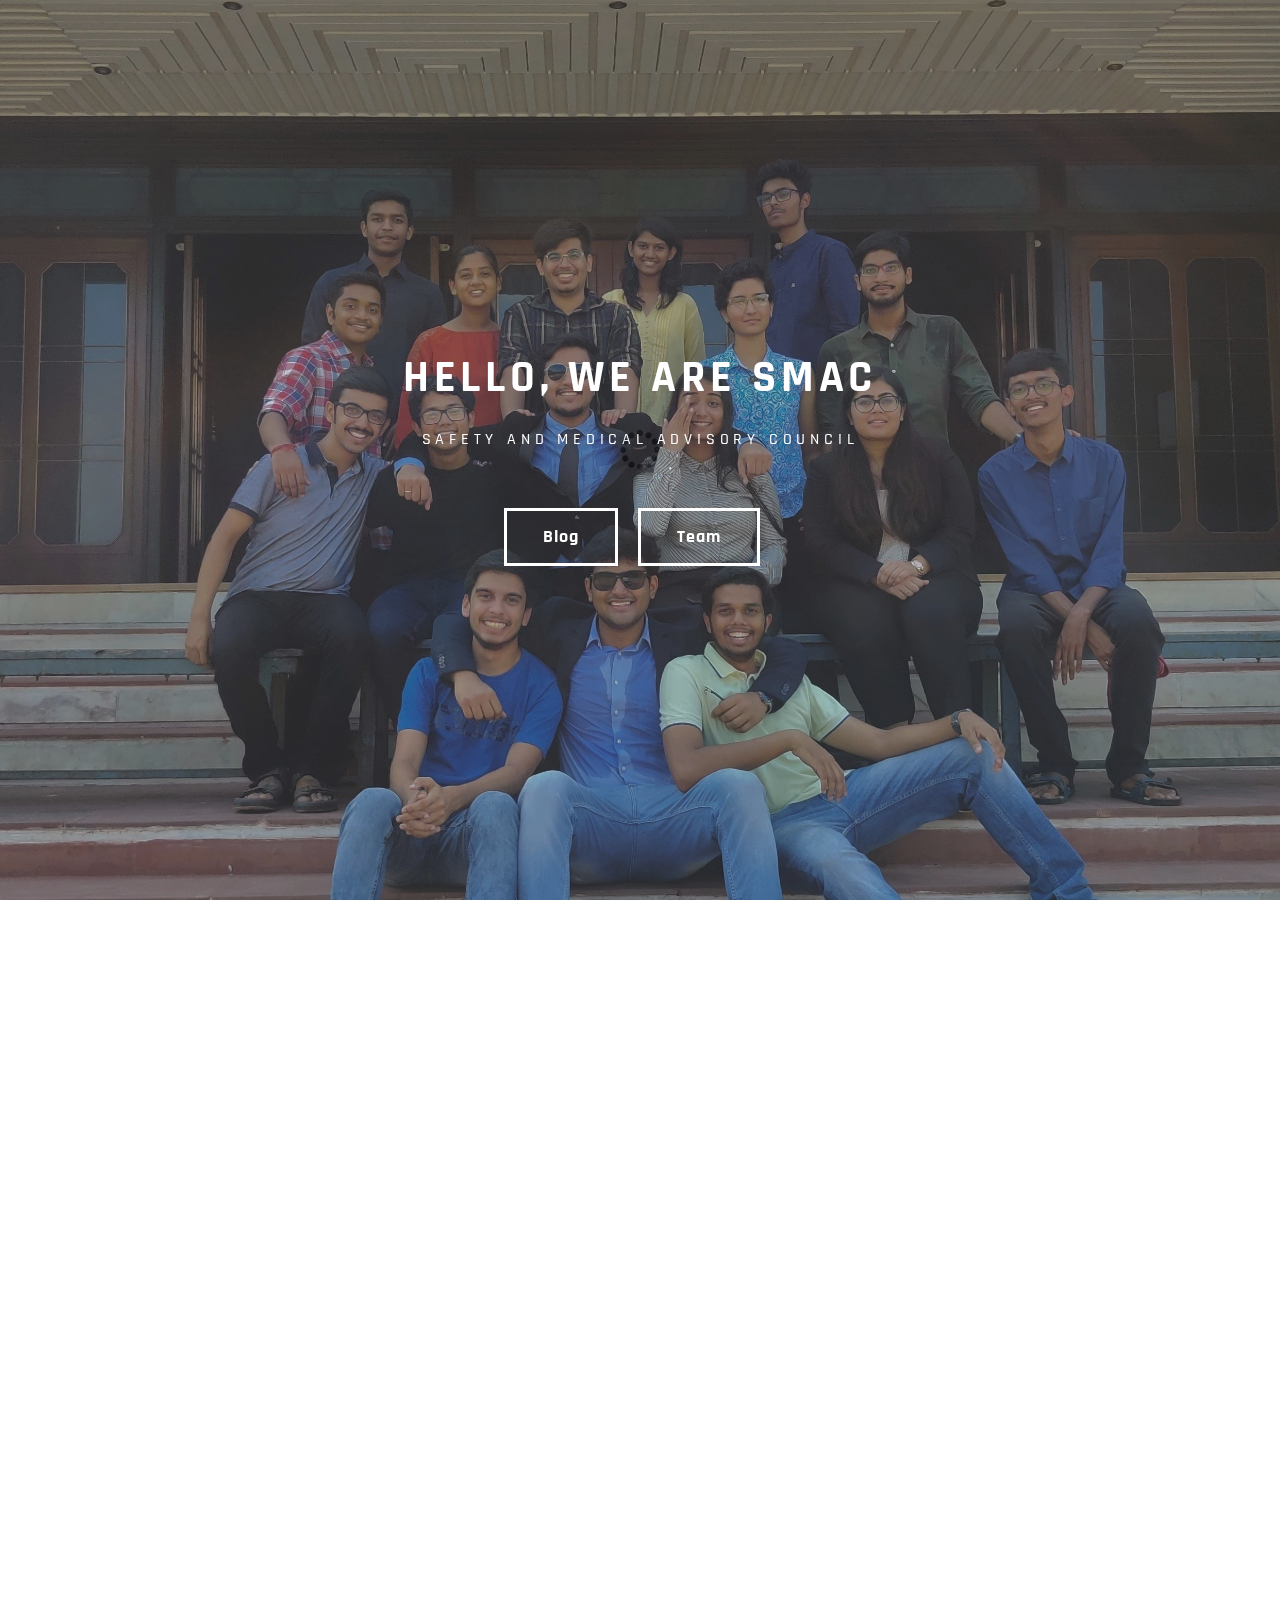
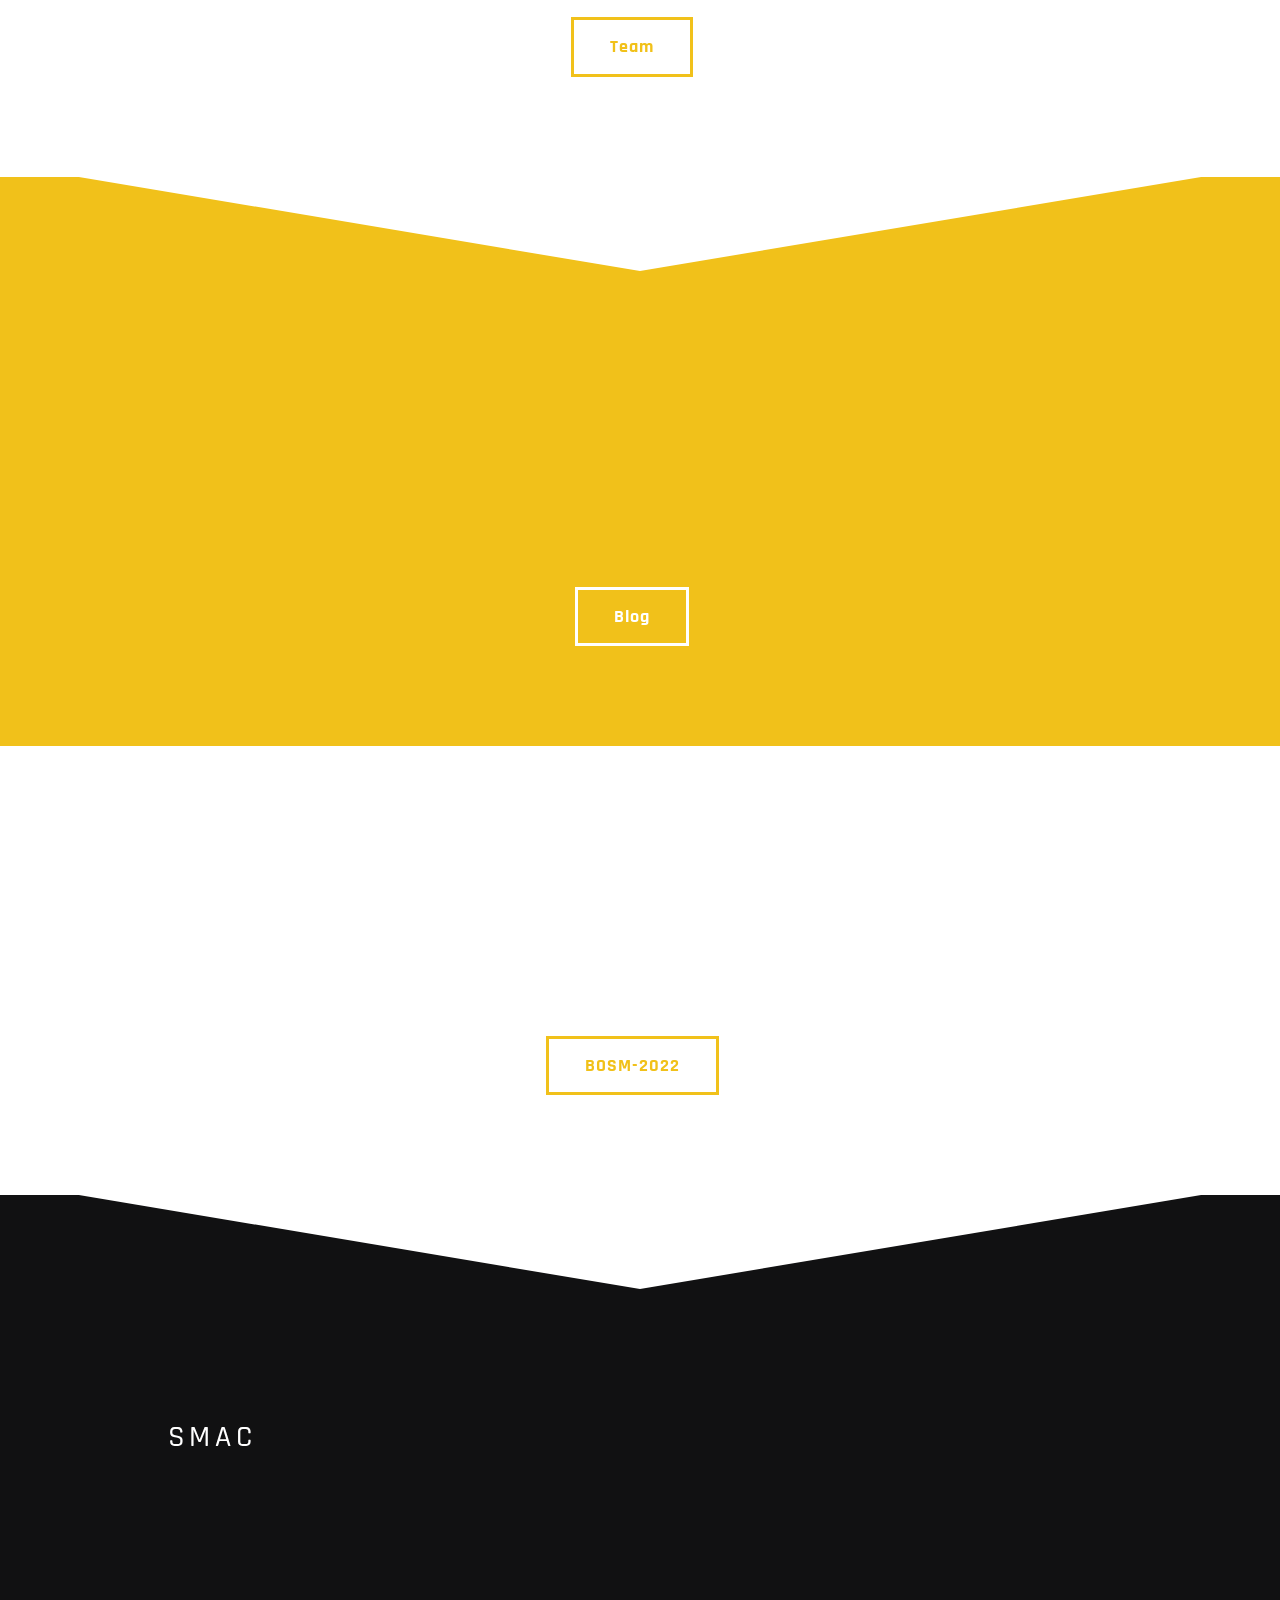
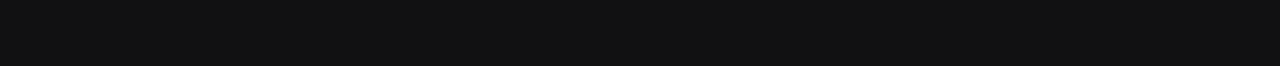
<file: index.html>
<!DOCTYPE html>
<html lang="en">
<head>

  <!-- Global site tag (gtag.js) - Google Analytics -->
  <script async src="https://www.googletagmanager.com/gtag/js?id=G-EKBSQJ37CQ"></script>
  <script>
    window.dataLayer = window.dataLayer || [];
    function gtag(){dataLayer.push(arguments);}
    gtag('js', new Date());

    gtag('config', 'G-EKBSQJ37CQ');
  </script>

	<meta charset="utf-8">

  <title>SMAC</title>
  <link rel="shortcut icon" href="images/samc-logo.png" type="image/x-icon">
	<meta http-equiv="X-UA-Compatible" content="IE=Edge">
	<meta name="viewport" content="width=device-width, initial-scale=1">
	<meta name="keywords" content="">
	<meta name="description" content="">

	<!-- stylesheets css -->
  <link rel="stylesheet" href="css/bootstrap/bootstrap.min.css">
  <link rel="stylesheet" href="css/index/et-line-font.css">
  <link rel="stylesheet" href="css/index/index.css">
  <!-- for wow animations -->
	<link rel="stylesheet" href="css/wow_js_animations/animate.min.css">
  <!-- for icons like linkedin and github -->
	<link rel="stylesheet" href="css/font-awesome-4.7.0/css/font-awesome.min.css">
  <!-- for the slideshow -->
  <link rel="stylesheet" href="css/index/vegas.min.css">
  <!-- for the loading circle-->
  <link rel="stylesheet" href="css/preloader/preloader.css">

	<link href='https://fonts.googleapis.com/css?family=Rajdhani:400,500,700' rel='stylesheet' type='text/css'>

</head>
<body>

<!-- preloader section -->
<section class="preloader">
	<div class="sk-circle">
      <div class="sk-circle1 sk-child"></div>
      <div class="sk-circle2 sk-child"></div>
      <div class="sk-circle3 sk-child"></div>
      <div class="sk-circle4 sk-child"></div>
      <div class="sk-circle5 sk-child"></div>
      <div class="sk-circle6 sk-child"></div>
      <div class="sk-circle7 sk-child"></div>
      <div class="sk-circle8 sk-child"></div>
      <div class="sk-circle9 sk-child"></div>
      <div class="sk-circle10 sk-child"></div>
      <div class="sk-circle11 sk-child"></div>
      <div class="sk-circle12 sk-child"></div>
  </div>
</section>

<!-- home section -->
<section id="home">
	<div class="container">
		<div class="row">

			<div class="col-md-offset-2 col-md-8 col-sm-12">
				<div class="home-thumb">
					<h1 class="wow fadeInUp" data-wow-delay="0.4s">Hello, we are SMAC</h1>
          <h3 class="wow fadeInUp" data-wow-delay="0.6s">Safety and Medical Advisory Council</h3>
          <a href="blog_home.html" class="btn btn-lg btn-default smoothScroll wow fadeInUp hidden-xs" data-wow-delay="0.8s">Blog</a>
        	<a href="teamPage.html" class="btn btn-lg btn-default smoothScroll wow fadeInUp hidden-xs" data-wow-delay="1s">Team</a>
          <!-- <a href="bosm.html" class="btn btn-lg btn-default smoothScroll wow fadeInUp hidden-xs" data-wow-delay="1s">BOSM-2022</a> -->
				</div>
			</div>

		</div>
	</div>		
</section>

<!-- about section -->
<section id="about">
	<div class="container">
		<div class="row">

      <div class="col-md-6 col-sm-12">
        <img src="images/samc-logo.png" class="img-responsive wow fadeInUp" alt="About">
      </div>

			<div class="col-md-6 col-sm-12">
				<div class="about-thumb">
					<div class="section-title">
						<h1 class="wow fadeIn" data-wow-delay="0.2s">WHO ARE WE?</h1>
						<h3 class="wow fadeInUp" data-wow-delay="0.4s">A student body operating in BITS Pilani</h3>
					</div>
					<div class="wow fadeInUp" data-wow-delay="0.6s">
						<p>
              The Safety & Medical Advisory Council is an autonomous student body surveying medical facilities, readiness, and safety and security issues on campus for the students and staff of BITS Pilani, Pilani campus. We are also responsible for the medical needs of any external students who attend our festivals, in addition to ensuring the safety standards of the college around the calendar
            </p>
					</div>
        </div>
      </div>
      <div class="clearfix text-center col-md-12 col-sm-12">
        <a href="teamPage.html" class="btn btn-default smoothScroll">Team</a>
      </div>
    </div>
	</div>
</section>


<!-- feature section -->
<section id="feature">
  <div class="container">
    <div class="row">
      
      <svg preserveAspectRatio="none" viewBox="0 0 100 102" height="100" width="100%" version="1.1" xmlns="http://www.w3.org/2000/svg" class="svgcolor-light">
        <path d="M0 0 L50 100 L100 0 Z"></path>
      </svg>

      <div class="col-md-4 col-sm-6">
        <div class="media wow fadeInUp" data-wow-delay="0.4s">
          <div class="media-object media-left">
            <i class="icon glyphicon-asterisk"></i>
          </div>
          <div class="media-body">
            <h2 class="media-heading">Fests</h2>
            <p>We set up and maintain first aid camps and handle any medical emergency that may arise during OASIS and BOSM</p>
          </div>
        </div>
      </div>

      <div class="col-md-4 col-sm-6">
        <div class="media wow fadeInUp" data-wow-delay="0.8s">
          <div class="media-object media-left">
            <i class="icon glyphicon-asterisk"></i>
          </div>
          <div class="media-body">
            <h2 class="media-heading">Projects</h2>
            <p>To ensure and improve the health and safety of all residents on the campus, we take up projects and organize voluntary donation drives</p>
          </div>
        </div>
      </div>

      <div class="col-md-4 col-sm-6">
        <div class="media wow fadeInUp" data-wow-delay="1.2s">
          <div class="media-object media-left">
            <i class="icon glyphicon-asterisk"></i>
          </div>
          <div class="media-body">
            <h2 class="media-heading">Blog</h2>
            <p>This website now has blogs on a range of topics to keep the BITSian community informed and updated</p>
          </div>
        </div>
      </div>

      

      <div class="clearfix text-center col-md-12 col-sm-12">
        <a href="blog_home.html" class="btn btn-default smoothScroll">Blog</a>
      </div>

    </div>
  </div>
</section>

<!-- contact section -->
<section id="contact">
	<div class="container">
		<div class="row">

			<div class="col-md-offset-2 col-md-8 col-sm-12">
				<div class="section-title">
					<h1 class="wow fadeInUp" data-wow-delay="0.3s">Contact Us</h1>
					<p class="wow fadeInUp" data-wow-delay="0.6s">This information will be made available during fests as the primary contact for medical emergencies and injuries
					<!-- Meanwhile, feel free to drop by any of our social media handles to reach out -->
        </p>
        <div class="clearfix text-center col-md-12 col-sm-12">
          <a href="bosm.html" class="btn btn-default smoothScroll bosm-button">BOSM-2022</a>
        </div>
				</div>
       
        <br>
      </div>
    
    </div>
  
    <!-- <div>
      <h3 class="wow fadeInUP"> Name 1 </h3>
      <h4 class="wow fadeInUp"> +91 9999999999</h4>
    </div> -->
	</div>
</section>

<!-- footer section -->
<footer>
	<div class="container">
		<div class="row">

      <svg class="svgcolor-light" preserveAspectRatio="none" viewBox="0 0 100 102" height="100" width="100%" version="1.1" xmlns="http://www.w3.org/2000/svg">
        <path d="M0 0 L50 100 L100 0 Z"></path>
      </svg>

      <div class="col-md-1 col-sm-1"></div>

      <div class="col-md-4 col-sm-5">
        <h2>SMAC</h2>
        <p class="wow fadeInUp" data-wow-delay="0.6s">
          Also available at:
        </p>
        <ul class="social-icon">
          <li><a href="https://www.linkedin.com/company/safety-medical-advisory-council-bits-pilani/" class="fa fa-linkedin wow bounceIn" data-wow-delay="0.9s"></a></li>
          <li><a href="https://www.facebook.com/smac.bitspilani" class="fa fa-facebook wow bounceIn" data-wow-delay="0.9s"></a></li>
        </ul>
      </div>

      <div class="col-md-4 col-sm-6">
          <div class="wow fadeInUp" data-wow-delay="0.3s">
            <h2></h2>
            <p> official repo: </p>
            <ul class="social-icon">
            <li><a href="https://github.com/bitssmac/smacOnline" class="fa fa-github wow bounceIn" data-wow-delay="0.9s"></a></li>
            </ul>
          </div>
      </div>

		</div>
	</div>
</footer>

<!-- modal
<div class="modal fade" id="modal1" tabindex="-1" role="dialog" aria-labelledby="myModalLabel" aria-hidden="true">
  <div class="modal-dialog">
      <div class="modal-content modal-popup">
        <div class="modal-header">
          <button type="button" class="close" data-dismiss="modal" aria-label="Close"><span aria-hidden="true">&times;</span></button>
          <h2 class="modal-title">Our Newsletter</h2>
        </div>
        <form action="#" method="post">
          <input name="fullname" type="text" class="form-control" id="fullname" placeholder="Full Name">
          <input name="email" type="text" class="form-control" id="email" placeholder="Email Address">
          <input name="submit" type="submit" class="form-control" id="submit" value="Subscribe Now">
        </form>
        <p>Thank you for your visiting!</p>
      </div>
  </div>
</div> -->


<!-- Back top -->
<a href="#back-top" class="go-top"><i class="fa fa-angle-up"></i></a>

<!-- javscript js -->
<script src="js/jquery.js"></script>
<script src="js/index/bootstrap.min.js"></script>

<script src="js/index/vegas.min.js"></script>  <!-- along with jquery, is used for the slideshow-->

<script src="js/wow_js_animations/wow.min.js"></script> <!-- for wow appear animations -->
<script src="js/index/smoothscroll.js"></script>
<script src="js/index/custom.js"></script>
<script src="js/preloader/preloader.js"></script> <!-- for the loading circle -->

</body>
</html>
</file>
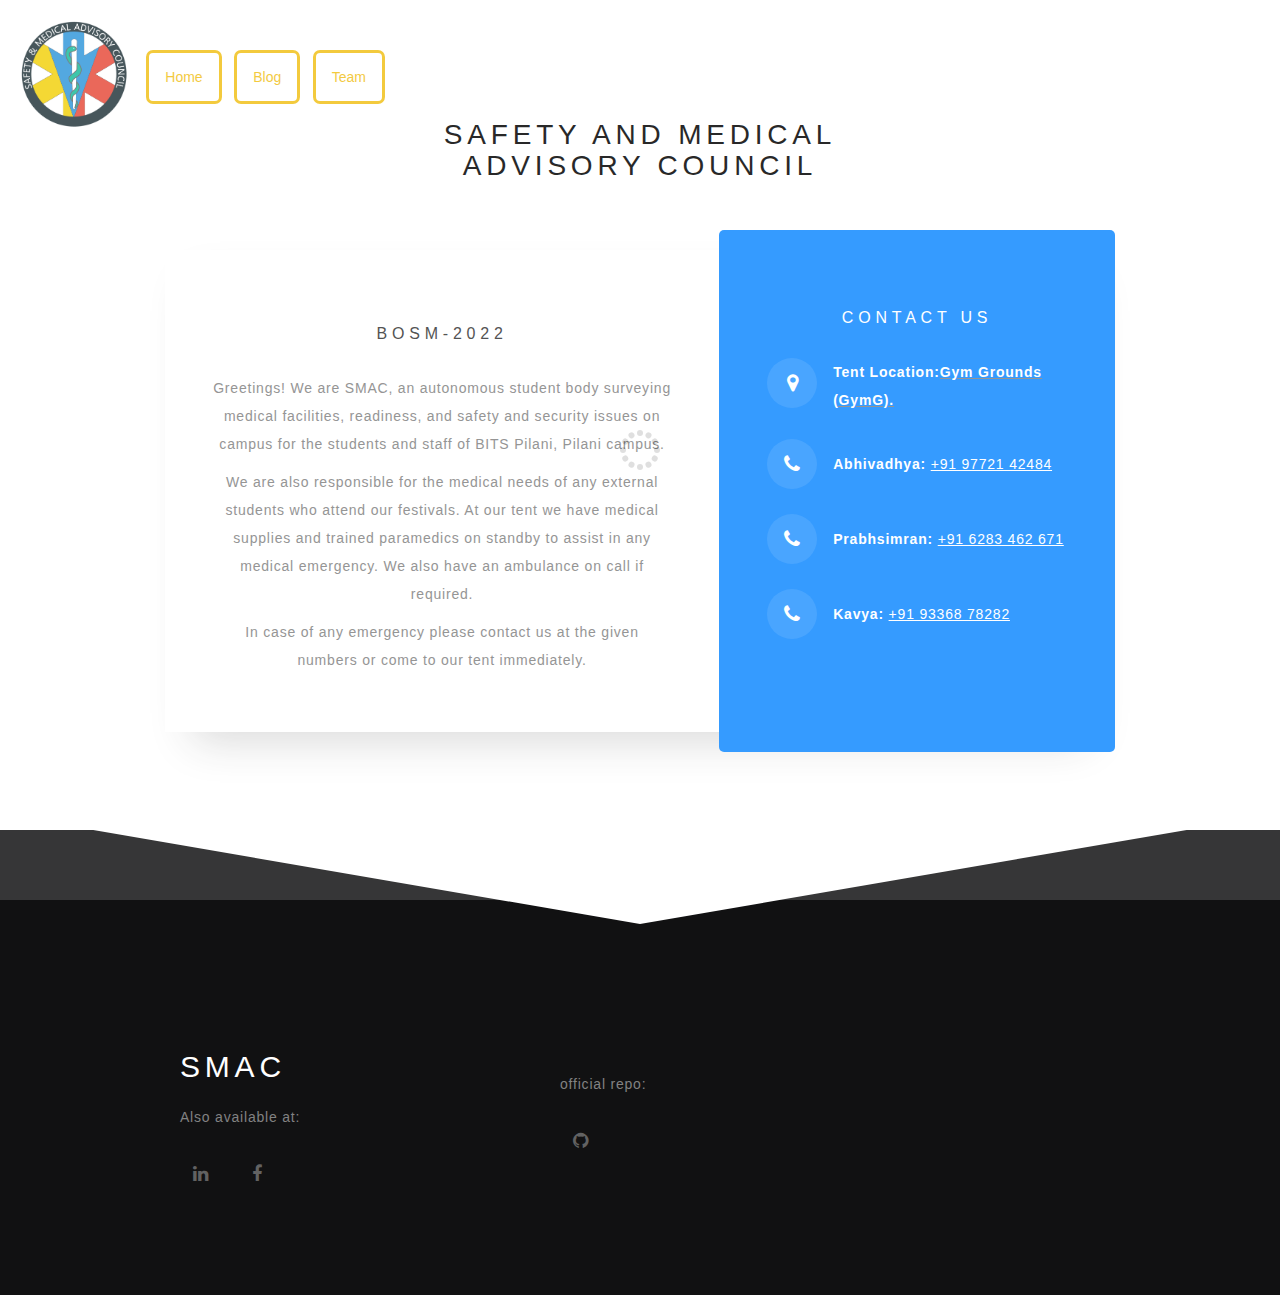
<file: bosm.html>
<!doctype html>
<html lang="en">
  <head>
  	<title>BOSM-2022</title>
    <meta charset="utf-8">
    <meta name="viewport" content="width=device-width, initial-scale=1, shrink-to-fit=no">

	<link href='https://fonts.googleapis.com/css?family=Roboto:400,100,300,700' rel='stylesheet' type='text/css'>

	<link rel="stylesheet" href="https://stackpath.bootstrapcdn.com/font-awesome/4.7.0/css/font-awesome.min.css">
	
	<link rel="stylesheet" href="css/css/style.css">
  <link rel="stylesheet" href="css/bootstrap/bootstrap.min.css">
  <link rel="stylesheet" href="css/index/et-line-font.css">
  <link rel="stylesheet" href="css/index/index.css">
  <!-- for wow animations -->
	<link rel="stylesheet" href="css/wow_js_animations/animate.min.css">
  <!-- for icons like linkedin and github -->
	<link rel="stylesheet" href="css/font-awesome-4.7.0/css/font-awesome.min.css">
  <!-- for the slideshow -->
  <link rel="stylesheet" href="css/index/vegas.min.css">
  <!-- for the loading circle-->
  <link rel="stylesheet" href="css/preloader/preloader.css">
  <link rel="shortcut icon" href="images/samc-logo.png" type="image/x-icon">
  <!-- stylesheets css -->
  <!-- top navigation bar-->
  <link rel="stylesheet" href="css/navbar2.css">
  <!-- for the loading circle-->
  <link rel="stylesheet" href="css/preloader/preloader.css">
	</head>
	<body style="width:100%">
    <section class="preloader">
      <div class="sk-circle">
        <div class="sk-circle1 sk-child"></div>
        <div class="sk-circle2 sk-child"></div>
        <div class="sk-circle3 sk-child"></div>
        <div class="sk-circle4 sk-child"></div>
        <div class="sk-circle5 sk-child"></div>
        <div class="sk-circle6 sk-child"></div>
        <div class="sk-circle7 sk-child"></div>
        <div class="sk-circle8 sk-child"></div>
        <div class="sk-circle9 sk-child"></div>
        <div class="sk-circle10 sk-child"></div>
        <div class="sk-circle11 sk-child"></div>
        <div class="sk-circle12 sk-child"></div>
      </div>
    </section>
    <div class="navbar">
      <img class = "navbar-left-img" src="images/samc-logo.png">
      <a class="navbar-right-a" href="index.html">Home</a>
      <a class="navbar-right-a" href="blog_home.html">Blog</a>
      <a class="navbar-right-a" href="teamPage.html">Team</a>
    </div>
	<section class="ftco-section" style="margin-top:2px;">
		<div class="container">
			<div class="row justify-content-center" style="height:fit-content !important;">
				<div class="col-md-6 text-center mb-5">
					<h2 class="heading-section">Safety And Medical Advisory Council</h2>
         </div>
			</div>
			<div class="row justify-content-center">
				<div class="col-lg-10 col-md-12">
					<div class="wrapper">
						<div class="row no-gutters">
							<div class="col-md-7 d-flex align-items-stretch" style="text-align:center;">
								<div class="contact-wrap w-100 p-md-5 p-4">
									<h3 class="mb-4">BOSM-2022</h3>
                  <p>Greetings! We are SMAC, an autonomous student body surveying medical facilities, readiness, and safety and security issues on campus for the students and staff of BITS Pilani, Pilani campus.</p>
                  <p>We are also responsible for the medical needs of any external students who attend our festivals. At our tent we have medical supplies and trained paramedics on standby to assist in any medical emergency. We also have an ambulance on call if required.</p>
                  <p>In case of any emergency please contact us at the given numbers or come to our tent immediately.</p>
								</div>
							</div>
							<div class="col-md-5 d-flex align-items-stretch">
								<div class="info-wrap bg-primary w-100 p-lg-5 p-4">
									<h3 class="mb-4 mt-md-4" style="text-align:center;">Contact us</h3>
				        	<div class="dbox w-100 d-flex align-items-start">
				        		<div class="icon d-flex align-items-center justify-content-center">
				        			<span class="fa fa-map-marker"></span>
				        		</div>
				        		<div class="text pl-3">
					            <p><span>Tent Location:</span><b><u><a href="https://goo.gl/maps/W6fTkRAjdXcLjKpS8">Gym Grounds (GymG).</a></u></b></p>
					          </div>
				          </div>
				        	<div class="dbox w-100 d-flex align-items-center">
				        		<div class="icon d-flex align-items-center justify-content-center">
				        			<span class="fa fa-phone"></span>
				        		</div>
				        		<div class="text pl-3">
					            <p><span>Abhivadhya:</span> <a href="tel://+919772142484"><u>+91 97721 42484</u></a></p>
					          </div>
				          </div>
				        	<div class="dbox w-100 d-flex align-items-center">
				        		<div class="icon d-flex align-items-center justify-content-center">
				        			<span class="fa fa-phone"></span>
				        		</div>
				        		<div class="text pl-3">
					            <p><span>Prabhsimran:</span> <a href="tel://+916283462671"><u>+91 6283 462 671</u></a></p>
					          </div>
				          </div>
				        	<div class="dbox w-100 d-flex align-items-center">
				        		<div class="icon d-flex align-items-center justify-content-center">
				        			<span class="fa fa-phone"></span>
				        		</div>
				        		<div class="text pl-3">
					            <p><span>Kavya:</span> <a href="tel://+919336878282"><u>+91 93368 78282</u></a></p>
					          </div>
				          </div>
			          </div>
							</div>
						</div>
					</div>
				</div>
			</div>
		</div>
	</section>
  <footer>
    <div class="container">
      <div class="row">
  
        <svg class="svgcolor-light" preserveAspectRatio="none" viewBox="0 0 100 102" height="100" width="100%" version="1.1" xmlns="http://www.w3.org/2000/svg">
          <path d="M0 0 L50 100 L100 0 Z"></path>
        </svg>
  
        <div class="col-md-1 col-sm-1"></div>
  
        <div class="col-md-4 col-sm-5">
          <h2>SMAC</h2>
          <p class="wow fadeInUp" data-wow-delay="0.6s">
            Also available at:
          </p>
          <ul class="social-icon">
            <li><a href="https://www.linkedin.com/company/safety-medical-advisory-council-bits-pilani/" class="fa fa-linkedin wow bounceIn" data-wow-delay="0.9s"></a></li>
            <li><a href="https://www.facebook.com/smac.bitspilani" class="fa fa-facebook wow bounceIn" data-wow-delay="0.9s"></a></li>
          </ul>
        </div>
  
        <div class="col-md-4 col-sm-6">
            <div class="wow fadeInUp" data-wow-delay="0.3s">
              <h2></h2>
              <p> official repo: </p>
              <ul class="social-icon">
              <li><a href="https://github.com/bitssmac/smacOnline" class="fa fa-github wow bounceIn" data-wow-delay="0.9s"></a></li>
              </ul>
            </div>
        </div>
  
      </div>
    </div>
  </footer>
	<script src="js/js/jquery.min.js"></script>
  <script src="js/js/popper.js"></script>
  <script src="js/js/bootstrap.min.js"></script>
  <script src="js/js/jquery.validate.min.js"></script>
  <script src="js/js/main.js"></script>
  <script src="js/jquery.js"></script>
  <script src="js/preloader/preloader.js"></script>
  <script src="js/wow_js_animations/wow.min.js"></script>
	</body>
</html>
</file>
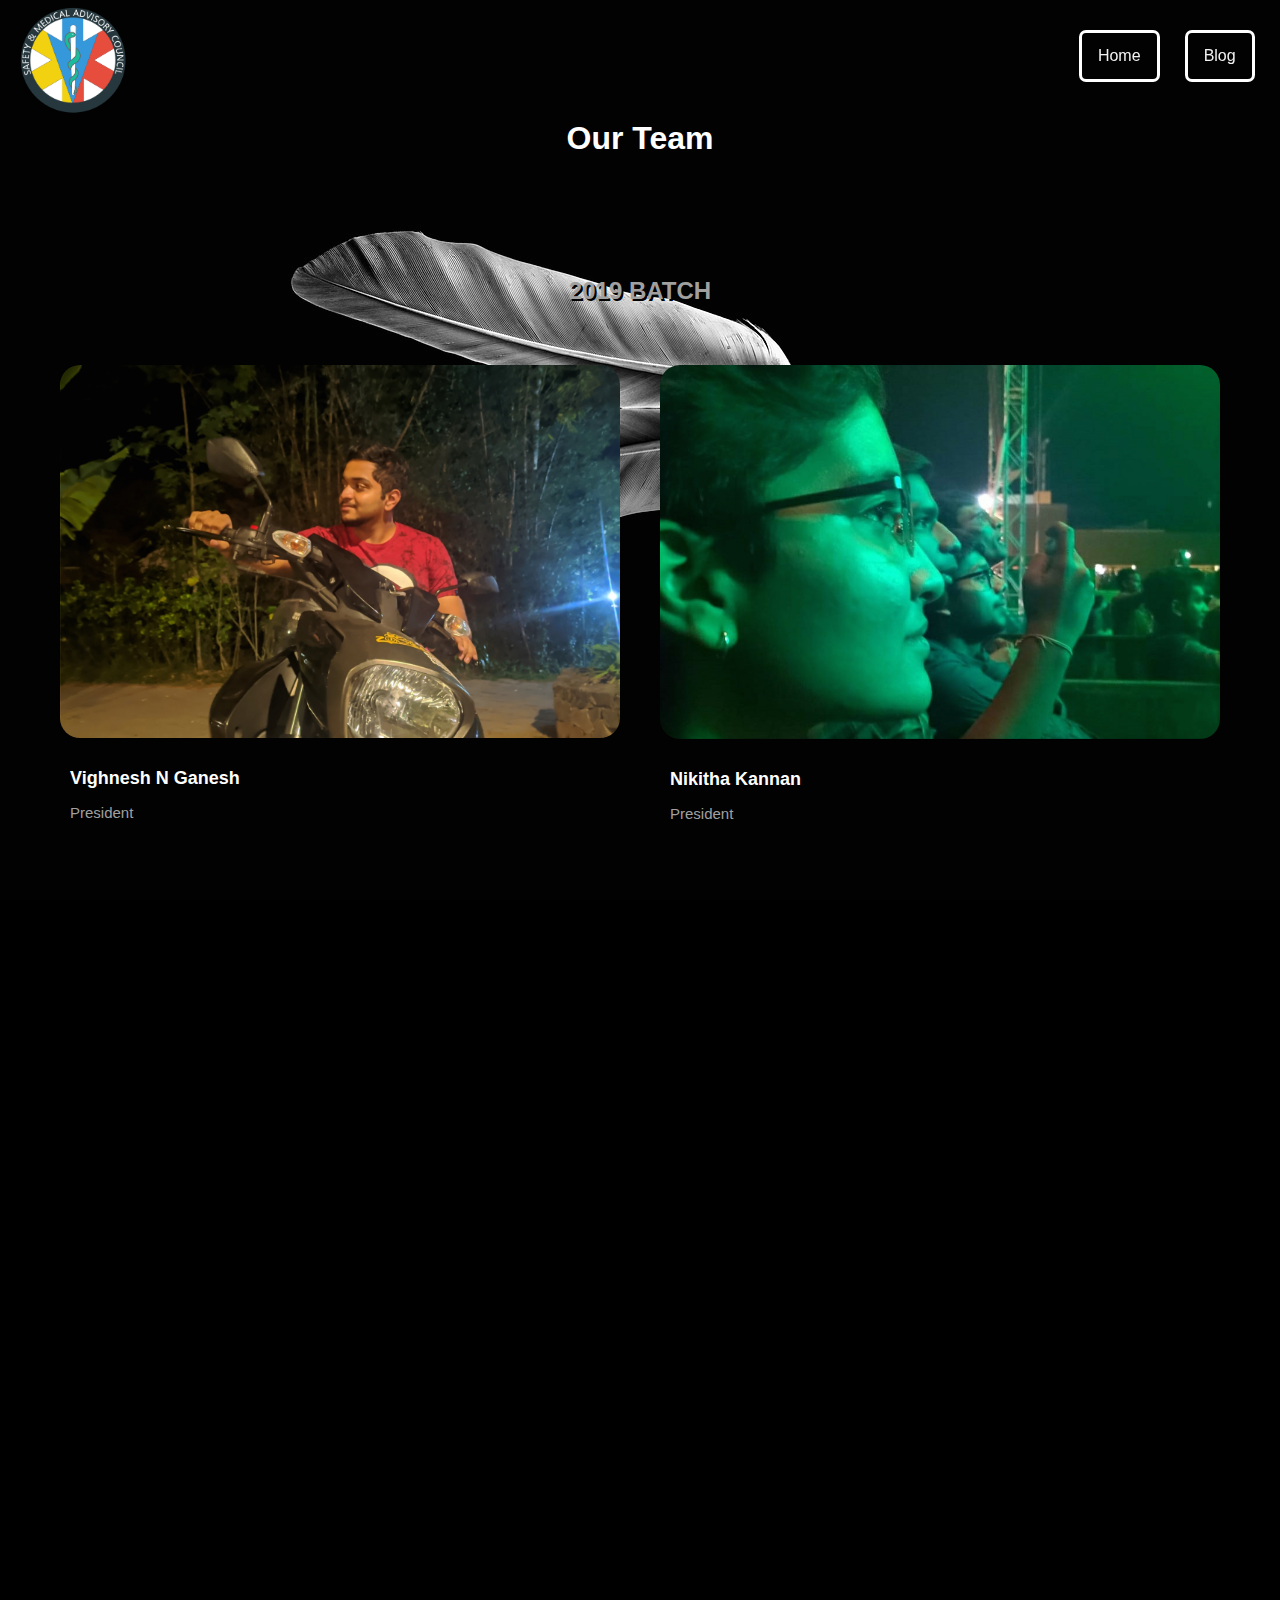
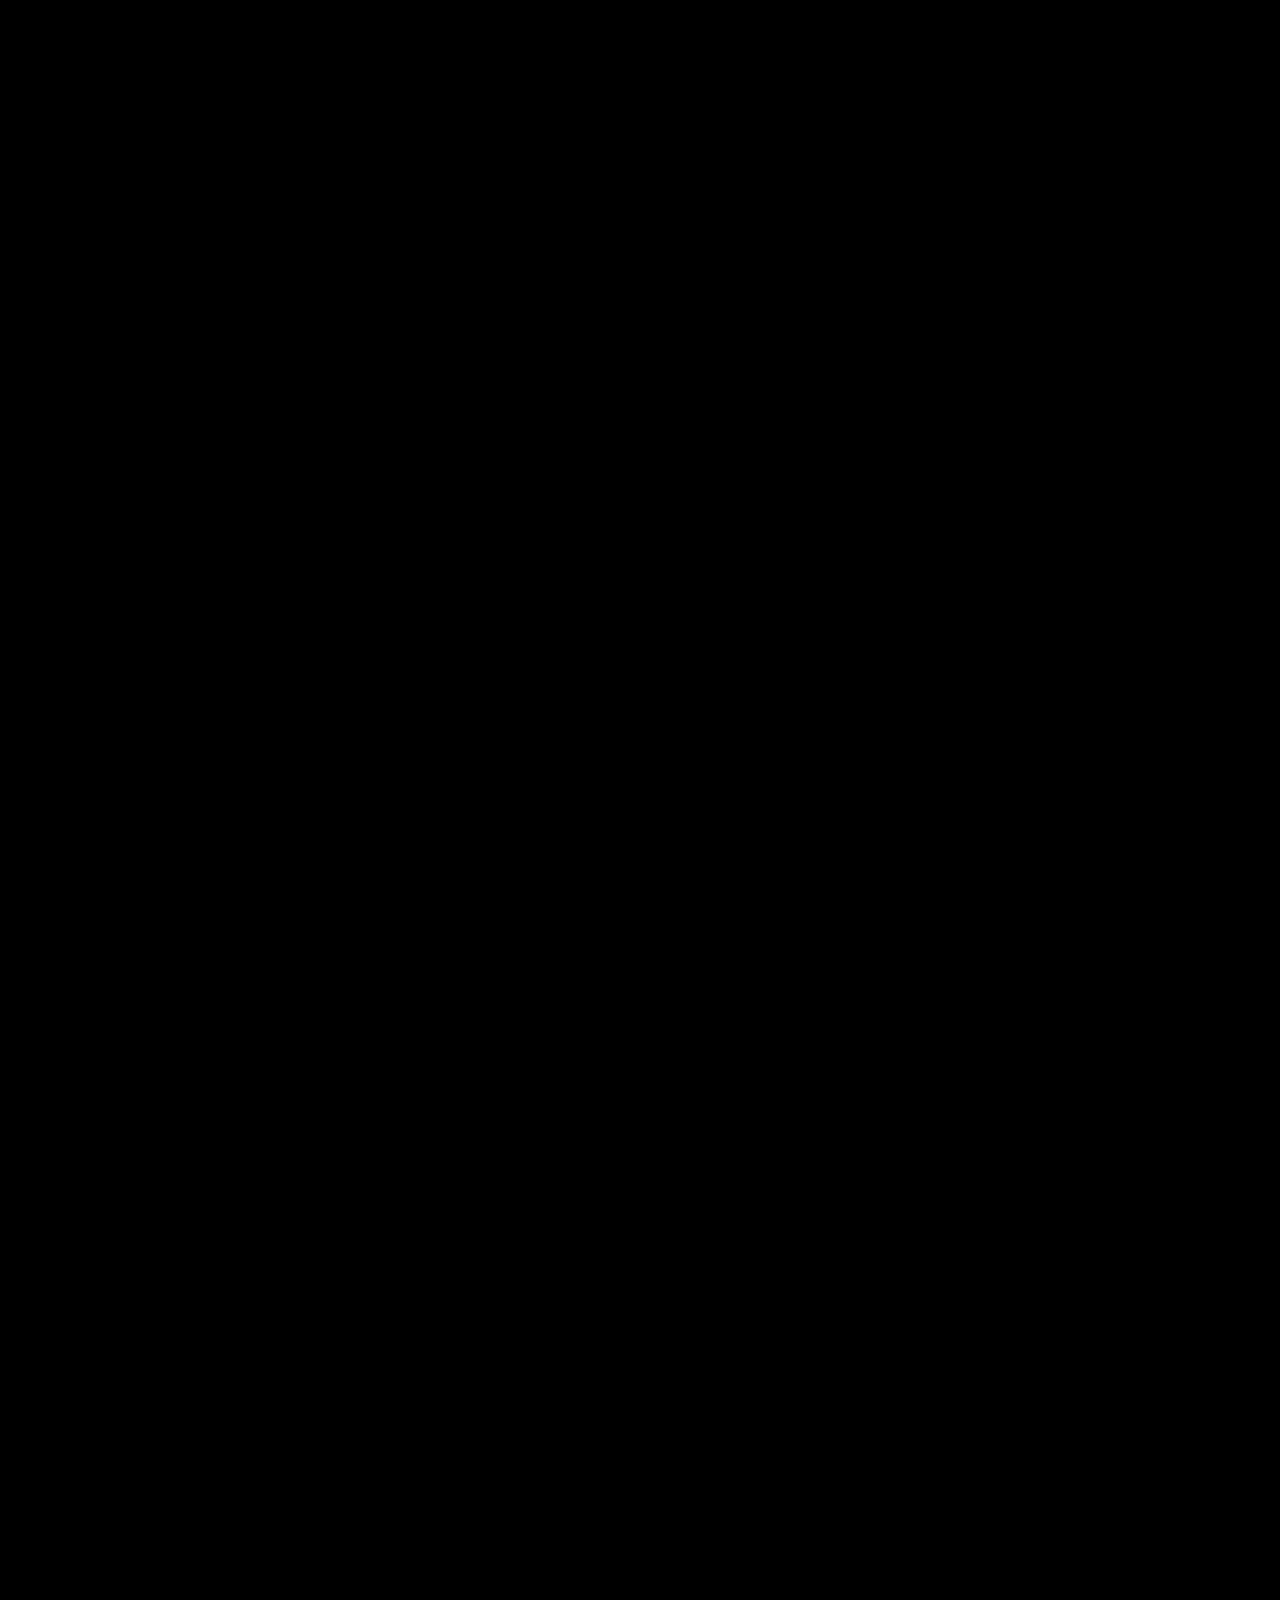
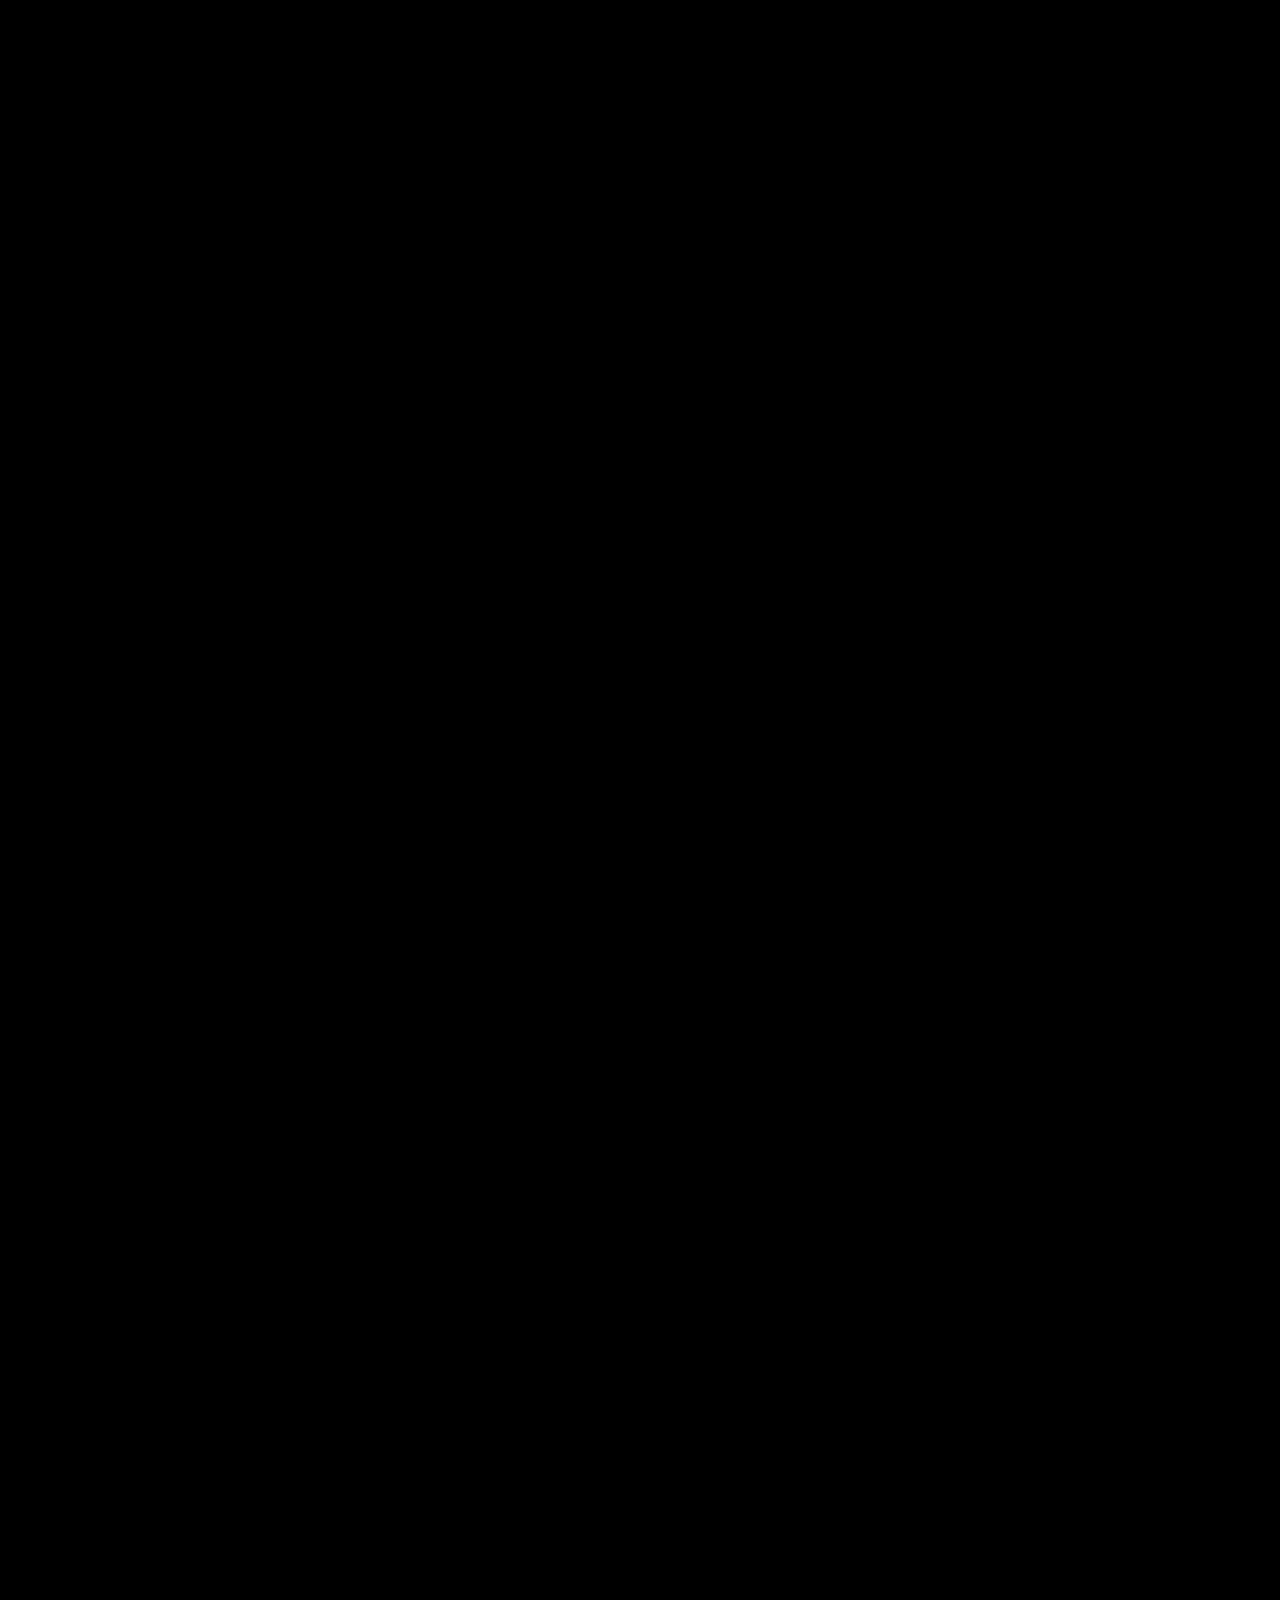
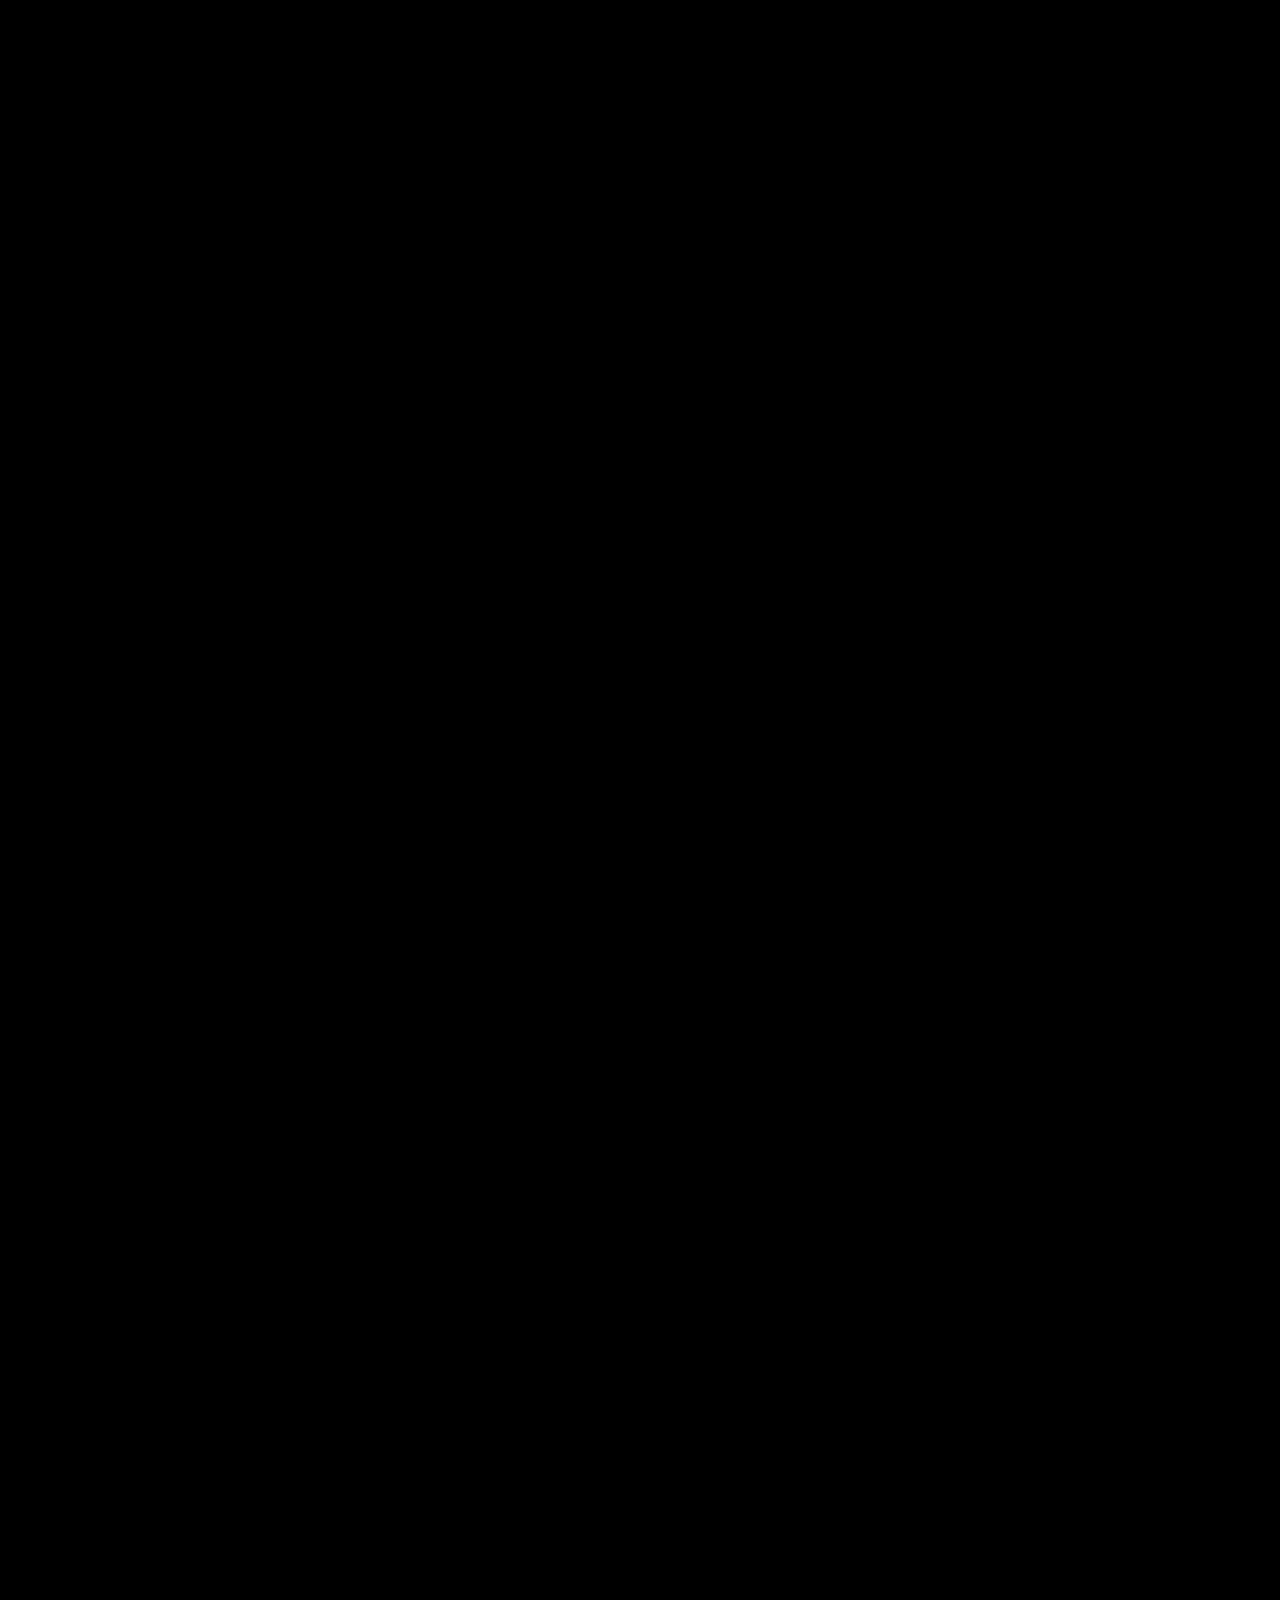
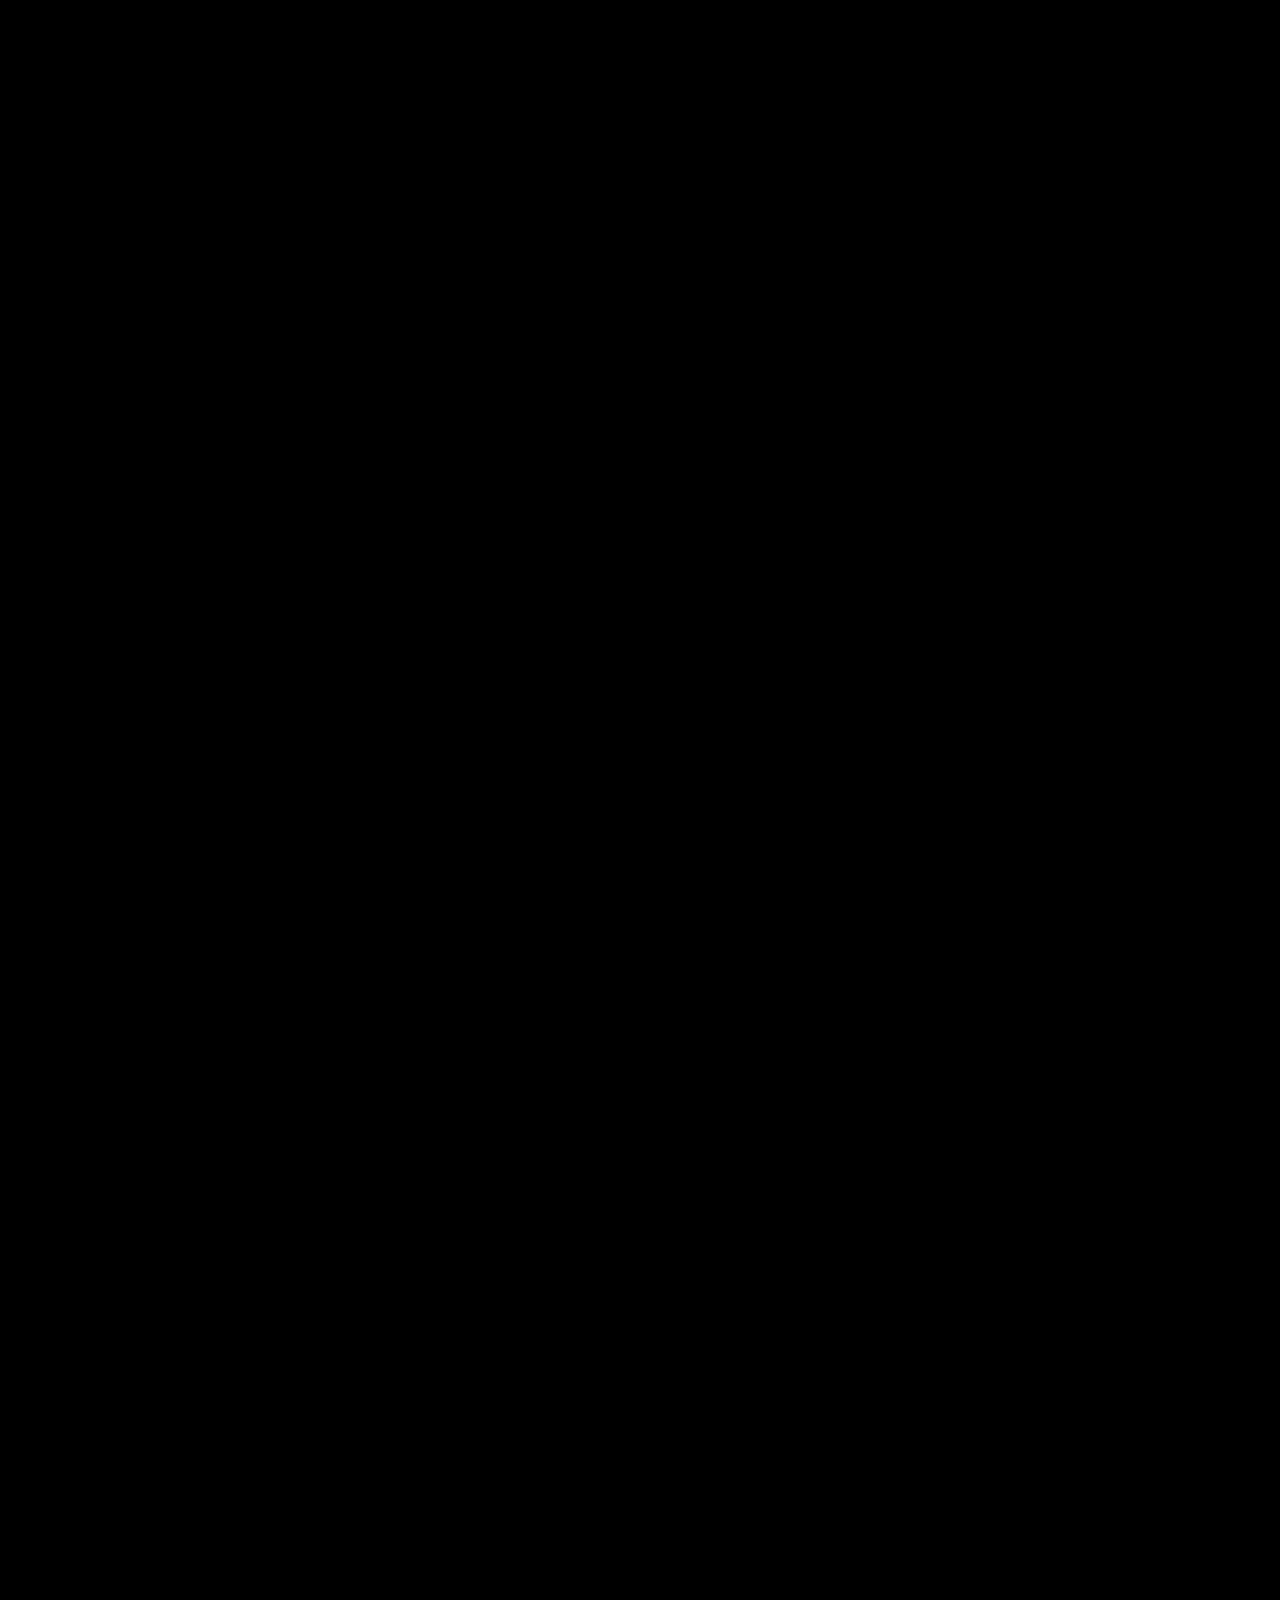
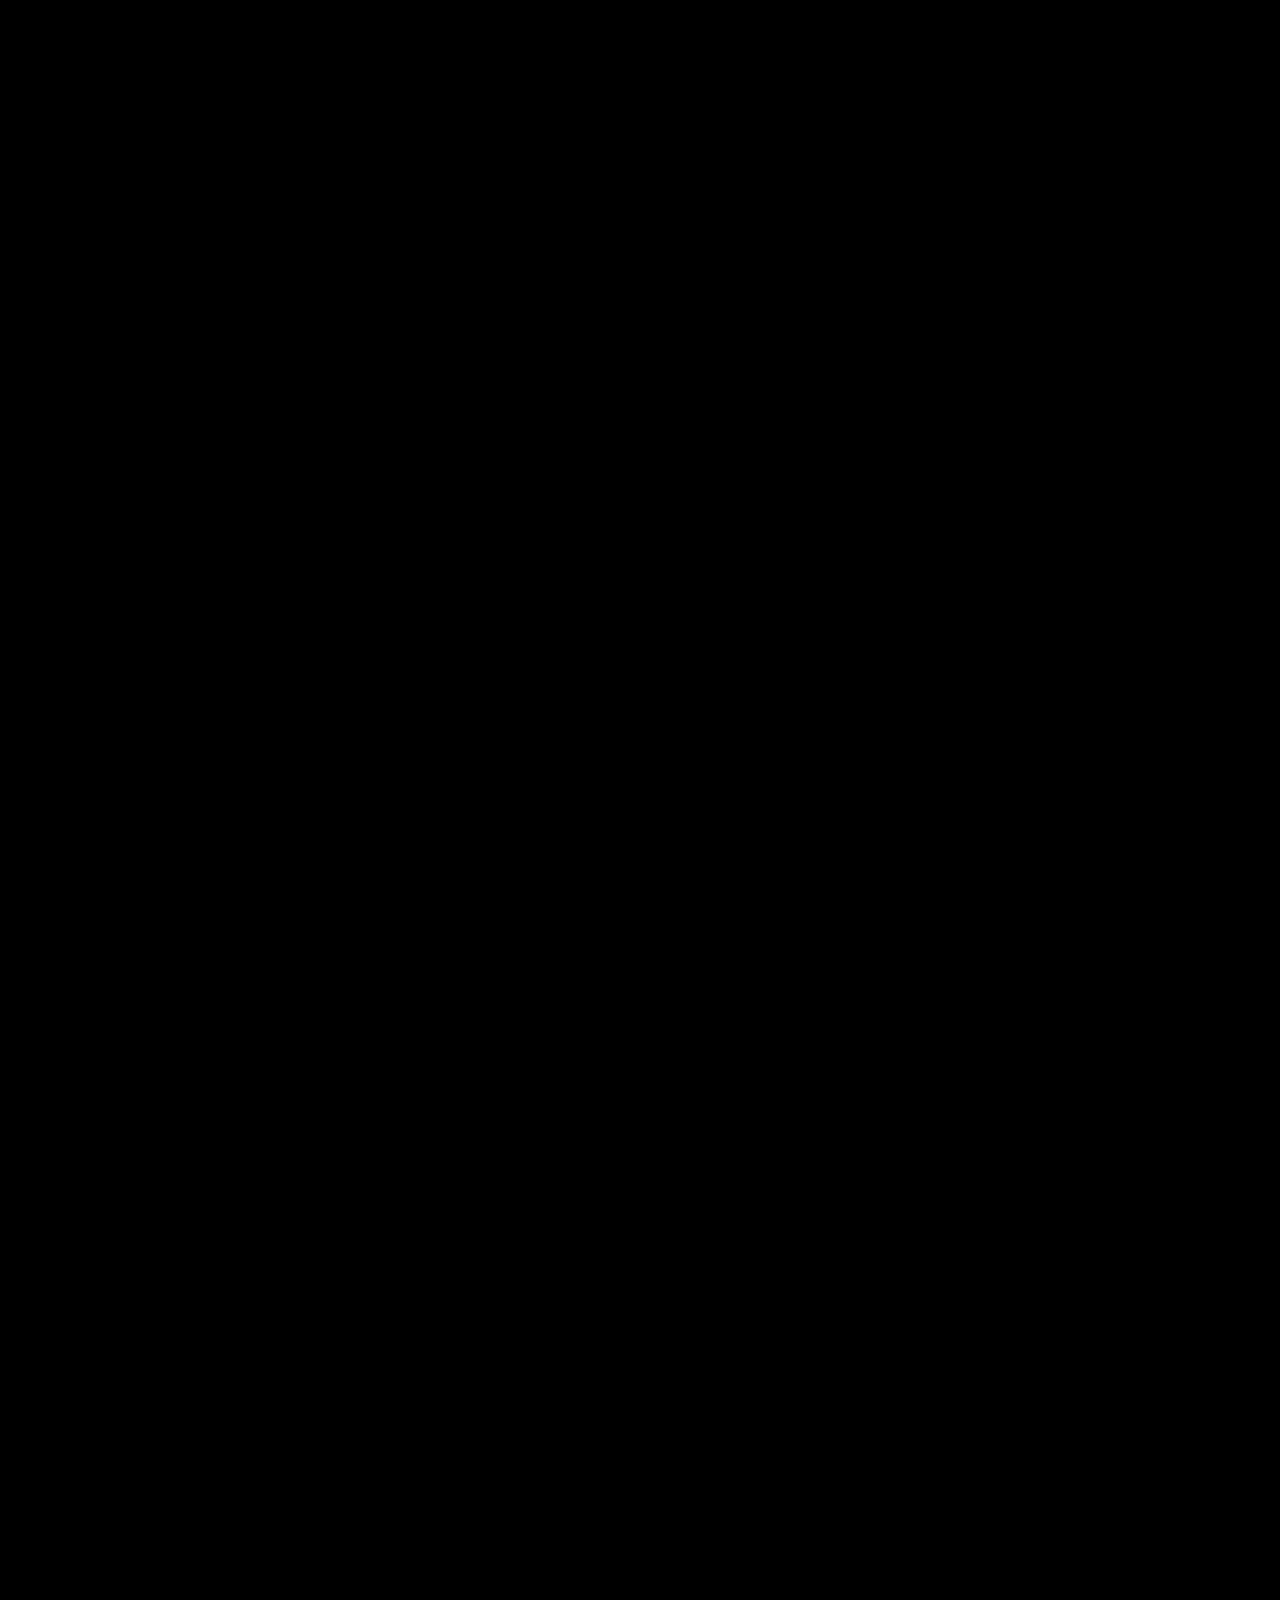
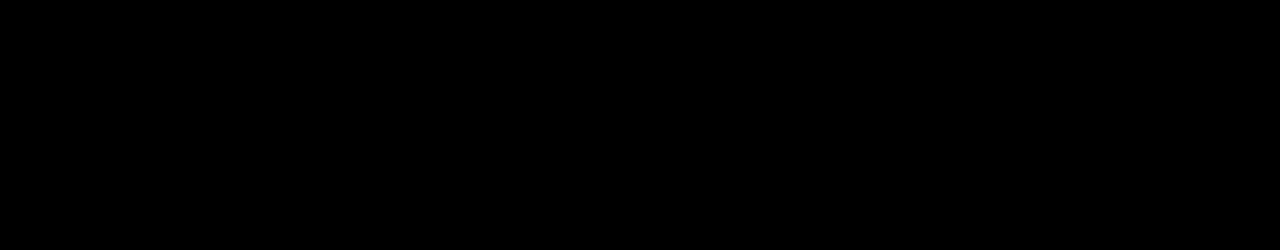
<file: teamPage.html>
<!DOCTYPE html>
<html lang="en">
    <head>
        <!-- Global site tag (gtag.js) - Google Analytics -->
        <script async src="https://www.googletagmanager.com/gtag/js?id=G-EKBSQJ37CQ"></script>
        <script>
          window.dataLayer = window.dataLayer || [];
          function gtag(){dataLayer.push(arguments);}
          gtag('js', new Date());
          
          gtag('config', 'G-EKBSQJ37CQ');
        </script>

        <meta charset="UTF-8">
        <meta name="author" content="Vighnesh N Ganesh">
        <meta name="viewport" content="width=device-width, initial-scale=1">
        <title>Our Team</title>
        <link rel="shortcut icon" href="images/samc-logo.png" type="image/x-icon">
        <!-- stylesheets css -->
        <link rel="stylesheet" href="css/teamPage.css">
        <!-- top navigation bar-->
        <link rel="stylesheet" href="css/navbar.css">
        <!-- for the loading circle-->
        <link rel="stylesheet" href="css/preloader/preloader.css">
        <!-- for wow animations -->
	      <link rel="stylesheet" href="css/wow_js_animations/animate.min.css">  

    </head>
    <body background="images/background/feather.jpg">

      <!-- preloader section -->
      <section class="preloader">
	      <div class="sk-circle">
          <div class="sk-circle1 sk-child"></div>
          <div class="sk-circle2 sk-child"></div>
          <div class="sk-circle3 sk-child"></div>
          <div class="sk-circle4 sk-child"></div>
          <div class="sk-circle5 sk-child"></div>
          <div class="sk-circle6 sk-child"></div>
          <div class="sk-circle7 sk-child"></div>
          <div class="sk-circle8 sk-child"></div>
          <div class="sk-circle9 sk-child"></div>
          <div class="sk-circle10 sk-child"></div>
          <div class="sk-circle11 sk-child"></div>
          <div class="sk-circle12 sk-child"></div>
        </div>
      </section>

      <!-- Nav Bar-->
      <div class="navbar">
        <img class = "navbar-left-img" src="images/samc-logo.png">
        <a class="navbar-right-a" href="blog_home.html">Blog</a>
        <a class="navbar-right-a" href="index.html">Home</a>
      </div>

      <!-- Heading -->
      <h1 class="wow fadeInUp" data-wow-delay="0.0s">Our Team</h1>
       <!-- batch -->
      <div class="wow fadeInUp", data-wow-delay="0.2s">
        <h2 class="batch-heading">2019 BATCH</h2>
      </div>
      <div class="cards">
        <!-- Person 1-->
        <div class="wow fadeInUp" data-wow-delay="0.4s">
          <div class="card">
              <img class="profile-img" src="images/team/vighnesh.jpg" alt="Vighnesh N Ganesh">
              <ul class="social-icons">
                <li>
                  <a href="https://www.linkedin.com/in/vighnesh-ng/">
                    <img class="icon" src="images/icons/linkedin.png">
                  </a>
                </li>
                <li>
                  <a href="https://github.com/VighneshNatarajanGanesh">
                    <img class="icon" src="images/icons/github.png">
                  </a>
                </li>
              </ul>
              <div class="details">
                <h3>Vighnesh N Ganesh</h3>
                <p>President</p>
              </div>
          </div>
        </div>
        <!-- Person 2 -->
       <div class="wow fadeInUp" data-wow-delay="0.4s">
          <div class="card">
              <img class="profile-img" src="images/team/nikhita.jpg" alt="Nikhita Kannan">
              <ul class="social-icons">
                <li>
                  <a href="http://www.linkedin.com/in/nikitha-kannan-90744b204">
                    <img class="icon" src="images/icons/linkedin.png">
                  </a>
                </li>
<!--
                <li>
                  <a href="https://github.com/VighneshNatarajanGanesh">
                    <img class="icon" src="images/icons/github.png">
                  </a>
                </li>
-->
              </ul>
              <div class="details">
                <h3>Nikitha Kannan</h3>
                <p>President</p>
              </div>
          </div>
        </div>
        <!-- person 3 -->
      <div class="wow fadeInUp" data-wow-delay="0.4s">
          <div class="card">
              <img class="profile-img" src="images/team/saatvik.jpg" alt="Saatvik Mittal">
              <ul class="social-icons">
                <li>
                  <a href="https://www.linkedin.com/in/saatvik-mittal-a7723a197">
                    <img class="icon" src="images/icons/linkedin.png">
                  </a>
                </li>
<!--
                <li>
                  <a href="">
                    <img class="icon" src="images/icons/github.png">
                  </a>
                </li>
-->
              </ul>
              <div class="details">
                <h3>Saatvik Mittal</h3>
                <p>Recruitment Head</p>
              </div>
          </div>
        </div>
        <!-- person 4 -->
        <div class="wow fadeInUp" data-wow-delay="0.4s">
          <div class="card">
              <img class="profile-img" src="images/team/akshat.jpg" alt="Akshat Kalra">
              <ul class="social-icons">
                <li>
                  <a href="https://www.linkedin.com/in/akshat-kalra-069290190">
                    <img class="icon" src="images/icons/linkedin.png">
                  </a>
                </li>
<!--
                <li>
                  <a href="">
                    <img class="icon" src="images/icons/github.png">
                  </a>
                </li>
-->
              </ul>
              <div class="details">
                <h3>Akshat Kalra</h3>
                <p>Engagement Manager</p>
              </div>
          </div>
        </div>
<!--person 5-->

           <div class="wow fadeInUp" data-wow-delay="0.4s">
          <div class="card">
              <img class="profile-img" src="images/team/chirag.jpg" alt="Chirag Vachhani">
              <ul class="social-icons">
                <li>
                  <a href="http://www.linkedin.com/in/chirag-vachhani-389151202">
                    <img class="icon" src="images/icons/linkedin.png">
                  </a>
                </li>

                <li>
                  <a href="https://github.com/Decatron25">
                    <img class="icon" src="images/icons/github.png">
                  </a>
                </li>

              </ul>
              <div class="details">
                <h3>Chirag Vachhani</h3>
                <p>Recruitment Head</p>
              </div>
          </div>
        </div>

<!--person 6-->

           <div class="wow fadeInUp" data-wow-delay="0.4s">
          <div class="card">
              <img class="profile-img" src="images/team/preetika.jpg" alt="Preetika Verma">

              <ul class="social-icons" style="opacity:0;">
                <li>
                  <a>
                    <img class="icon" src="images/icons/linkedin.png">
                  </a>
                </li>

                <li>
                  <a>
                    <img class="icon" src="images/icons/github.png">
                  </a>
                </li>

              </ul>

              <div class="details">
                <h3>Preetika Verma</h3>
                <p>Project Head</p>
              </div>
          </div>
        </div>

<!--person 7-->

           <div class="wow fadeInUp" data-wow-delay="0.4s">
          <div class="card">
              <img class="profile-img" src="images/team/oishika.jpg" alt="Oishika Sarkar">
              <ul class="social-icons">
                <li>
                  <a href="https://www.linkedin.com/in/oishika-sarkar-202093193">
                    <img class="icon" src="images/icons/linkedin.png">
                  </a>
                </li>
<!--
                <li>
                  <a href="https://github.com/Decatron25">
                    <img class="icon" src="images/icons/github.png">
                  </a>
                </li>
-->
              </ul>
              <div class="details">
                <h3>Oishika Sarkar</h3>
                <p>Treasurer</p>
              </div>
          </div>
        </div>


      </div><!-- end div for cards div-->

      <!-- batch -->
      <div class="wow fadeInUp", data-wow-delay="0.2s">
        <h2 class="batch-heading">2020 BATCH</h2>
      </div>
      <div class="cards">
           <!-- Person 1-->
        <div class="wow fadeInUp" data-wow-delay="0.4s">
          <div class="card">
              <img class="profile-img" src="images/team/abhivadhya.jpg" alt="Abhivadhya Vatsa">
              <ul class="social-icons">
                <li>
                  <a href="https://www.linkedin.com/in/abhivadhya-vatsa">
                    <img class="icon" src="images/icons/linkedin.png">
                  </a>
                </li>
                <li>
                  <a href="https://www.github.com/Abhivadhya">
                    <img class="icon" src="images/icons/github.png">
                  </a>
                </li>
              </ul>
              <div class="details">
                <h3>Abhivadhya Vatsa</h3>
                <p>BOSM Coordinator</p>
              </div>
          </div>
        </div>
        <!-- Person 2 -->
           <div class="wow fadeInUp" data-wow-delay="0.4s">
          <div class="card">
              <img class="profile-img" src="images/team/priyal.jpg" alt="Priyal Jain">
            <ul class="social-icons" style="opacity:0;">
                <li>
                  <a>
                    <img class="icon" src="images/icons/linkedin.png">
                  </a>
                </li>
                <li>
                  <a>
                    <img class="icon" src="images/icons/github.png">
                  </a>
                </li>
              </ul>

              <div class="details">
                <h3>Priyal Jain</h3>
                <p>Member</p>
              </div>
          </div>
        </div>
        <!-- person 3 -->
            <div class="wow fadeInUp" data-wow-delay="0.4s">
          <div class="card">
              <img class="profile-img" src="images/team/kavya.jpg" alt="Vighnesh N Ganesh">

              <ul class="social-icons" style="opacity:0;">
                <li>
                  <a >
                    <img class="icon" src="images/icons/linkedin.png">
                  </a>
                </li>
                <li>
                  <a>
                    <img class="icon" src="images/icons/github.png">
                  </a>
                </li>
              </ul>

              <div class="details">
                <h3>Kavya Mishra</h3>
                <p>Member</p>
              </div>
          </div>
        </div>
        <!-- person 4 -->
            <div class="wow fadeInUp" data-wow-delay="0.4s">
          <div class="card">
              <img class="profile-img" src="images/team/wahi.jpg" alt="Prabhsimran Singh Wahi">

              <ul class="social-icons" style="opacity:0;">
                <li>
                  <a >
                    <img class="icon" src="images/icons/linkedin.png">
                  </a>
                </li>
                <li>
                  <a >
                    <img class="icon" src="images/icons/github.png">
                  </a>
                </li>
              </ul>

              <div class="details">
                <h3>Prabhsimran Singh Wahi</h3>
                <p>Oasis Coordinator</p>
              </div>
          </div>
        </div>

<!--person 5-->

    <div class="wow fadeInUp" data-wow-delay="0.4s">
          <div class="card">
              <img class="profile-img" src="images/team/arun.jpg" alt="Arun Kumar">
              <ul class="social-icons">
                <li>
                  <a href="http://linkedin.com/in/arun-kumar-8a4288201">
                    <img class="icon" src="images/icons/linkedin.png">
                  </a>
                </li>
<!--
                <li>
                  <a href="https://www.github.com/Abhivadhya">
                    <img class="icon" src="images/icons/github.png">
                  </a>
                </li>
-->
              </ul>
              <div class="details">
                <h3>Arun Kumar</h3>
                <p>Member</p>
              </div>
          </div>
        </div>

<!--person 6-->

    <div class="wow fadeInUp" data-wow-delay="0.4s">
          <div class="card">
              <img class="profile-img" src="images/team/suramya.jpg" alt="Suramya">
              <ul class="social-icons">
                <li>
                  <a href="https://www.linkedin.com/in/suramya-21914b1bb">
                    <img class="icon" src="images/icons/linkedin.png">
                  </a>
                </li>
<!--
                <li>
                  <a href="https://www.github.com/Abhivadhya">
                    <img class="icon" src="images/icons/github.png">
                  </a>
                </li>
-->
              </ul>
              <div class="details">
                <h3>Suramya</h3>
                <p>Member</p>
              </div>
          </div>
        </div>

<!--person 7-->

    <div class="wow fadeInUp" data-wow-delay="0.4s">
          <div class="card">
              <img class="profile-img" src="images/team/sarang.jpg" alt="Sarang Sridhar">
              <ul class="social-icons">
                <li>
                  <a href="https://www.linkedin.com/in/sarang-sridhar-b5aa93201/">
                    <img class="icon" src="images/icons/linkedin.png">
                  </a>
                </li>

                <li>
                  <a href="https://github.com/sarang-sridhar">
                    <img class="icon" src="images/icons/github.png">
                  </a>
                </li>

              </ul>
              <div class="details">
                <h3>Sarang Sridhar</h3>
                <p>Member</p>
              </div>
          </div>
        </div>
      </div><!-- end div for cards div-->
      <div class="wow fadeInUp", data-wow-delay="0.2s">
        <h2 class="batch-heading">2021 BATCH</h2>
      </div>
      <div class="cards">
        <!-- Person 1-->
     <div class="wow fadeInUp" data-wow-delay="0.4s">
       <div class="card">
           <img class="profile-img" src="images/team/Hardik.jpg" alt="Hardik Sethia">
           <ul class="social-icons">
             <li>
               <a href="https://www.linkedin.com/in/hardik-sethia-971470253">
                 <img class="icon" src="images/icons/linkedin.png">
               </a>
             </li>
           </ul>
           <div class="details">
             <h3>Hardik Sethia</h3>
             <p>Member</p>
           </div>
       </div>
     </div>
     <!-- Person 2 -->
        <div class="wow fadeInUp" data-wow-delay="0.4s">
       <div class="card">
           <img class="profile-img" src="images/team/Ishika.jpg" alt="Ishika Goel">
         <ul class="social-icons">
             <li>
               <a href="https://www.linkedin.com/in/ishika-goel-20004b218">
                 <img class="icon" src="images/icons/linkedin.png">
               </a>
             </li>
             <li style='opacity: 0;'>
               <a>
                 <img class="icon" src="images/icons/github.png">
               </a>
             </li>
           </ul>

           <div class="details">
             <h3>Ishika Goel</h3>
             <p>Member</p>
           </div>
       </div>
     </div>
     <!-- person 3 -->
         <div class="wow fadeInUp" data-wow-delay="0.4s">
       <div class="card">
           <img class="profile-img" src="images/team/Ajey.jpg" alt="Ajey Malik">

           <ul class="social-icons">
             <li>
               <a href="https://www.linkedin.com/in/ajey-malik-6bab8420a">
                 <img class="icon" src="images/icons/linkedin.png">
               </a>
             </li>
             <li>
               <a href="https://github.com/AjeyMalik">
                 <img class="icon" src="images/icons/github.png">
               </a>
             </li>
           </ul>

           <div class="details">
             <h3>Ajey Malik</h3>
             <p>Member</p>
           </div>
       </div>
     </div>
     <!-- person 4 -->
         <div class="wow fadeInUp" data-wow-delay="0.4s">
       <div class="card">
           <img class="profile-img" src="images/team/Akshata.jpg" alt="Akshata Khandelwal">

           <ul class="social-icons" style="opacity:0;">
             <li>
               <a>
                 <img class="icon" src="images/icons/linkedin.png">
               </a>
             </li>
             <li>
               <a >
                 <img class="icon" src="images/icons/github.png">
               </a>
             </li>
           </ul>

           <div class="details">
             <h3>Akshata Khandelwal</h3>
             <p>Member</p>
           </div>
       </div>
     </div>

<!--person 5-->

 <div class="wow fadeInUp" data-wow-delay="0.4s">
       <div class="card">
           <img class="profile-img" src="images/team/Harshvardhan.jpg" alt="Harshvardhan Bansal">
           <ul class="social-icons">
             <li>
               <a href="http://linkedin.com/in/harshvardhan-bansal-a89b2a235">
                 <img class="icon" src="images/icons/linkedin.png">
               </a>
             </li>
<!--
             <li>
               <a>
                 <img class="icon" src="images/icons/github.png">
               </a>
             </li>
-->
           </ul>
           <div class="details">
             <h3>Harshvardhan Bansal</h3>
             <p>Member</p>
           </div>
       </div>
     </div>

<!--person 6-->

 <div class="wow fadeInUp" data-wow-delay="0.4s">
       <div class="card">
           <img class="profile-img" src="images/team/Siddhesh.jpg" alt="Siddhesh R.Mangate">
           <ul class="social-icons">
             <li>
               <a href="https://www.linkedin.com/in/siddhesh-mangate-651084226">
                 <img class="icon" src="images/icons/linkedin.png">
               </a>
             </li>
<!--
             <li>
               <a>
                 <img class="icon" src="images/icons/github.png">
               </a>
             </li>
-->
           </ul>
           <div class="details">
             <h3>Siddhesh R.Mangate</h3>
             <p>Member</p>
           </div>
       </div>
     </div>

<!--person 7-->

 <div class="wow fadeInUp" data-wow-delay="0.4s">
       <div class="card">
           <img class="profile-img" src="images/team/Swarnali.jpg" alt="Swarnali Das">
           <ul class="social-icons">
             <li>
               <a href="https://www.linkedin.com/in/swarnali-das-31ab2b225">
                 <img class="icon" src="images/icons/linkedin.png">
               </a>
             </li>
<!--
             <li>
               <a>
                 <img class="icon" src="images/icons/github.png">
               </a>
             </li>
-->
           </ul>
           <div class="details">
             <h3>Swarnali Das</h3>
             <p>Member</p>
           </div>
       </div>
     </div>
   </div><!-- end div for cards div-->
      <!-- javscript js -->
      <div class="wow fadeInUp", data-wow-delay="0.2s">
        <h2 class="batch-heading">Alumni</h2>
      </div>
      <div class="cards">



        <!-- Person 1-->
        <div class="wow fadeInUp" data-wow-delay="0.4s">
          <div class="card">
              <img class="profile-img" src="images/team/parth.jpg" alt="Parth Samnani">
              <ul class="social-icons">

                <li>
                  <a href="https://www.linkedin.com/in/parthsamnani">
                    <img class="icon" src="images/icons/linkedin.png">
                  </a>
                </li>
                <li>
                  <a href="http://www.github.com/ParthSamnani">
                    <img class="icon" src="images/icons/github.png">
                  </a>
                </li>
              </ul>

              <div class="details">
                <h3>Parth Samnani</h3>
                <p></p>
              </div>
          </div>
        </div>


        <!-- person 2 -->
        

      <div class="wow fadeInUp" data-wow-delay="0.41s">
          <div class="card">
              <img class="profile-img" src="images/team/shreya.jpg" alt="Shreya Maheshwari ">
              <ul class="social-icons" style="opacity:0;">
                
                <li>
                  <a>
                    <img class="icon" src="images/icons/github.png">
                  </a>
                </li>

                <li>
                  <a>
                    <img class="icon" src="images/icons/linkedin.png">
                  </a>
                </li>

              </ul>
              <div class="details">
                  <h3>Shreya Maheshwari </h3>
                  <p></p>
              </div>
          </div>
        </div>
        <div class="wow fadeInUp" data-wow-delay="0.4s">
          <div class="card">
              <img class="profile-img" src="images/team/abhay.jpg" alt="abhay nayak">
              <ul class="social-icons" style="opacity:0;">

                <li>
                  <a>
                    <img class="icon" src="images/icons/linkedin.png">
                  </a>
                </li>
                <li>
                  <a>
                    <img class="icon" src="images/icons/github.png">
                  </a>
                </li>
              </ul>

              <div class="details">
                <h3>Abhay Nayak</h3>
                <p></p>
              </div>
          </div>
        </div>
        <!-- Person 2 -->
        <div class="wow fadeInUp" data-wow-delay="0.41s">
          <div class="card">
              <img class="profile-img" src="images/team/aayush.jpg" alt="Aayush Singhal">
              <ul class="social-icons">
                
                <li>
                  <a href="https://github.com/Ay-Ess">
                    <img class="icon" src="images/icons/github.png">
                  </a>
                </li>
<!--
                <li>
                  <a href="https://www.linkedin.com/in/vighnesh-ng/">
                    <img class="icon" src="images/icons/linkedin.png">
                  </a>
                </li>
-->
              </ul>
              <div class="details">
                  <h3>Aayush Singhal</h3>
                  <p></p>
              </div>
          </div>
        </div>
        <!-- person 3 -->
        

      <div class="wow fadeInUp" data-wow-delay="0.41s">
          <div class="card">
              <img class="profile-img" src="images/team/saumil.jpg" alt="Saumil Agarwal">
              <ul class="social-icons">
                
                <li>
                  <a href="https://github.com/Saumil-Agarwal">
                    <img class="icon" src="images/icons/github.png">
                  </a>
                </li>

                <li>
                  <a href="https://www.linkedin.com/in/saumil-agarwal/">
                    <img class="icon" src="images/icons/linkedin.png">
                  </a>
                </li>

              </ul>
              <div class="details">
                  <h3>Saumil Agarwal </h3>
                  <p></p>
              </div>
          </div>
        </div>

<!--Person4-->

      
      <div class="wow fadeInUp" data-wow-delay="0.41s">
          <div class="card">
              <img class="profile-img" src="images/team/atharwa.jpg" alt="Atharwa joshi">
              <ul class="social-icons">
<!--              
                <li>
                  <a href="https://github.com/Saumil-Agarwal">
                    <img class="icon" src="images/icons/github.png">
                  </a>
                </li>
-->
                <li>
                  <a href="http://linkedin.com/in/atharva-joshi-329684179">
                    <img class="icon" src="images/icons/linkedin.png">
                  </a>
                </li>

              </ul>
              <div class="details">
                  <h3>Atharwa Joshi</h3>
                  <p></p>
              </div>
          </div>
        </div>



      </div><!-- end div for cards div-->
      <!-- Pre Loader js -->
      <script src="js/jquery.js"></script>
      <script src="js/preloader/preloader.js"></script>
      <script src="js/wow_js_animations/wow.min.js"></script>
      <script>
        new WOW().init();
      </script>
    </body>
</html>
</file>
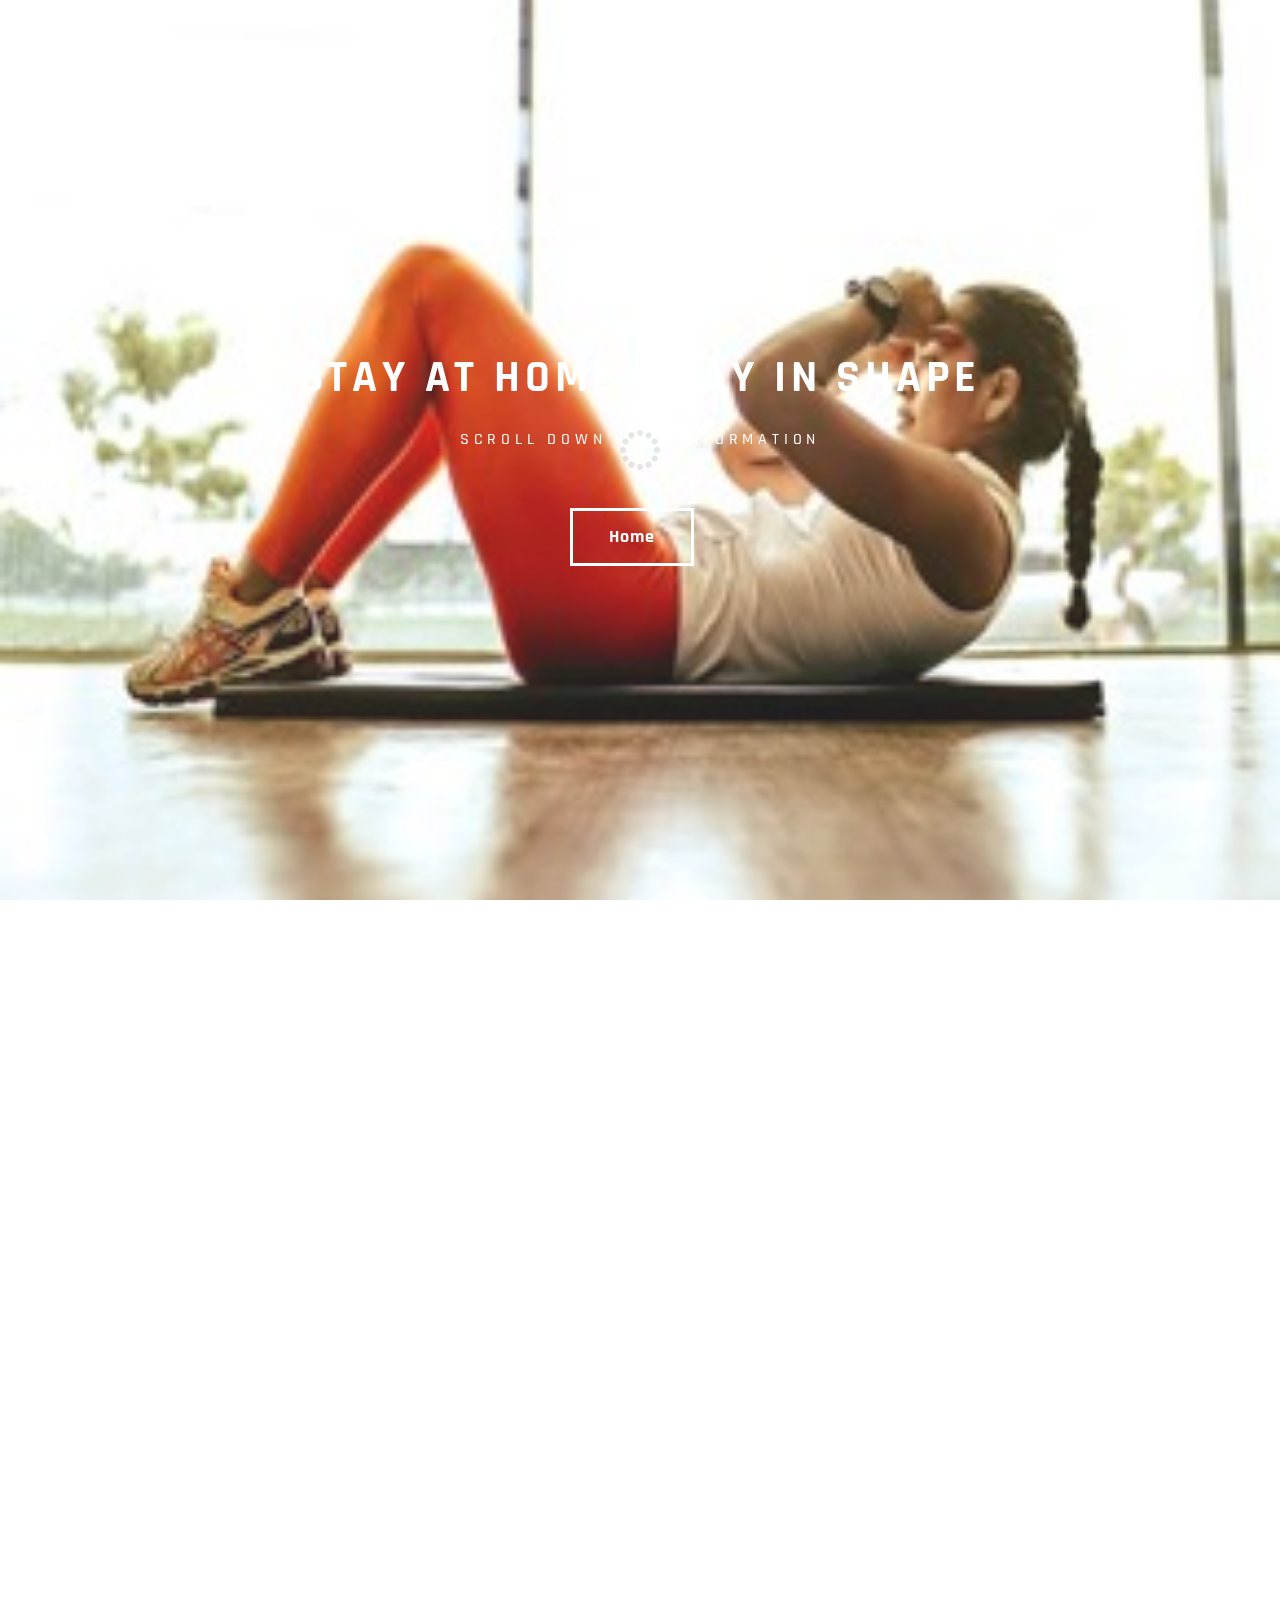
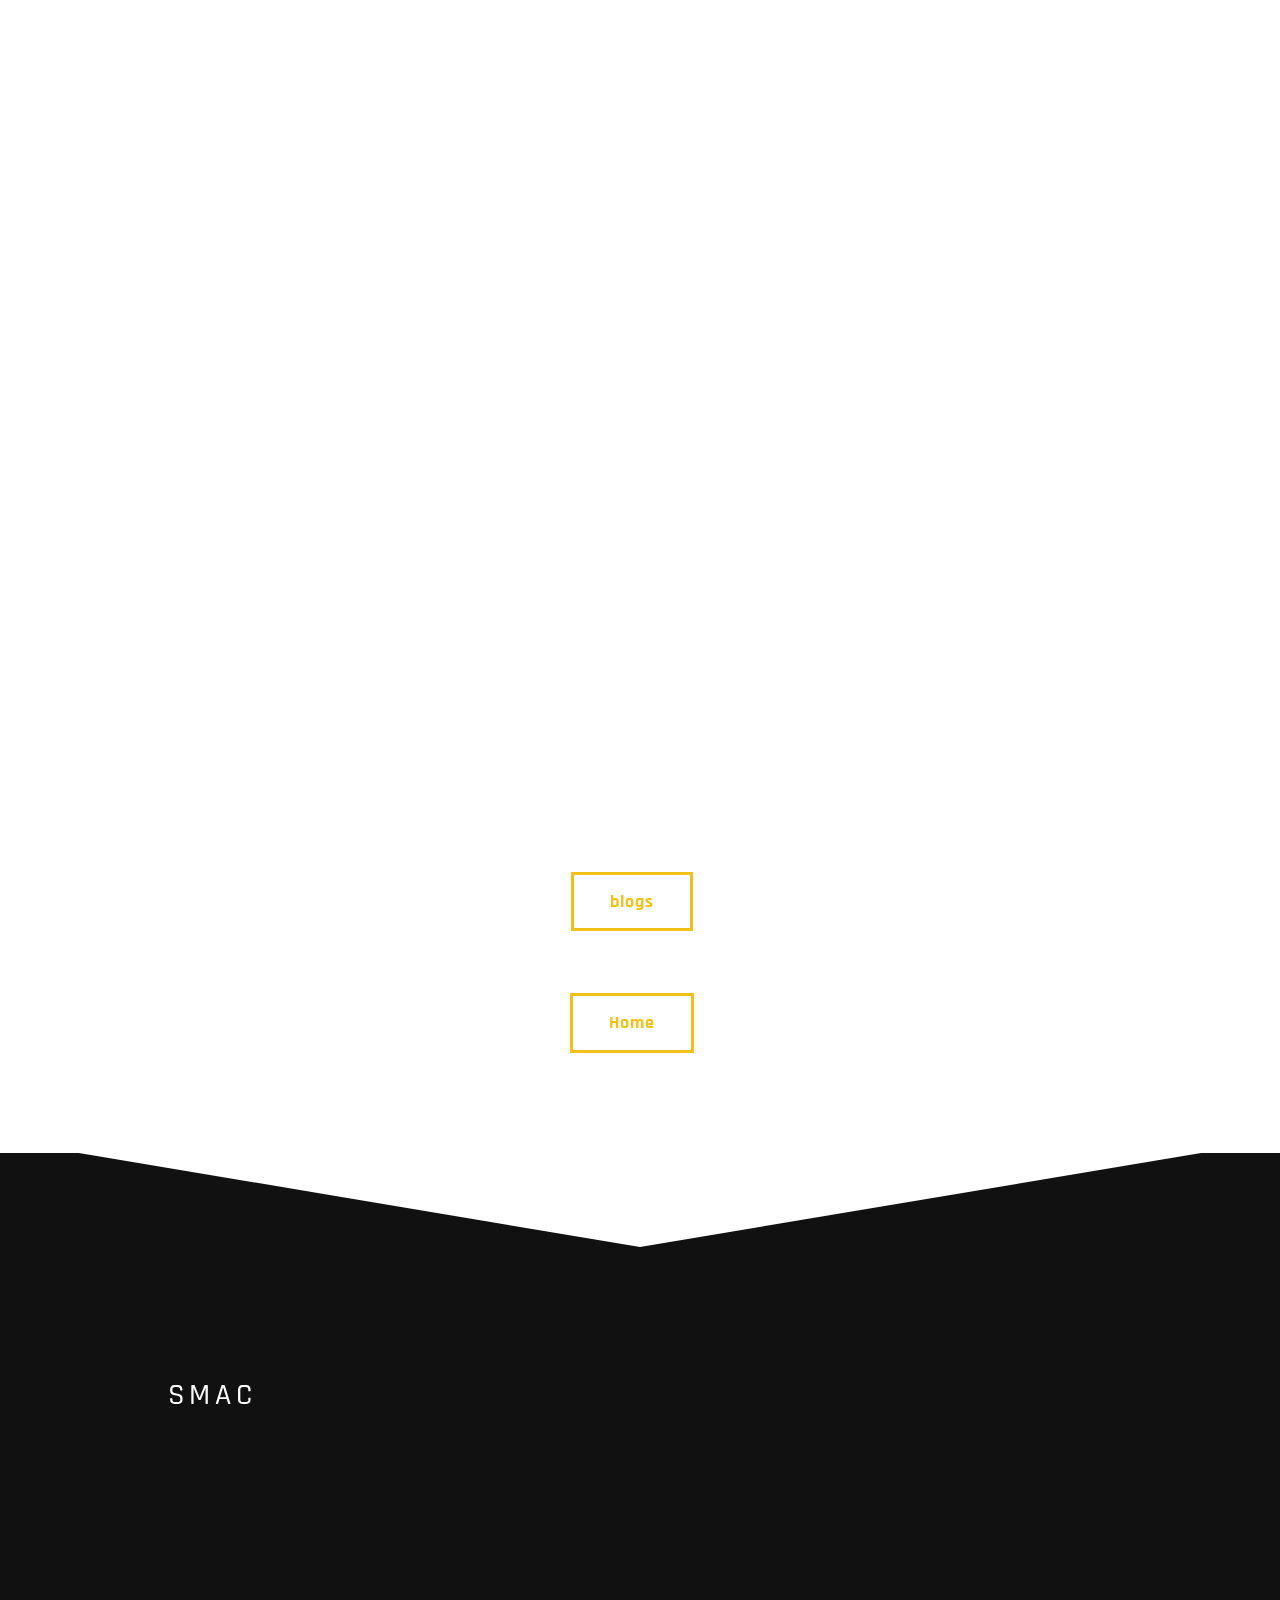
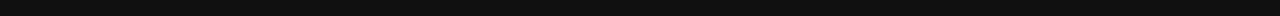
<file: blog_pages/healthy/template.html>
<!DOCTYPE html>
<html lang="en">
<head>

	<meta charset="utf-8">

    <title>Blog Template</title>
    <link rel="shortcut icon" href="../../images/samc-logo.png" type="image/x-icon">
    <meta http-equiv="X-UA-Compatible" content="IE=Edge">
    <meta name="viewport" content="width=device-width, initial-scale=1">
    <meta name="keywords" content="">
    <meta name="description" content="">

    <!-- stylesheets css -->
    <link rel="stylesheet" href="../../css/bootstrap/bootstrap.min.css">
    <link rel="stylesheet" href="../../css/index/et-line-font.css">
    <link rel="stylesheet" href="../css/blogpage.css">
    <!-- for wow animations -->
    <link rel="stylesheet" href="../../css/wow_js_animations/animate.min.css">
    <!-- for icons like linkedin and github -->
    <link rel="stylesheet" href="../../css/font-awesome-4.7.0/css/font-awesome.min.css">
    <!-- for the slideshow -->
    <link rel="stylesheet" href="../../css/index/vegas.min.css">
    <!-- for the loading circle-->
    <link rel="stylesheet" href="../../css/preloader/preloader.css">

    <link href='https://fonts.googleapis.com/css?family=Rajdhani:400,500,700' rel='stylesheet' type='text/css'>

</head>
<body>

<!-- preloader section -->
<section class="preloader">
	<div class="sk-circle">
       <div class="sk-circle1 sk-child"></div>
       <div class="sk-circle2 sk-child"></div>
       <div class="sk-circle3 sk-child"></div>
       <div class="sk-circle4 sk-child"></div>
       <div class="sk-circle5 sk-child"></div>
       <div class="sk-circle6 sk-child"></div>
       <div class="sk-circle7 sk-child"></div>
       <div class="sk-circle8 sk-child"></div>
       <div class="sk-circle9 sk-child"></div>
       <div class="sk-circle10 sk-child"></div>
       <div class="sk-circle11 sk-child"></div>
       <div class="sk-circle12 sk-child"></div>
     </div>
</section>

<!-- home section -->
<section id="home">
	<div class="container">
		<div class="row">

			<div class="col-md-offset-2 col-md-8 col-sm-12">
				<div class="home-thumb">
					<h1 class="wow fadeInUp" data-wow-delay="0.4s">Stay at home, stay in shape</h1>
          <h3 class="wow fadeInUp" data-wow-delay="0.6s">Scroll down more information</h3>
          <!-- <a href="../../blog_home.html" class="btn btn-lg btn-default smoothScroll wow fadeInUp hidden-xs" data-wow-delay="0.8s">Blogs</a> -->
          <a href="../../index.html" class="btn btn-lg btn-default smoothScroll wow fadeInUp hidden-xs" data-wow-delay="1s">Home</a>
				</div>
			</div>

		</div>
	</div>		
</section>

<!-- contact section --> 
<!-- this section is called contact only cause it carries formatting of contact section of the home page-->
<!-- This section used for the body of the blog, nothing else -->
<section id="contact">
	<div class="container">
		<div class="row">

			<div class="col-md-offset-2 col-md-8 col-sm-12">
				<div class="section-title">
          <!-- <h1 class="wow fadeInUp" data-wow-delay="0.0s">Heading</h1> -->
          <h1 class="wow fadeInUp" data-wow-delay="0.2s">
            Hello!
          </h1>
			<p class="wow fadeInUp" data-wow-delay="0.4s">
            When we found out that our whole semester would be online, we were all pretty disappointed because, let's face it, online sem sucks for so many different reasons. But hey, I'm sure you must have made goals of learning a new skill, getting into better shape, etc. We, at the Safety and Medical Advisory Council, are here to help you cross this one off your list! 
          </p>
		  <p class="wow fadeInUp" data-wow-delay="0.4s">
		  We realize the importance of physical fitness and its role in improving our mental health, which is vital in our present circumstances (especially if you are in BITS XD). Also, with the number of COVID-19 cases per day crossing 50,000 again, it's a good idea to work out at home rather than going to the gym until the situation gets better.  
		  </p>
          <div class="wow fadeInUp" data-wow-delay="0.6s">
            <img src="images/girlRunning.jpg">
          </div>
          <p class="wow fadeInUp" data-wow-delay="0.8s">
            In hac habitasse platea dictumst vestibulum rhoncus est pellentesque. Neque gravida in fermentum et sollicitudin ac orci. Mi quis hendrerit dolor magna eget est lorem ipsum dolor. Molestie nunc non blandit massa enim nec dui. Ac placerat vestibulum lectus mauris. Platea dictumst quisque sagittis purus. Diam donec adipiscing tristique risus. Eros donec ac odio tempor orci dapibus ultrices in. Accumsan lacus vel facilisis volutpat est velit. Nunc id cursus metus aliquam.
          </p>
          <p class="wow fadeInUp" data-wow-delay="0.8s">
            Ipsum nunc aliquet bibendum enim facilisis gravida neque convallis. Habitasse platea dictumst quisque sagittis purus sit. Aliquet enim tortor at auctor urna. Sollicitudin ac orci phasellus egestas tellus rutrum tellus. At ultrices mi tempus imperdiet. A diam sollicitudin tempor id eu nisl nunc mi. Ac felis donec et odio pellentesque diam volutpat commodo sed. Fringilla ut morbi tincidunt augue interdum velit euismod in pellentesque. Ultricies tristique nulla aliquet enim tortor at auctor urna. In hac habitasse platea dictumst vestibulum rhoncus est pellentesque. Amet luctus venenatis lectus magna fringilla urna. Elementum eu facilisis sed odio.
          </p>
          <p class="wow fadeInUp" data-wow-delay="0.8s">
            Enim tortor at auctor urna nunc id. Massa tincidunt dui ut ornare. Egestas tellus rutrum tellus pellentesque eu tincidunt. Nibh ipsum consequat nisl vel pretium lectus. Rhoncus urna neque viverra justo nec. Vel orci porta non pulvinar neque laoreet. Nulla pellentesque dignissim enim sit amet. Nibh praesent tristique magna sit amet purus. Sit amet luctus venenatis lectus magna fringilla. Donec ac odio tempor orci dapibus. Dolor morbi non arcu risus quis. Lacus suspendisse faucibus interdum posuere lorem ipsum dolor sit amet. Ligula ullamcorper malesuada proin libero nunc. Et leo duis ut diam quam nulla porttitor. Tortor consequat id porta nibh venenatis cras. Mattis rhoncus urna neque viverra justo nec. Nisi porta lorem mollis aliquam. Sit amet luctus venenatis lectus. Leo vel fringilla est ullamcorper eget nulla facilisi etiam dignissim.
          </p>
				</div>
        <br>
        </p>
      </div>
    </div>
    <!-- <div>
      <h3 class="wow fadeInUP"> Name 1 </h3>
      <h4 class="wow fadeInUp"> +91 9999999999</h4>
    </div> -->
	</div>
</section>

<!-- nav buttons section -->
<section id="about">
	<div class="container">
		<div class="col">
      <div class="clearfix text-center col-md-12 col-sm-12">
        <a href="../../blog_home.html" class="btn btn-default smoothScroll">blogs</a>
      </div>
      <div class="clearfix text-center col-md-12 col-sm-12">
        <a href="../../index.html" class="btn btn-default smoothScroll">Home</a>
      </div>
    </div>
	</div>
</section>

<!-- footer section -->
<footer>
	<div class="container">
		<div class="row">

      <svg class="svgcolor-light" preserveAspectRatio="none" viewBox="0 0 100 102" height="100" width="100%" version="1.1" xmlns="http://www.w3.org/2000/svg">
        <path d="M0 0 L50 100 L100 0 Z"></path>
      </svg>

      <div class="col-md-1 col-sm-1"></div>

      <div class="col-md-4 col-sm-5">
        <h2>SMAC</h2>
        <p class="wow fadeInUp" data-wow-delay="0.6s">
          Also available at:
        </p>
        <ul class="social-icon">
          <li><a href="https://www.linkedin.com/company/safety-medical-advisory-council-bits-pilani/" class="fa fa-linkedin wow bounceIn" data-wow-delay="0.9s"></a></li>
          <li><a href="https://www.facebook.com/smac.bitspilani" class="fa fa-facebook wow bounceIn" data-wow-delay="0.9s"></a></li>
        </ul>
      </div>

      <div class="col-md-4 col-sm-6">
          <div class="wow fadeInUp" data-wow-delay="0.3s">
             <p>Made By Vighnesh N. Ganesh</p>
             <p> official repo: </p>
             <ul class="social-icon">
              <li><a href="https://github.com/bitssmac/smacOnline" class="fa fa-github wow bounceIn" data-wow-delay="0.9s"></a></li>
            </ul>
          </div>
      </div>

		</div>
	</div>
</footer>

<!-- modal -->
<div class="modal fade" id="modal1" tabindex="-1" role="dialog" aria-labelledby="myModalLabel" aria-hidden="true">
  <div class="modal-dialog">
      <div class="modal-content modal-popup">
        <div class="modal-header">
          <button type="button" class="close" data-dismiss="modal" aria-label="Close"><span aria-hidden="true">&times;</span></button>
          <h2 class="modal-title">Our Newsletter</h2>
        </div>
        <form action="#" method="post">
          <input name="fullname" type="text" class="form-control" id="fullname" placeholder="Full Name">
          <input name="email" type="text" class="form-control" id="email" placeholder="Email Address">
          <input name="submit" type="submit" class="form-control" id="submit" value="Subscribe Now">
        </form>
        <p>Thank you for your visiting!</p>
      </div>
  </div>
</div>


<!-- Back top -->
<a href="#back-top" class="go-top"><i class="fa fa-angle-up"></i></a>

<!-- javscript js -->
<script src="../../js/jquery.js"></script>
<script src="../../js/index/bootstrap.min.js"></script>

<script src="../../js/index/vegas.min.js"></script>  <!-- along with jquery, is used for the slideshow-->

<script src="../../js/wow_js_animations/wow.min.js"></script> <!-- for wow appear animations -->
<script src="../../js/index/smoothscroll.js"></script>
<script src="../../js/preloader/preloader.js"></script> <!-- for the loading circle -->

<!-- blog specific -->
<script src="js/custom.js"></script>

</body>
</html>
</file>
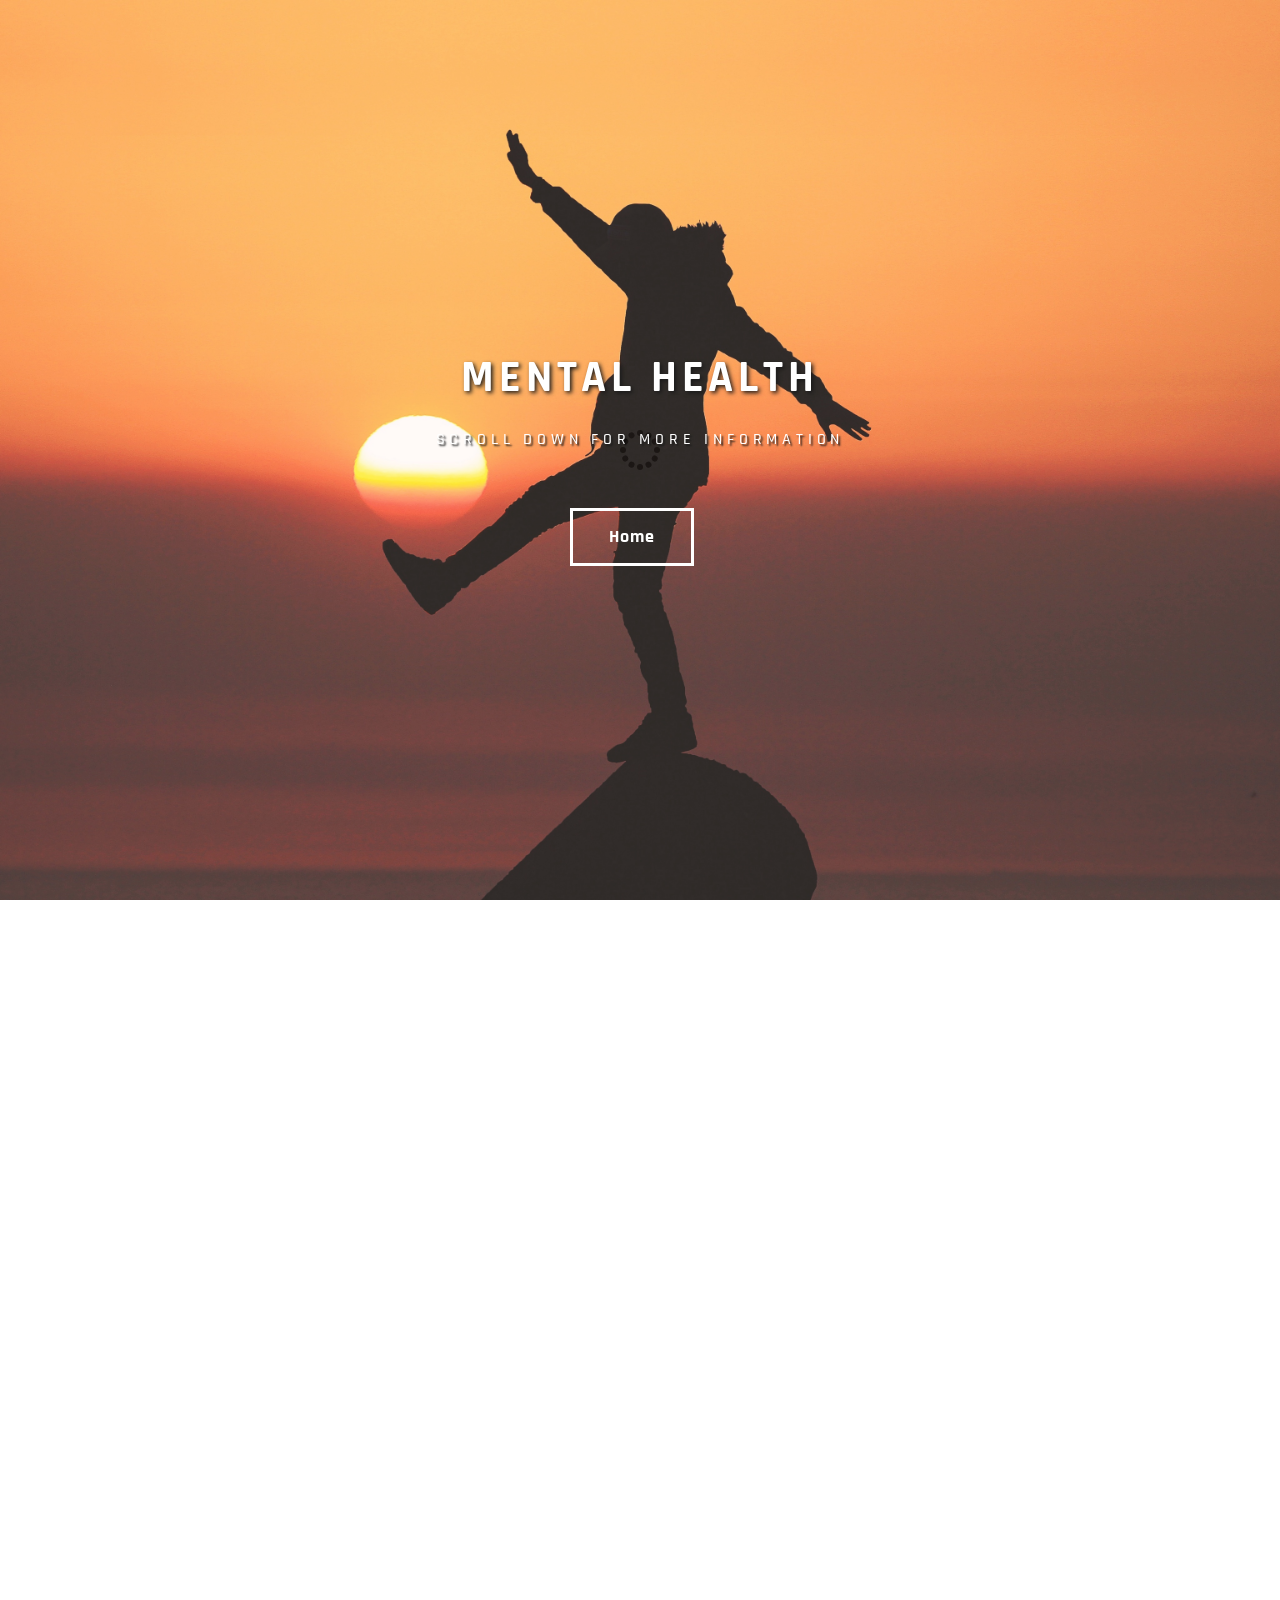
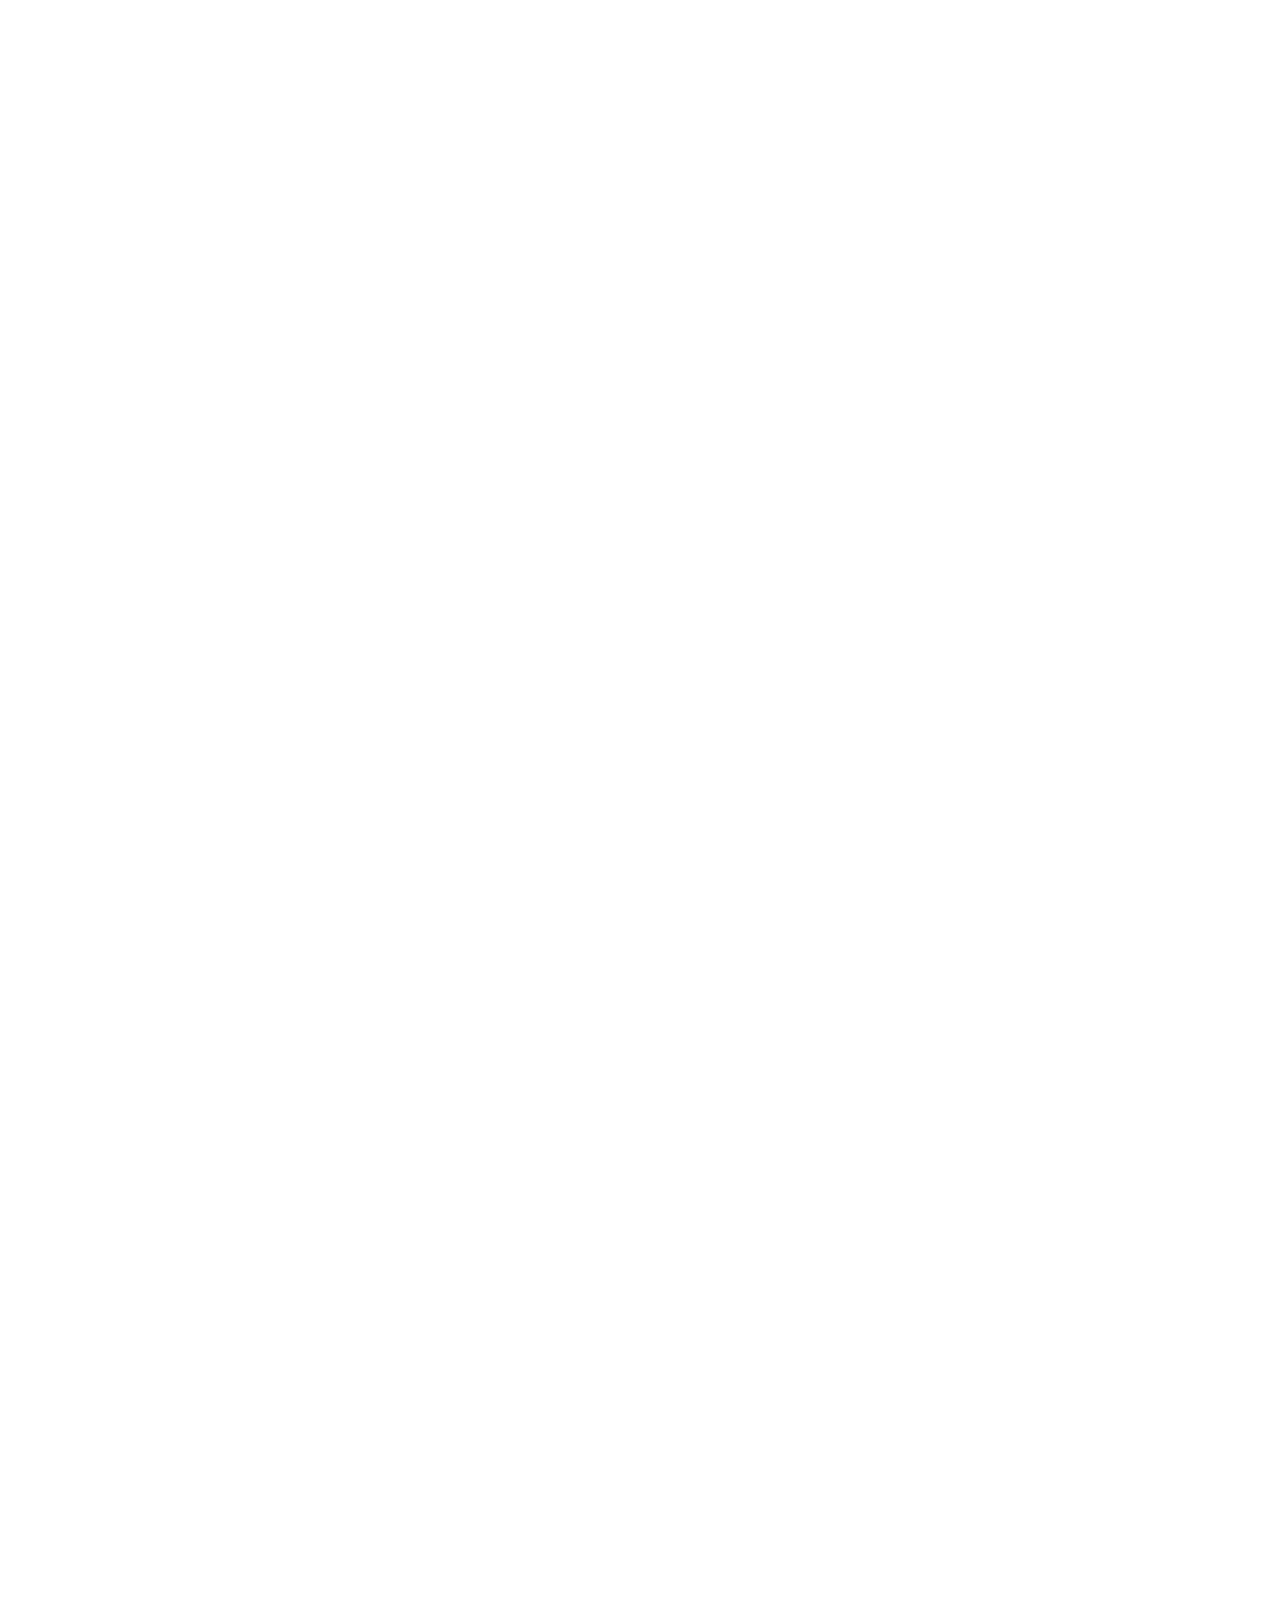
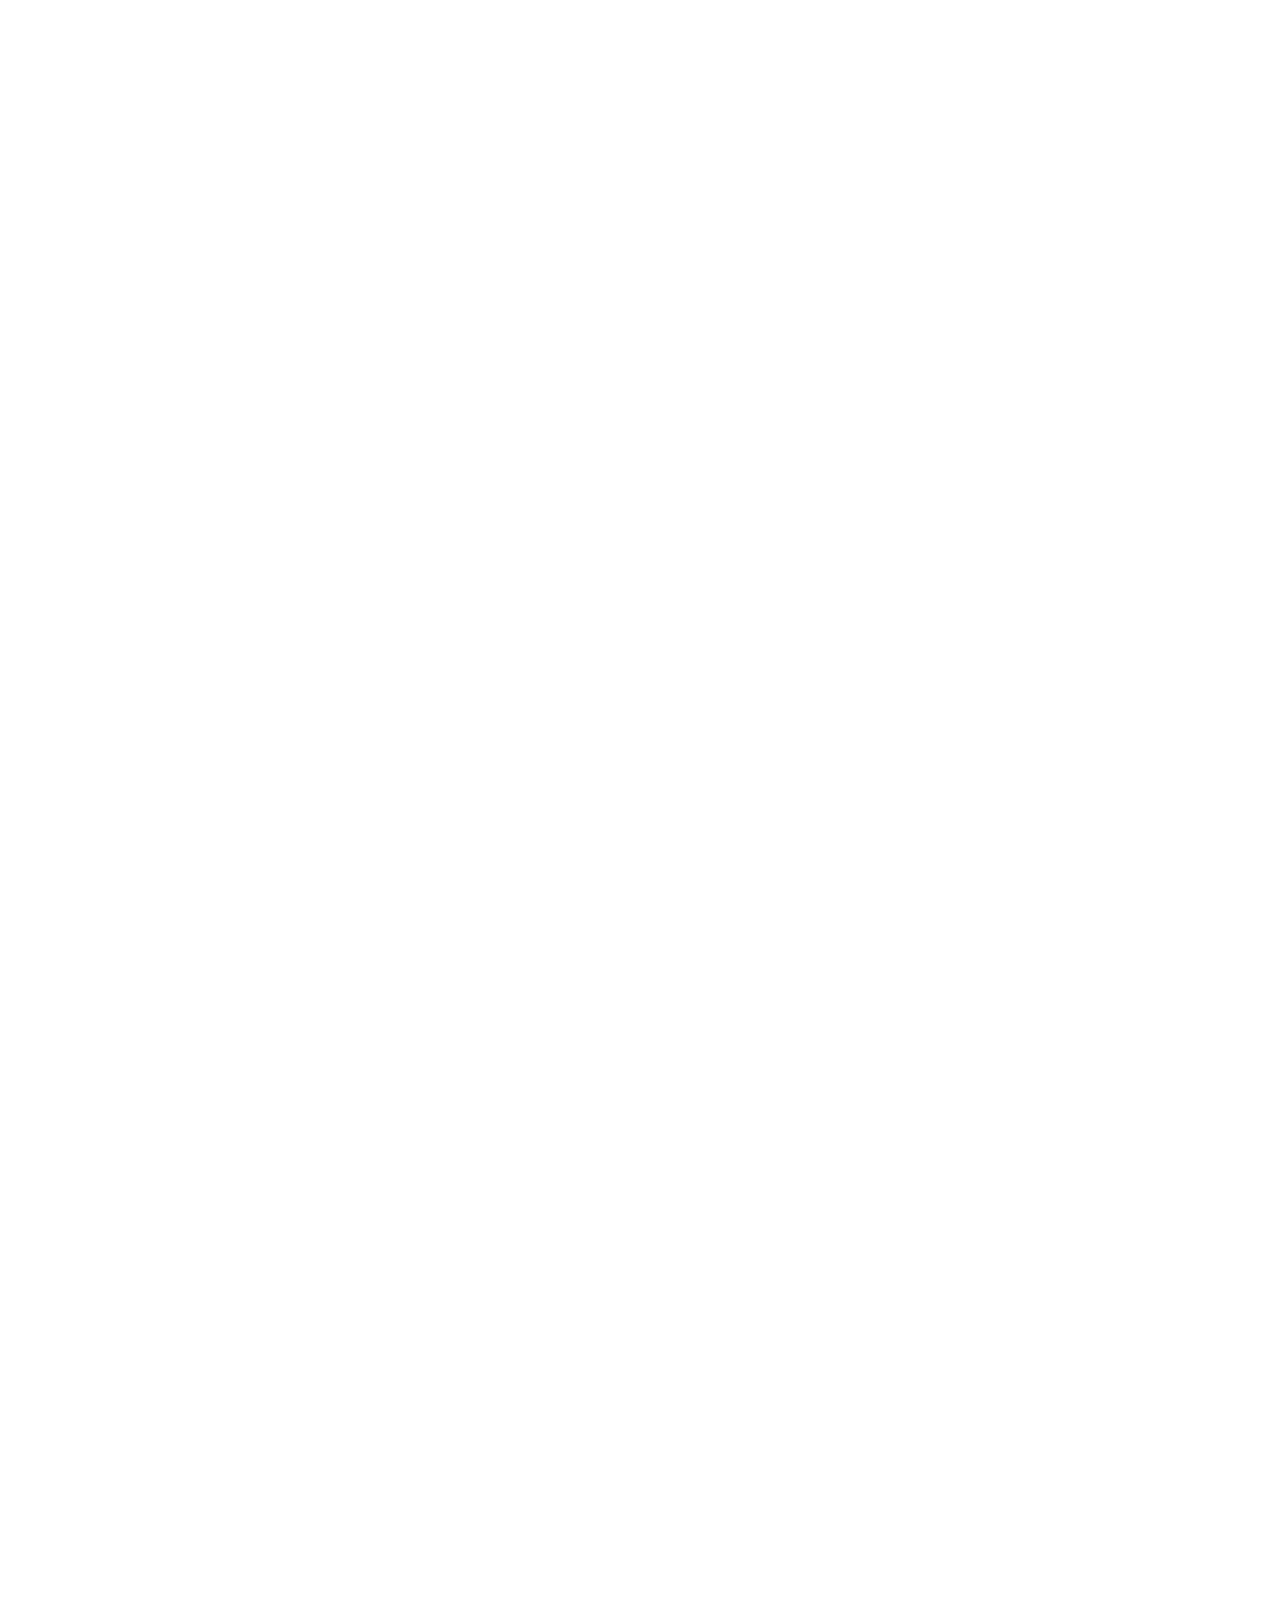
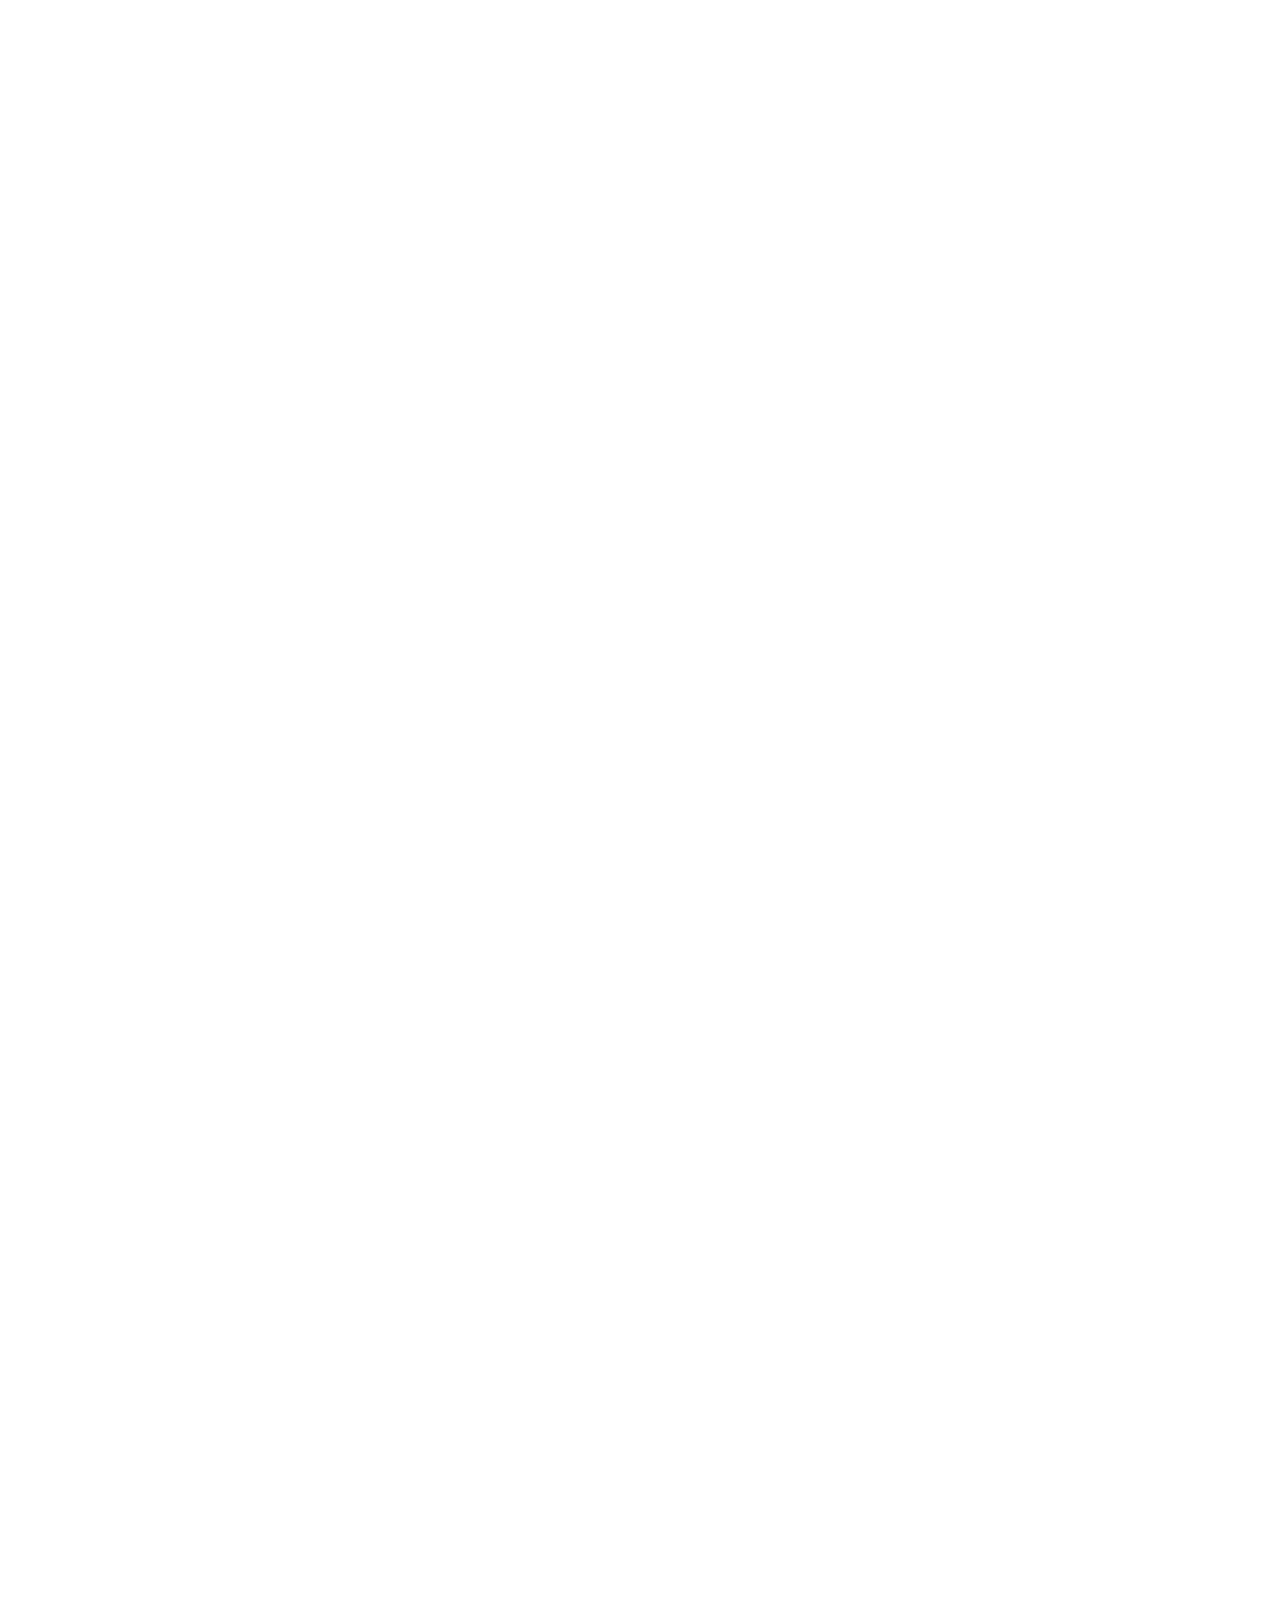
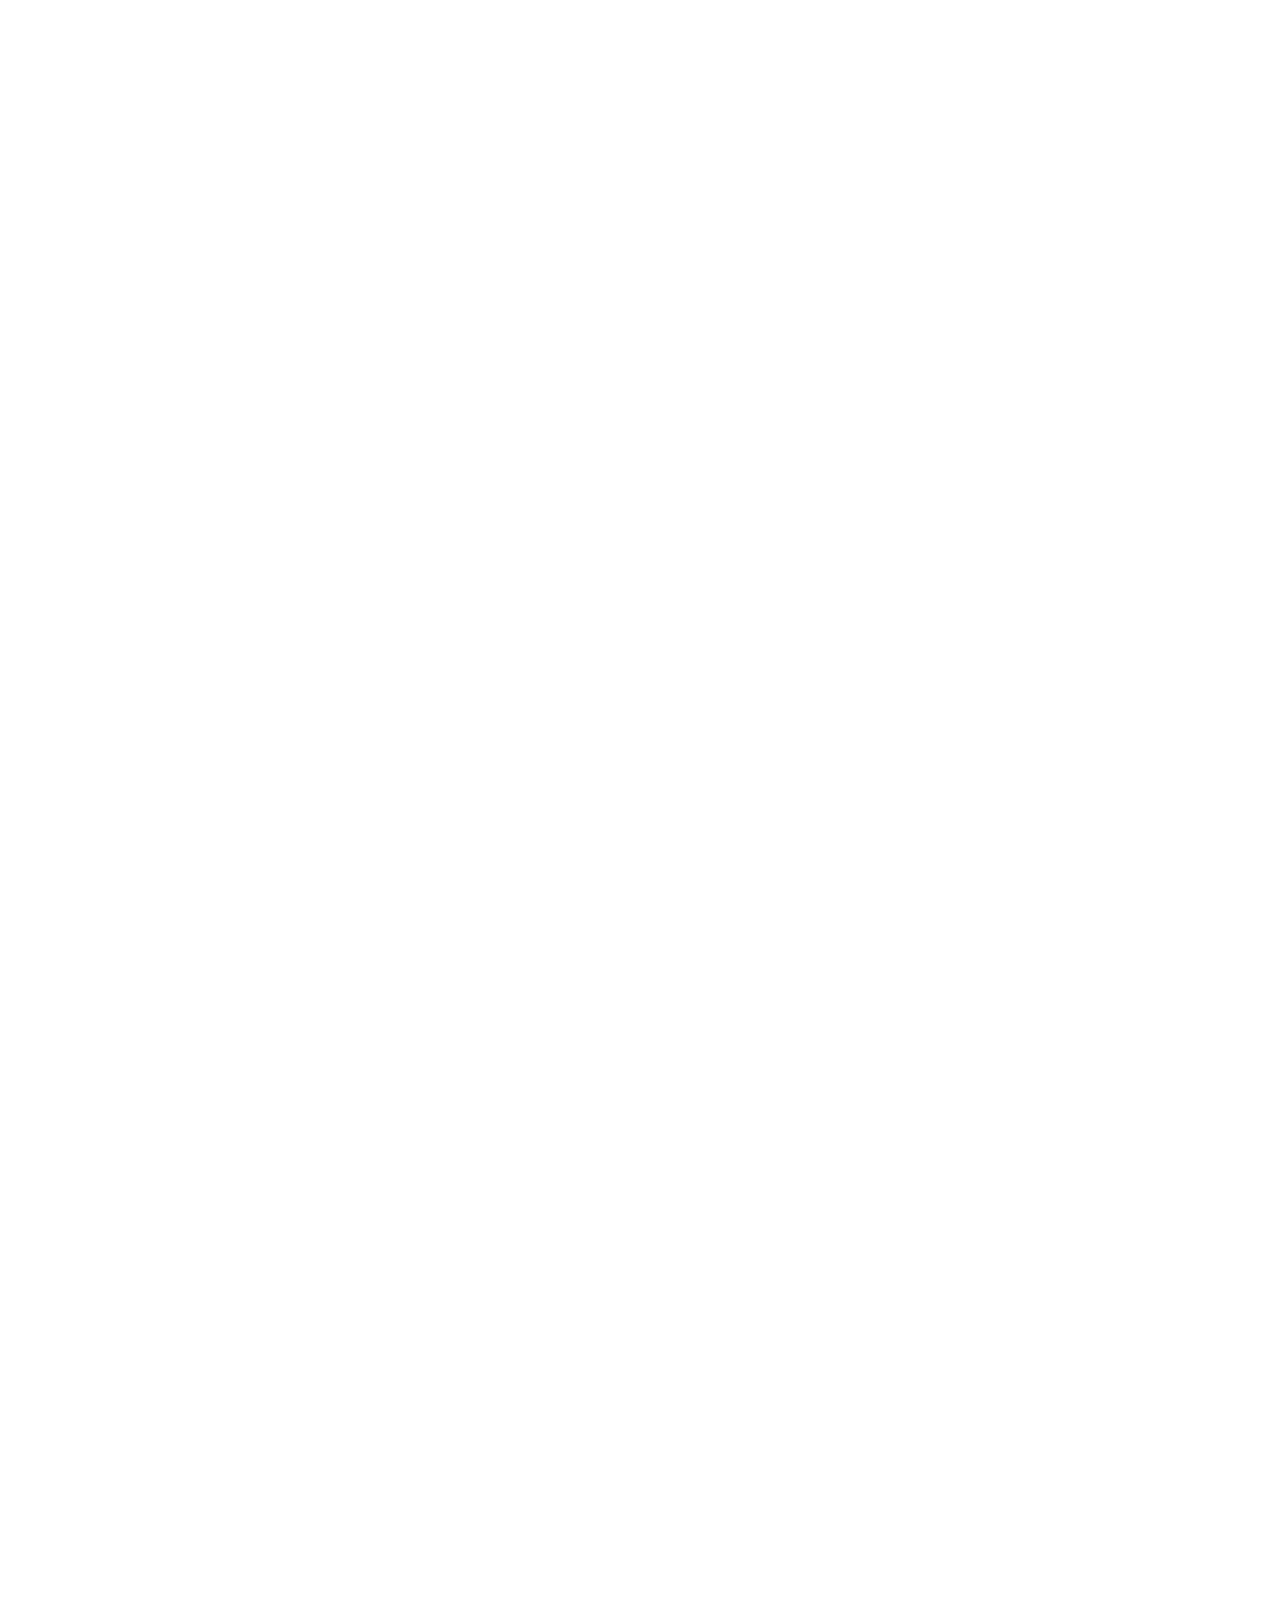
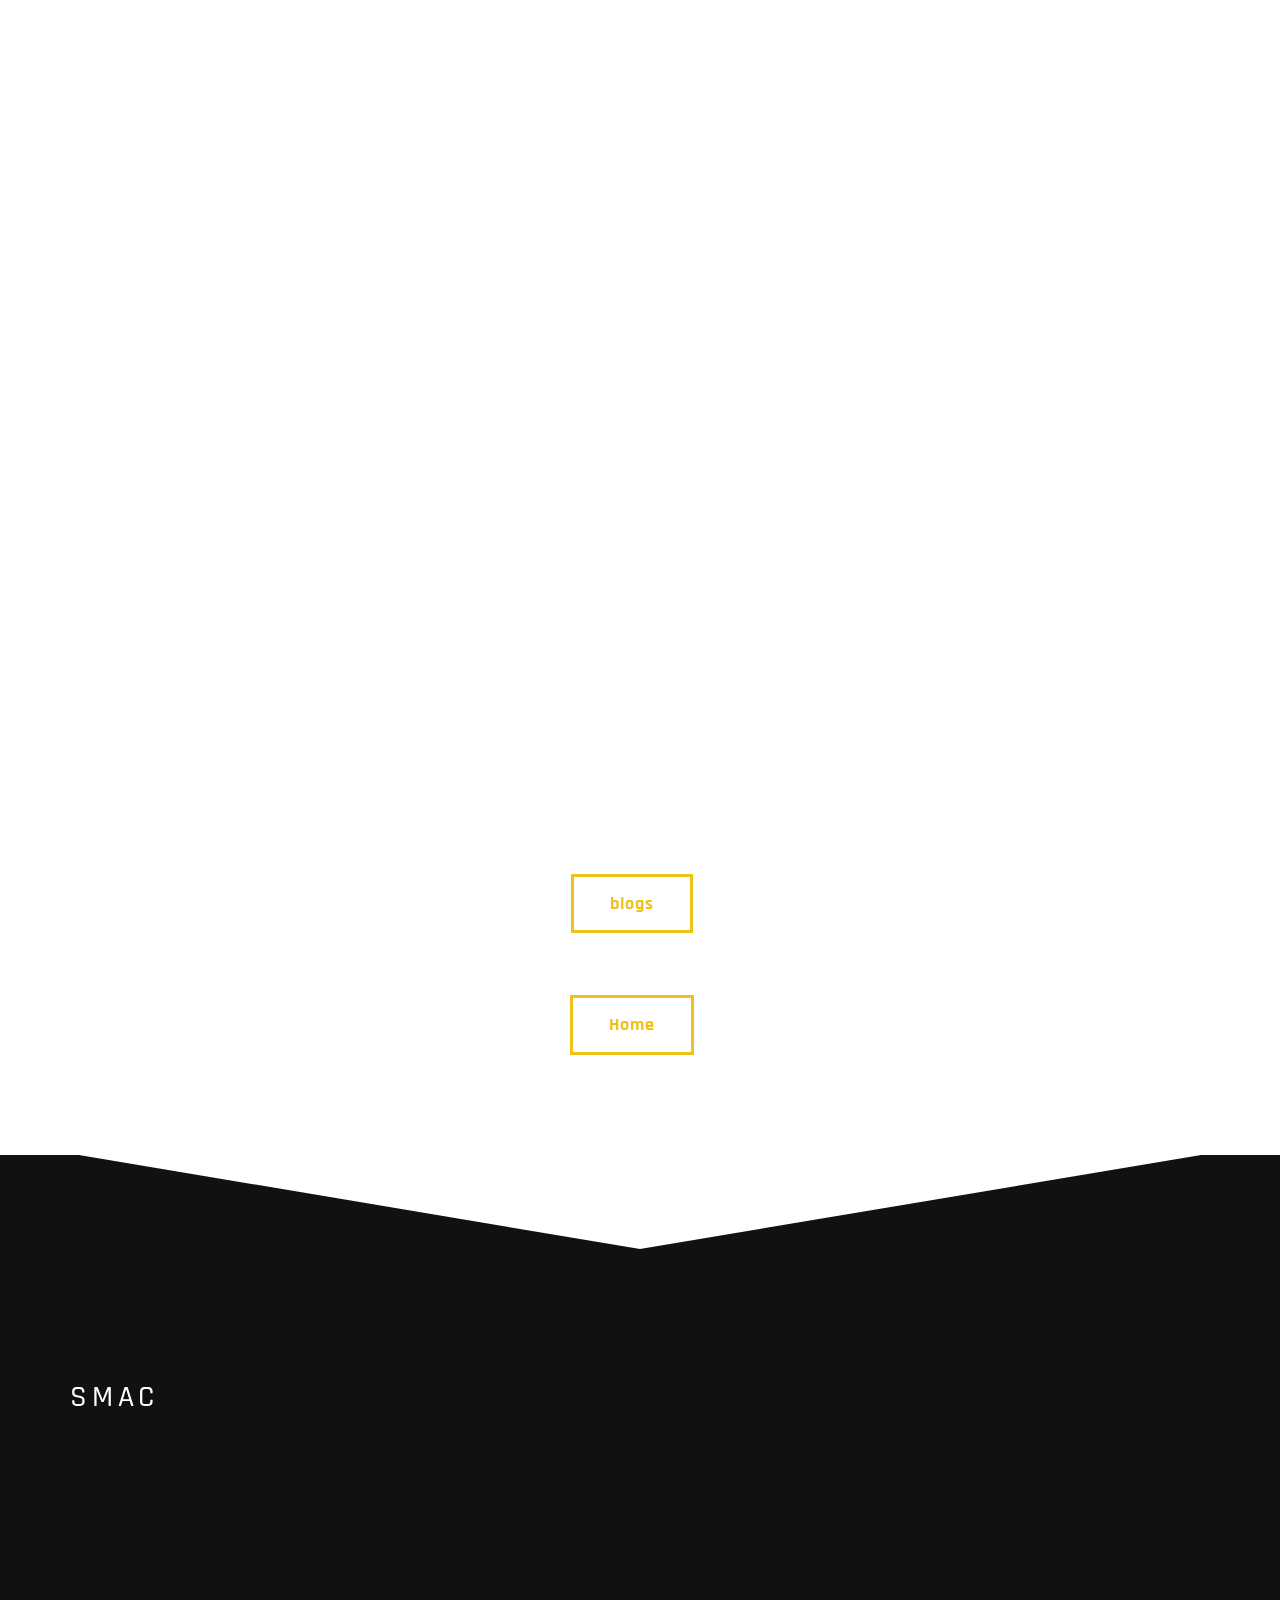
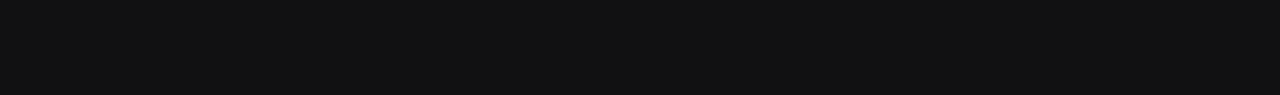
<file: blog_pages/Mental_health/template.html>
<!DOCTYPE html>
<html lang="en">
<head>

	<!-- Global site tag (gtag.js) - Google Analytics -->
	<script async src="https://www.googletagmanager.com/gtag/js?id=G-EKBSQJ37CQ"></script>
	<script>
		window.dataLayer = window.dataLayer || [];
		function gtag(){dataLayer.push(arguments);}
		gtag('js', new Date());
	
		gtag('config', 'G-EKBSQJ37CQ');
	</script>

	<meta charset="utf-8">

    <title>MENTAL HEALTH</title>
    <link rel="shortcut icon" href="../../images/samc-logo.png" type="image/x-icon">
    <meta http-equiv="X-UA-Compatible" content="IE=Edge">
    <meta name="viewport" content="width=device-width, initial-scale=1">
    <meta name="keywords" content="">
    <meta name="description" content="">

    <!-- stylesheets css -->
    <link rel="stylesheet" href="../../css/bootstrap/bootstrap.min.css">
    <link rel="stylesheet" href="../../css/index/et-line-font.css">
    <link rel="stylesheet" href="../css/blogpage.css">
    <!-- for wow animations -->
    <link rel="stylesheet" href="../../css/wow_js_animations/animate.min.css">
    <!-- for icons like linkedin and github -->
    <link rel="stylesheet" href="../../css/font-awesome-4.7.0/css/font-awesome.min.css">
    <!-- for the slideshow -->
    <link rel="stylesheet" href="../../css/index/vegas.min.css">
    <!-- for the loading circle-->
    <link rel="stylesheet" href="../../css/preloader/preloader.css">

    <link href='https://fonts.googleapis.com/css?family=Rajdhani:400,500,700' rel='stylesheet' type='text/css'>

</head>
<body>

<!-- preloader section -->
<section class="preloader">
	<div class="sk-circle">
       <div class="sk-circle1 sk-child"></div>
       <div class="sk-circle2 sk-child"></div>
       <div class="sk-circle3 sk-child"></div>
       <div class="sk-circle4 sk-child"></div>
       <div class="sk-circle5 sk-child"></div>
       <div class="sk-circle6 sk-child"></div>
       <div class="sk-circle7 sk-child"></div>
       <div class="sk-circle8 sk-child"></div>
       <div class="sk-circle9 sk-child"></div>
       <div class="sk-circle10 sk-child"></div>
       <div class="sk-circle11 sk-child"></div>
       <div class="sk-circle12 sk-child"></div>
     </div>
</section>

<!-- home section -->
<section id="home">
	<div class="container">
		<div class="row">

			<div class="col-md-offset-2 col-md-8 col-sm-12">
				<div class="home-thumb">
					<h1 class="wow fadeInUp" style="text-shadow: 2px 2px 4px #000000" data-wow-delay="0.4s">MENTAL HEALTH</h1>
          <h3 class="wow fadeInUp" style="text-shadow: 2px 2px 2px #000000" data-wow-delay="0.6s">Scroll down for more information</h3>
          <!-- <a href="../../blog_home.html" class="btn btn-lg btn-default smoothScroll wow fadeInUp hidden-xs" data-wow-delay="0.8s">Blogs</a> -->
          <a href="../../index.html" class="btn btn-lg btn-default smoothScroll wow fadeInUp hidden-xs" data-wow-delay="1s">Home</a>
				</div>
			</div>

		</div>
	</div>		
</section>

<!-- contact section --> 
<!-- this section is called contact only cause it carries formatting of contact section of the home page-->
<!-- This section used for the body of the blog, nothing else -->
<section id="contact">
	<div class="container">
		<div class="row">

			<div class="col-md-offset-2 col-md-8 col-sm-12">
<div class="section-title">
          <!-- <h1 class="wow fadeInUp" data-wow-delay="0.0s">Heading</h1> -->
        <h1 class="wow fadeInUp" data-wow-delay="0.2s">
            Hello!
        </h1>
			<p class="wow fadeInUp" data-wow-delay="0.3s">
				Last year has been tough for everyone. Rapidly spreading virus, delay in competitive exams, and now, having to deal with online education has been really exhausting. What we all wanted was to have a wonderful college life, make new friends, develop new hobbies. Instead, what we got is online classes, numerous assignments, and frequent evaluations. We've spent a whole year this way, and many of us aren't very optimistic about what lies ahead either. The entire situation has been nothing but negative and has left us feeling miserable and burnt out. And nothing can be done about feeling this way until the pandemic is over, right? No, we can!
It's important to care of ourselves and stay healthy, both physically and mentally. Through this article, we, the members of SMAC, are going to talk about mental health.
 
 
			</p>
		
			<p class="wow fadeInUp" data-wow-delay="0.3s">
				Mental health is one of the most common, as well as misunderstood, terms. There are various kinds of mental health issues that people face every day without realizing it. Although people have started to talk about and raise awareness of mental health issues nowadays, some still consider it taboo. There are many facts and factors which should be kept in mind while talking about mental health. So now we are going to take one step forward and talk about a few common issues and how to deal with them on our own.
			</p>
	
			<p class="wow fadeInUp" data-wow-delay="0.3s">
			 
			</p>

       <div class="wow fadeInUp" data-wow-delay="0.3s">
            <img src="images/beginning.jpg">
       </div>

		<h1 class="wow fadeInUp" data-wow-delay="0.4s">
			SEVEN COMPONENTS OF MENTAL HEALTH
            
        </h1>
       
			<p class="wow fadeInUp" data-wow-delay="0.4s">
				Research shows that a balance among the seven components of mental health, also known as the 'Seven Dimensions of Wellbeing', leads to a fuller, happier, and more intellectual life. The Seven Dimensions include Physical, Intellectual, Environmental, Vocational, Social, Emotional, and Spiritual health.
			</p>


	   
		
		
		<h2 style="color:black" class="wow fadeInUp" data-wow-delay="0.5s">
             Physical health
        </h2>
        <h3 class="wow fadeInUp" data-wow-delay="0.5s">
             <i> Move More. Eat Better </i>
        </h3>


			<p class="wow fadeInUp" data-wow-delay="0.5s">
			Too much screen time and not enough exercise are two of the biggest factors in deteriorating mental health. Students today are less active than ever before – and much of the blame could be put on this period of quarantine. But even during this time, there may be some things you could do. Spend a few minutes looking outside your window, or better yet, on your balcony or terrace. A lot of home workouts can be found online that do not need any fancy equipment and can be done from your house
 

			</p>
		<div class="wow fadeInUp" data-wow-delay="0.65s">
			<img src="images/health-fitness-tips-weight.jpeg"> </div>

			<p class="wow fadeInUp" data-wow-delay="0.5s">
				The physical dimension of mental health focuses on practicing healthy daily habits. It is vital to building strength, flexibility, and endurance. A regular work-out routine goes a long way in achieving these. 
			</p>
		
			<p class="wow fadeInUp" data-wow-delay="0.5s"> 
				After all, health is wealth, isn't it?  
			</p>



		<div class="wow fadeInUp" data-wow-delay="0.525s">
			<h2 style="color:black">
			  Intellectual health  
			</h2>
			<h3> <i>
			 Boost your Brain  
			</i></h3>
		   <p>
				Join an abacus class. Try completing the crossword in today's newspaper. Read a new book. Learn a new language. Engaging in creative and stimulating activities is ideal for this dimension, helping to keep your mind sharp and your brain healthy and happy.
		   </p>
		</div>  

		   <div class="wow fadeInUp" data-wow-delay="0.525s">
			<h2 style="color:black">
			  Environmental health  
			</h2>
			<h3> <i>
			 Love the Earth  
			</i></h3>
		   <p>
				The trees, the flowers, the ocean, and everything nature has to offer are an absolute aesthetic. By helping the planet, you can bring a sense of accomplishment and well-being to your own life. Just know you can affect the world around you in a positive way and try finding serenity in the Gardens. :)
		   </p>
		</div>  


		<div class="wow fadeInUp" data-wow-delay="0.525s">
			<h2 style="color:black">
			  Social health 
			</h2>
			<h3> <i>
			 Connect with Others 
			</i></h3>
		   <p>
				The pandemic has definitely taught us how to connect to the internet, but don't let that disconnect you from family, friends, and neighbours. A phone call or a text to your loved ones in these challenging times is totally worth it. When you nurture relationships with family and friends, you create healthy support networks for life.
		   </p>
		</div>   
		<div class="wow fadeInUp" data-wow-delay="0.3s">
            <img src="images/social.png">
       </div>

		<div class="wow fadeInUp" data-wow-delay="0.525s">
			<h2 style="color:black">
			 Vocational health 
			</h2>
			<h3> <i>
			 Live with Purpose 
			</i></h3>
		   <p>
				It is a wonderful feeling when you give your hundred percent to something, and the results are fruitful. This can be academic work while in college or a job after graduation. Goals are essential to keep pushing yourself to a brighter future. Goals give our lives meaning. Vision is everything.


		   </p>
		</div> 
		 
		   
		<div class="wow fadeInUp" data-wow-delay="0.525s">
			<h2 style="color:black">
			Emotional Health
			</h2>
			<h3> <i>
			 Practice Gratitude
			</i></h3>
		   <p>
				Self-esteem and optimism are powerful healers. Expressing love and other emotions helps achieve balance in the face of challenges. Be mindful and live in the moment! It brings many happy tomorrows. "Gratitude turns what we have into enough." 
Just remember to appreciate the little things in life..



		   </p>
		</div> 
		  
		
		<div class="wow fadeInUp" data-wow-delay="0.525s">
            <img src="images/cartoon1.png">
       </div>  

       	<div class="wow fadeInUp" data-wow-delay="0.525s">
			<h2 style="color:black">
			Spiritual health
			</h2>
			<h3> <i>
		Nourish your Soul
			</i></h3>
		   <p>
				Whatever's good for your soul, do that. If it makes you happy, then it is time spent well. Try meditating or talking to a loved one, at times, even nature.
Seek meaning and purpose in your life with an open mind, and you will most likely find inner peace.




		   </p>
		</div>   
						
			
		<h1 class="wow fadeInUp" data-wow-delay="0.65s">
			Building better mental health
		</h1>
		
			<p class="wow fadeInUp" data-wow-delay="0.65s">
				Truth be told, the current situation has not been good throughout the world. Everybody is locked inside their house, not allowed to go out or have fun with friends. Some of us didn't even get to spend our first year in college. But right now, that's the best we can do for everyone's safety, right? We all need to take care of our health, avoid gatherings, take every possible precaution to stay safe. 
			</p>
			
			
		<div class="wow fadeInUp" data-wow-delay="0.65s">
			<img src="images/bbmh.jpg">
		</div>
		
		
			<p class="wow fadeInUp" data-wow-delay="0.65s">
				Along with physical health, we need to look after our mental health, which has also been adversely affected by the pandemic. Covid, lockdown, online classes, frequent evaluations, assignments, and not interacting with our batchmates and seniors have been overwhelming for all of us. We all faced ups and downs this past year, and it's completely okay to feel so. Mental health issues are not something to be ashamed of; instead, it is something to be taken of. It's alright if you feel down. It's alright if you don't want to do anything. But just going with the flow cannot be the solution to it, right? 
			</p>
	
	<p class="wow fadeInUp" data-wow-delay="0.65s">
				Along with physical health, we need to take care of our mental health as well. We need to look for solutions to our problems. Dealing with mental health issues is difficult, and it may seem like nothing is going to be alright, but no, that's not the case. It's just a matter of determination, patience, and a little effort, which can make it a lot better. 
			</p>
	
	
		<h1 class="wow fadeInUp" data-wow-delay="0.65s">
			COMMON MENTAL HEALTH ISSUES
		</h1>
		
		<p class="wow fadeInUp" data-wow-delay="0.65s">
			Here are some of the common mental health issues faced by students
		</p>


		<h1 class="wow fadeInUp" data-wow-delay="0.65s">
			Anxiety
		</h1>
			<p class="wow fadeInUp" data-wow-delay="0.65s">
				Do you remember when we used to have oral tests in school where we were asked to recite a poem in front of the whole class? We got nervous before our turn, thinking about what would have happened if we couldn't do it well. Everybody will laugh, make fun of us. All of this used to scare us a lot. We faced anxiety at some of the other points in our lives but facing it often can be an issue. Anxiety, in simple words, can be defined as the feeling of worry or fear. It is one of the most common issues among the younger generation. It has been affecting an increasing number of students, and online college has not helped matters.  
			</p>
			
			
		<div class="wow fadeInUp" data-wow-delay="0.65s">
			<img src="images/anxiety.jpg">
		</div>

		<p class="wow fadeInUp" data-wow-delay="0.65s">
				Some of its common symptoms are nervousness, uneasiness, insomnia, restlessness, fatigue, uncontrollable worry, sweating, and inability to maintain focus.  
			</p>
			
			
		<h1 class="wow fadeInUp" data-wow-delay="0.65s">
			Depression
		</h1> 
		
			<p class="wow fadeInUp" data-wow-delay="0.65s">
				Depression is a mood disorder that causes a persistent feeling of sadness and loss of interest. We all feel sad sometimes, but if we continue to feel so for two weeks or longer, it is something to be taken care of. It is one of the most serious issues, yet very few people are aware of it or take a lot of time before realizing the problem.
			</p>
    
			<p class="wow fadeInUp" data-wow-delay="0.65s">
				Some of its common symptoms are tearfulness, emptiness, irritability, hopelessness, frustration, angry outbursts, loss of interest in everyday things, lack of energy, change in appetite, and insomnia.  
			</p>
			
			
			
		<div class="wow fadeInUp" data-wow-delay="0.65s">
			<img src="images/onlineed.jpg">
		</div>

		<h1 class="wow fadeInUp" data-wow-delay="0.65s">
			Insomnia and other sleep related disorders
		</h1> 
		
			<p class="wow fadeInUp" data-wow-delay="0.65s">	
				Insomnia and other sleep-related disorders
Daytime sleepiness, sleep deprivation, and irregular sleep schedules are highly prevalent among school and college students, especially online. We usually stay up late chatting, having late-night meets, etc. Sleepiness is defined as the inability or difficulty maintaining alertness during a major wake period of the day. Most college students sleep for less than 8 hours. The average sleep duration for college students is 5-7 hours, far from what is required by our body. All of this seems fine until it becomes a habit and starts affecting our daily activities. Staying up late negatively impacts memory, learning, and performance. 

			</p>
			
			<p class="wow fadeInUp" data-wow-delay="0.65s">	
				Some of its common symptoms are feeling tired throughout the day, inability to perform daily life activities properly, and feeling sleepy all day.  
			</p>

			
		
		
		
		<h1 class="wow fadeInUp" data-wow-delay="0.65s">
			Simple activities/tips to boost your mental health
		</h1> 

		
		
			<p class="wow fadeInUp" data-wow-delay="0.65s">
				It's vital to take care of yourself and get the most from life. Below are some practical ways to look after your mental health 
			</p>
			
			<ul class="wow fadeInUp" data-wow-delay="0.65s">
				<li>Talk about your feelings </li>
				<li> Keep active. Exercise! </li>
				<li>Eat well </li>
				<li> Stay hydrated.</li>
				(yes, go, sip on some water right now!)
				<li> Take a break</li>
				<li> Accept who you are</li>
				<li> Care for others </li>
			</ul> 
			<p class="wow fadeInUp" data-wow-delay="0.65s">
				('Friends are really important… We help each other whenever we can, so it's a two-way street, and supporting them uplifts me:)
			</p>
			<br>
			<p class="wow fadeInUp" data-wow-delay="0.65s">
				Making simple changes to how you live doesn't need to cost a fortune or take up loads of time. Anyone can follow this advice. Why not start today?
			</p>
		


			
		<div class="wow fadeInUp" data-wow-delay="0.65s">
			<img src="images/meditation.jpg"> 
		</div>
 
 
		
			
			
		<div>
			<h3 class="wow fadeInUp" data-wow-delay="0.65s">
				Online resources promoting mental health
			</h3>
<p class="wow fadeInUp" data-wow-delay="0.65s">
				YouTube can be used as a powerful tool for educating yourself on mental health. You might want to check out the channels listed below for a better understanding of mental health. However, please keep in mind that these videos are meant to be informational and must not be referred to for self diagnosis. Please do not refrain from seeking professional help under any circumstances.
			</p>

			<ul class="wow fadeInUp" data-wow-delay="0.65s">
				<li><a href="https://www.youtube.com/user/Psych2GoTv/featured">Psych2go</a></li>
				<li><a href="https://www.youtube.com/user/KatiMorton">Kati Morton</a></li>
				<li><a href="https://www.youtube.com/c/MatthewHussey/featured">Matthew Hussey</a></li>
				<li><a href="https://www.youtube.com/user/rowenatsai">Rowena Sai</a></li>
				<li><a href="https://www.youtube.com/channel/UC-nPM1_kSZf91ZGkcgy_95Q">How to ADHD</a></li>
				
				
			</ul>
			<p class="wow fadeInUp" data-wow-delay="0.65s">
				Additionally, <a href="https://yourdost.com/">YOURDOST</a> and <a href="https://www.7cups.com/solutions/studentsupport/">7cups</a> are a couple of the many online portals that allow you to anonymously talk to someone in case you are facing problems and need help. 
			</p>


		</div>
		
		
		
		
</div>
        <br>
        </p>
      </div>
    </div>
    <!-- <div>
      <h3 class="wow fadeInUP"> Name 1 </h3>
      <h4 class="wow fadeInUp"> +91 9999999999</h4>
    </div> -->
	</div>
</section>

<!-- nav buttons section -->
<section id="about">
	<div class="container">
		<div class="col">
      <div class="clearfix text-center col-md-12 col-sm-12">
        <a href="../../blog_home.html" class="btn btn-default smoothScroll">blogs</a>
      </div>
      <div class="clearfix text-center col-md-12 col-sm-12">
        <a href="../../index.html" class="btn btn-default smoothScroll">Home</a>
      </div>
    </div>
	</div>
</section>

<!-- footer section -->
<footer>
  <div class="container">
	<div class="row">

      <svg class="svgcolor-light" preserveAspectRatio="none" viewBox="0 0 100 102" height="100" width="100%" version="1.1" xmlns="http://www.w3.org/2000/svg">
        <path d="M0 0 L50 100 L100 0 Z"></path>
      </svg>


      <div class="col-md-4 col-sm-5">
        <h2>SMAC</h2>
        <p class="wow fadeInUp" data-wow-delay="0.3s">
          Also available at:
        </p>
        <ul class="social-icon">
          <li><a href="https://www.linkedin.com/company/safety-medical-advisory-council-bits-pilani/" class="fa fa-linkedin wow bounceIn" data-wow-delay="0.6s"></a></li>
          <li><a href="https://www.facebook.com/smac.bitspilani" class="fa fa-facebook wow bounceIn" data-wow-delay="0.65s"></a></li>
        </ul>
      </div>

	  <div class="col-md-4 col-sm-5">
		<div class="wow fadeInUp" data-wow-delay="0.5s">
			<h4 color="white">Code Contributors</h4>
			<p>Vighnesh N. Ganesh<br>
			Suramya<br>
			Arun<br>
		    Sarang</p>
			<br>
			<p> official repo: </p>
		    <ul class="social-icon">
			<li><a href="https://github.com/bitssmac/smacOnline" class="fa fa-github wow bounceIn" data-wow-delay="0.8s"></a></li>
		  	</ul>
		</div>
	  </div>

	  <div class="col-md-4 col-sm-6">
		<div class="wow fadeInUp" data-wow-delay="0.7s">
			<h4 color="white">Authors</h4>
			<p>Kavya<br>
			Prabhsimran</p>
			<br>
		</div>
	  </div>

	</div>
  </div>
</footer>

<!-- modal -->
<div class="modal fade" id="modal1" tabindex="-1" role="dialog" aria-labelledby="myModalLabel" aria-hidden="true">
  <div class="modal-dialog">
      <div class="modal-content modal-popup">
        <div class="modal-header">
          <button type="button" class="close" data-dismiss="modal" aria-label="Close"><span aria-hidden="true">&times;</span></button>
          <h2 class="modal-title">Our Newsletter</h2>
        </div>
        <form action="#" method="post">
          <input name="fullname" type="text" class="form-control" id="fullname" placeholder="Full Name">
          <input name="email" type="text" class="form-control" id="email" placeholder="Email Address">
          <input name="submit" type="submit" class="form-control" id="submit" value="Subscribe Now">
        </form>
        <p>Thank you for your visiting!</p>
      </div>
  </div>
</div>


<!-- Back top -->
<a href="#back-top" class="go-top"><i class="fa fa-angle-up"></i></a>

<!-- javscript js -->
<script src="../../js/jquery.js"></script>
<script src="../../js/index/bootstrap.min.js"></script>

<script src="../../js/index/vegas.min.js"></script>  <!-- along with jquery, is used for the slideshow-->

<script src="../../js/wow_js_animations/wow.min.js"></script> <!-- for wow appear animations -->
<script src="../../js/index/smoothscroll.js"></script>
<script src="../../js/preloader/preloader.js"></script> <!-- for the loading circle -->

<!-- blog specific -->
<script src="js/custom.js"></script>

</body>
</html>
</file>
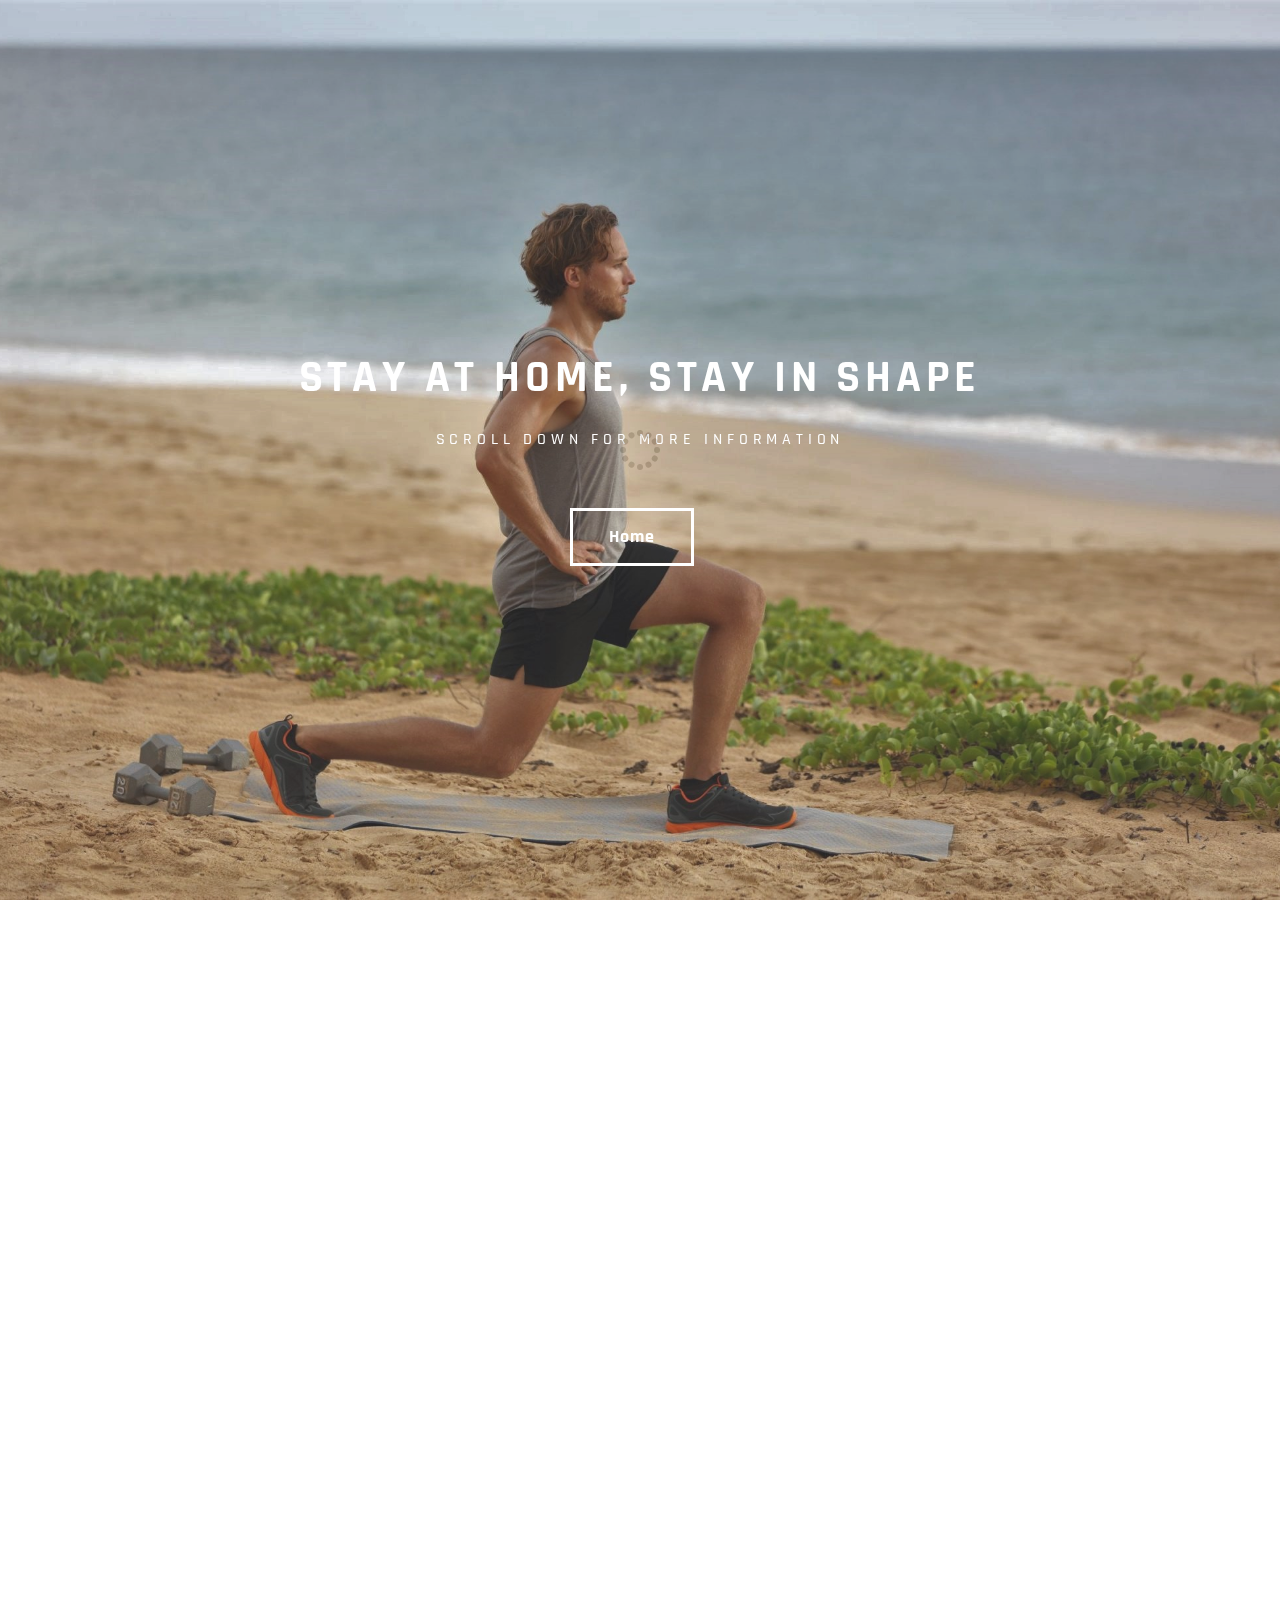
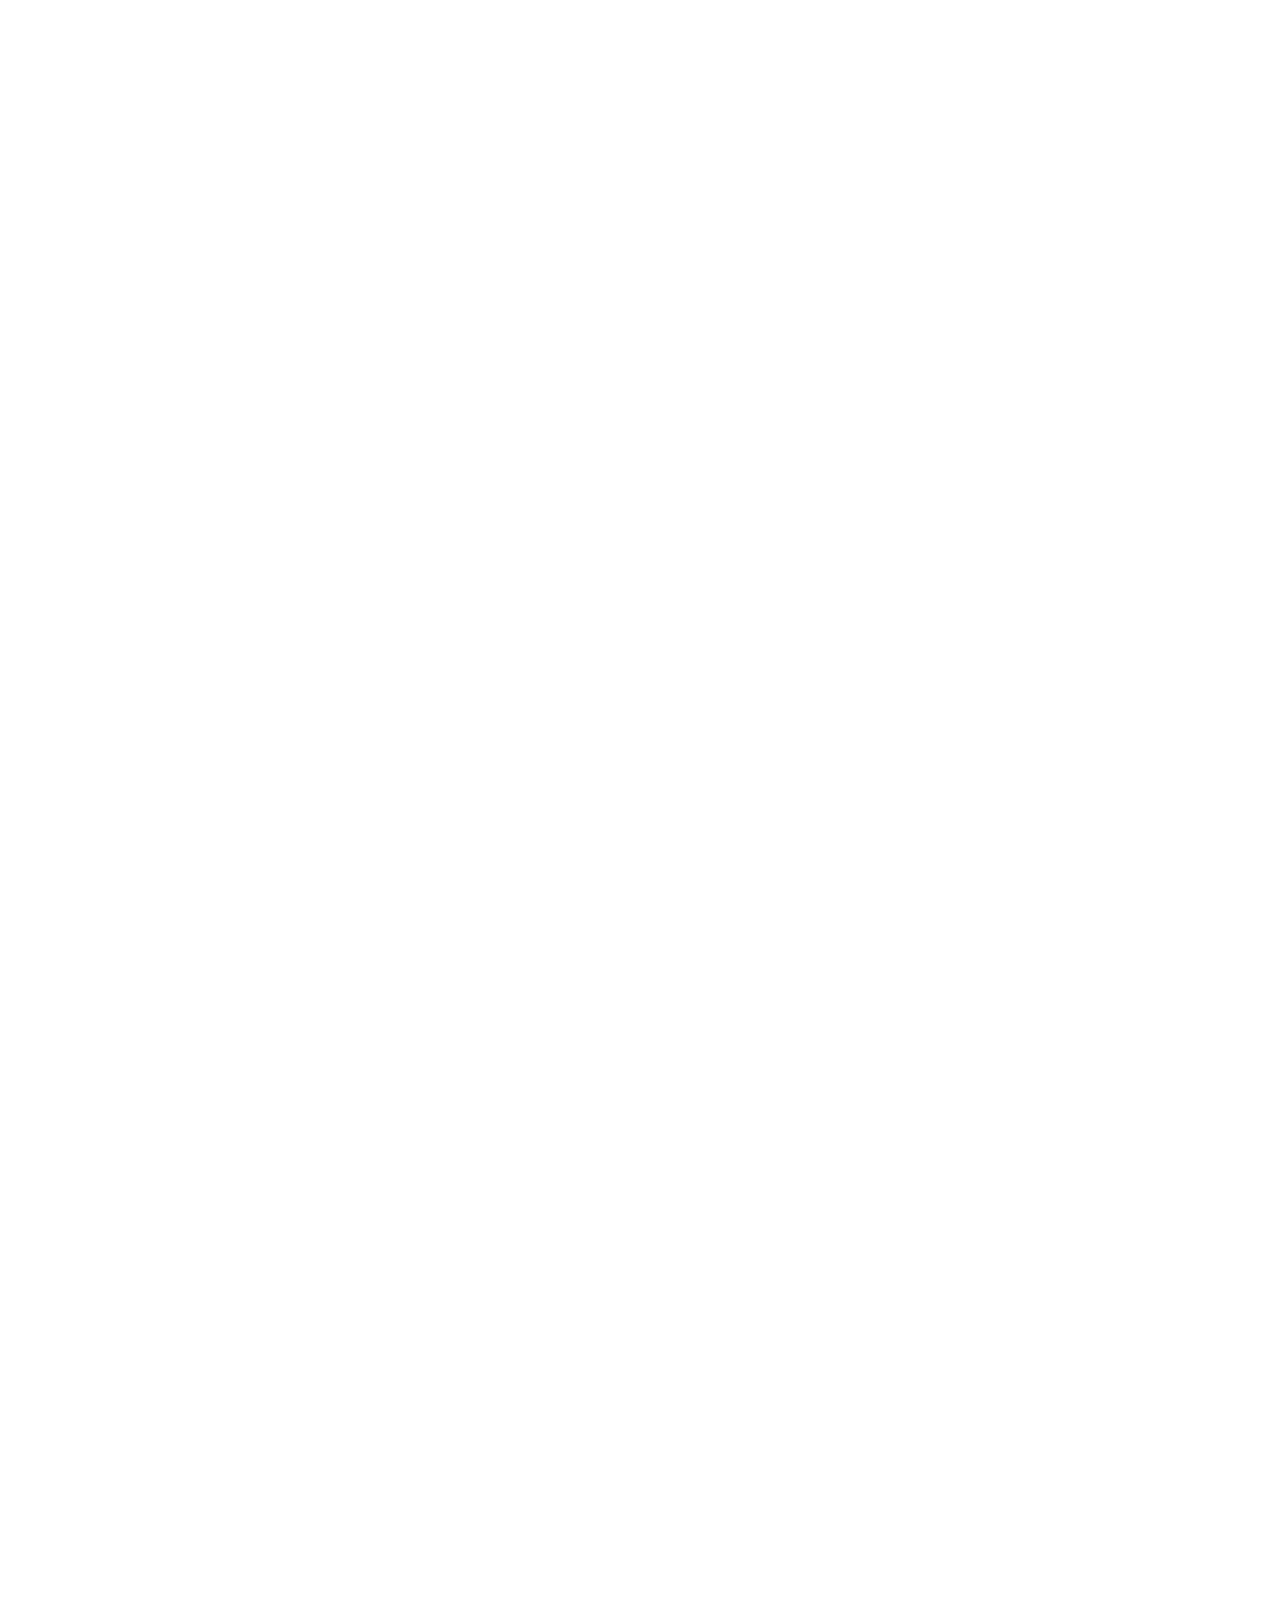
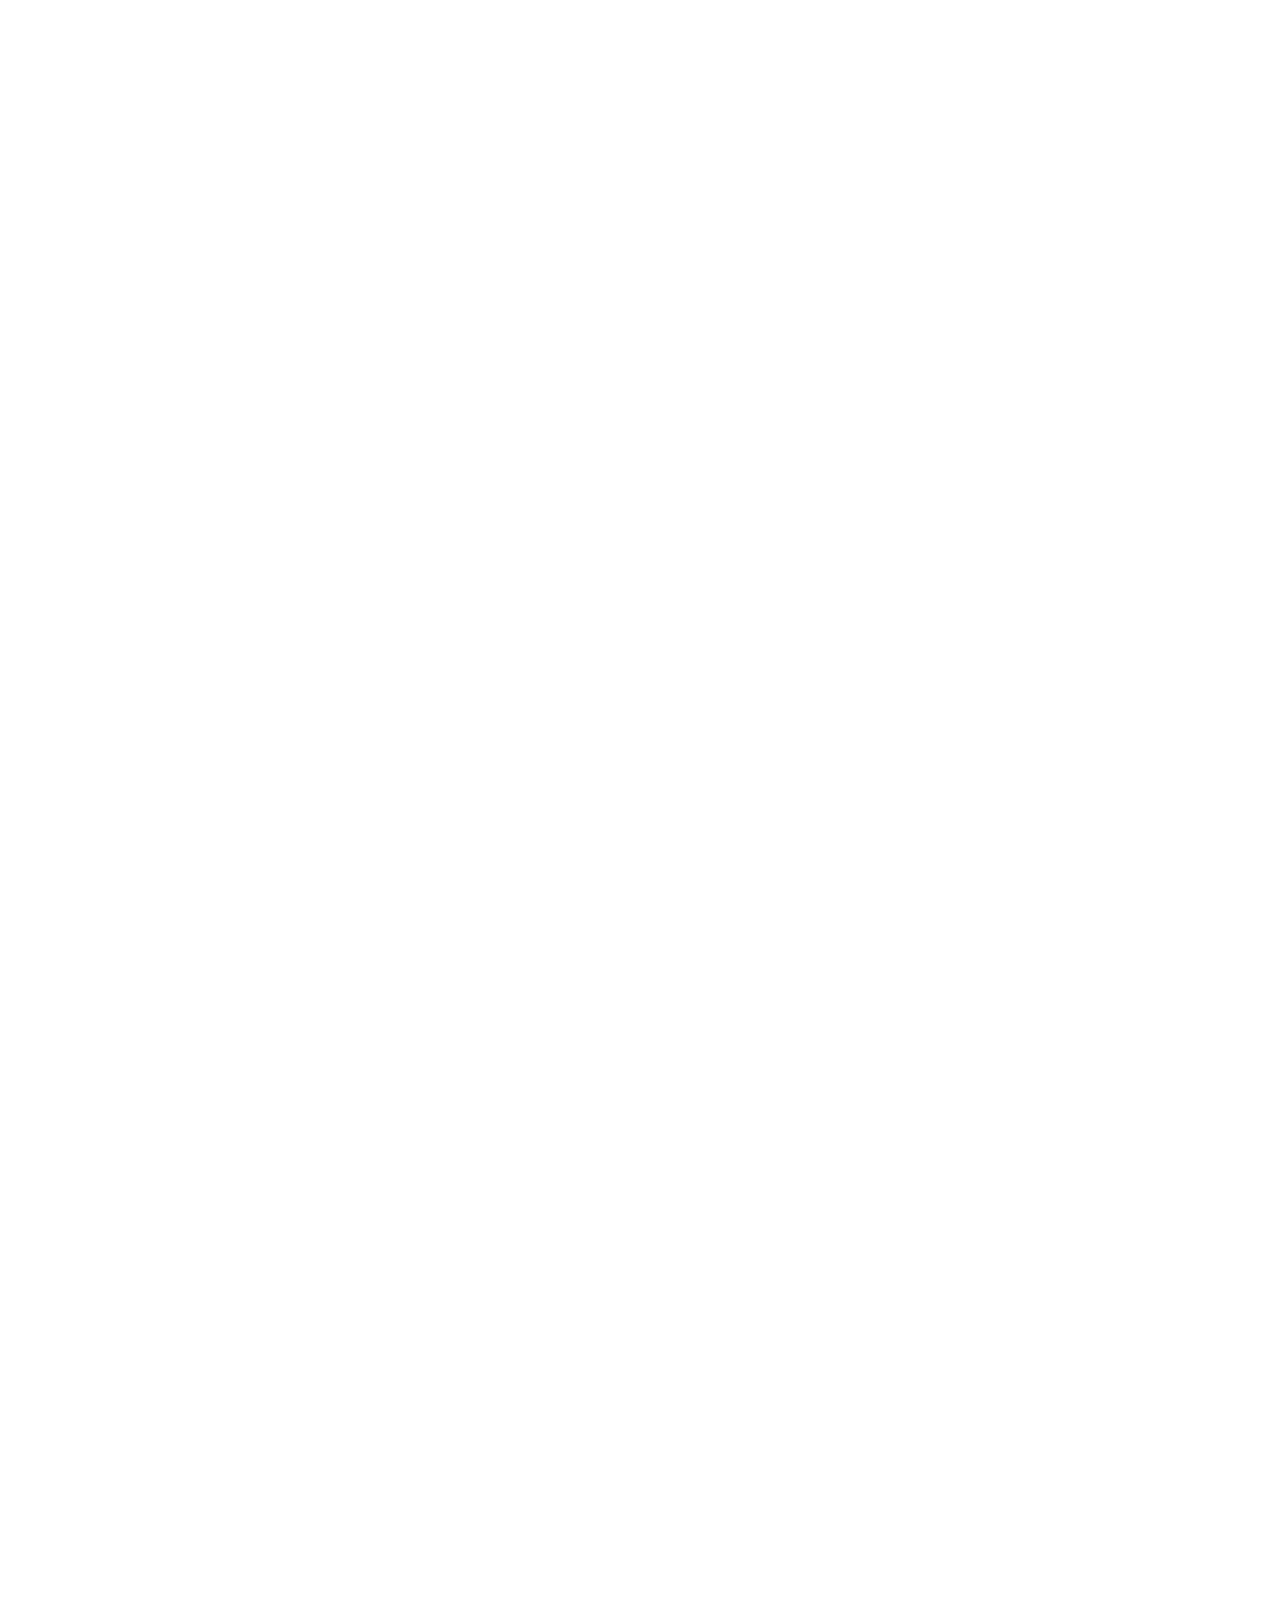
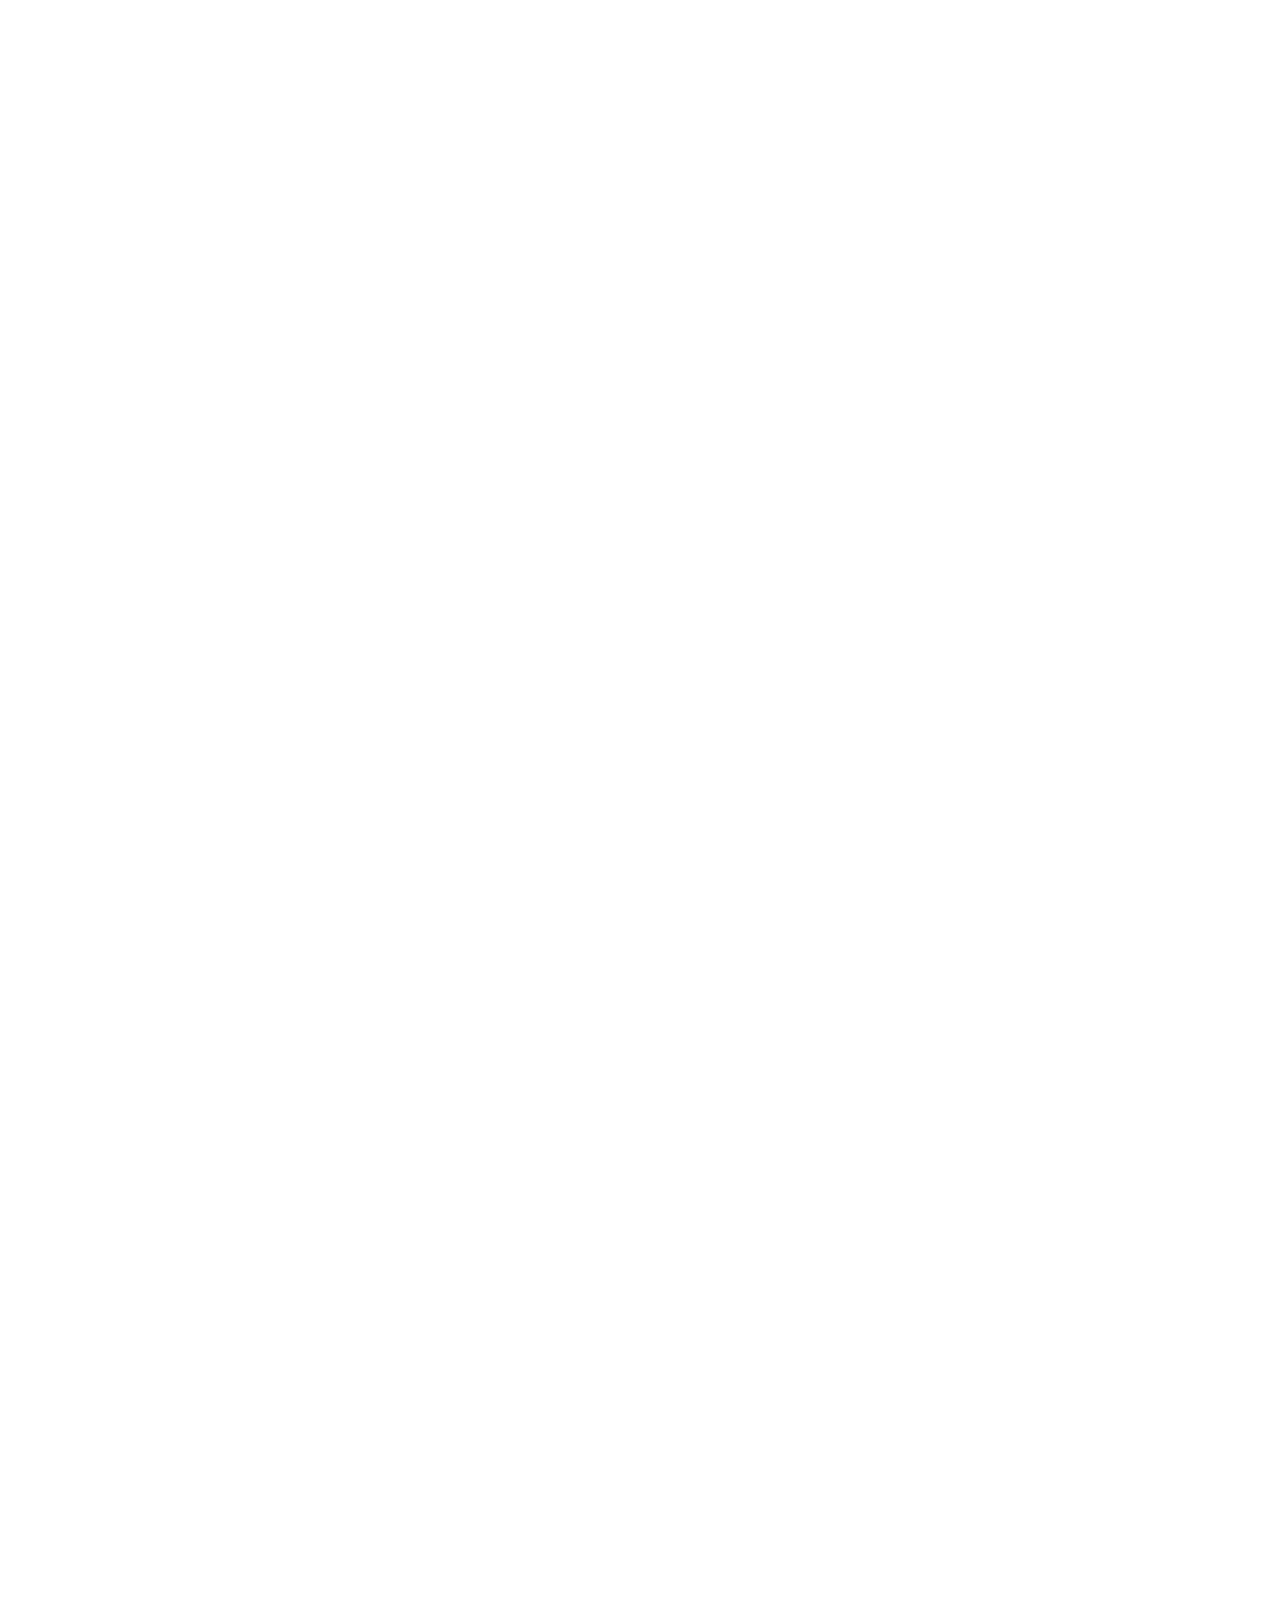
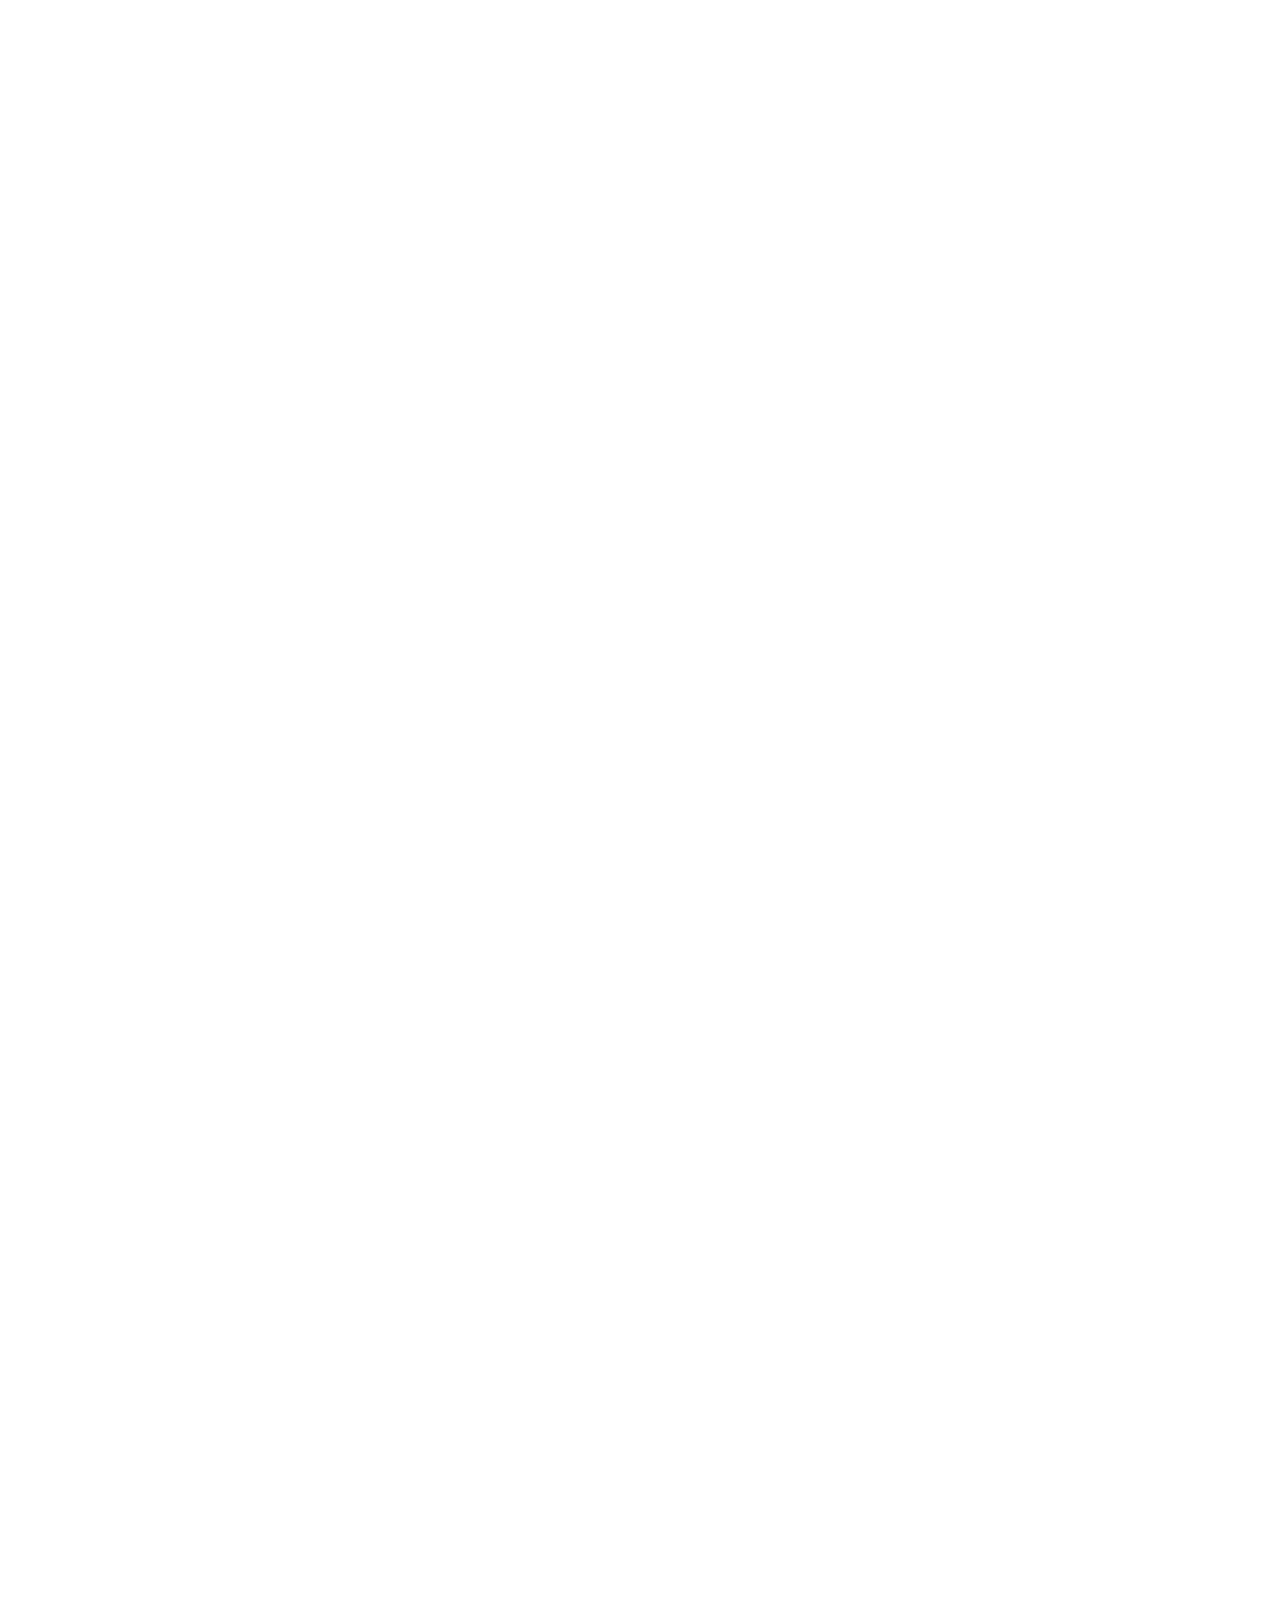
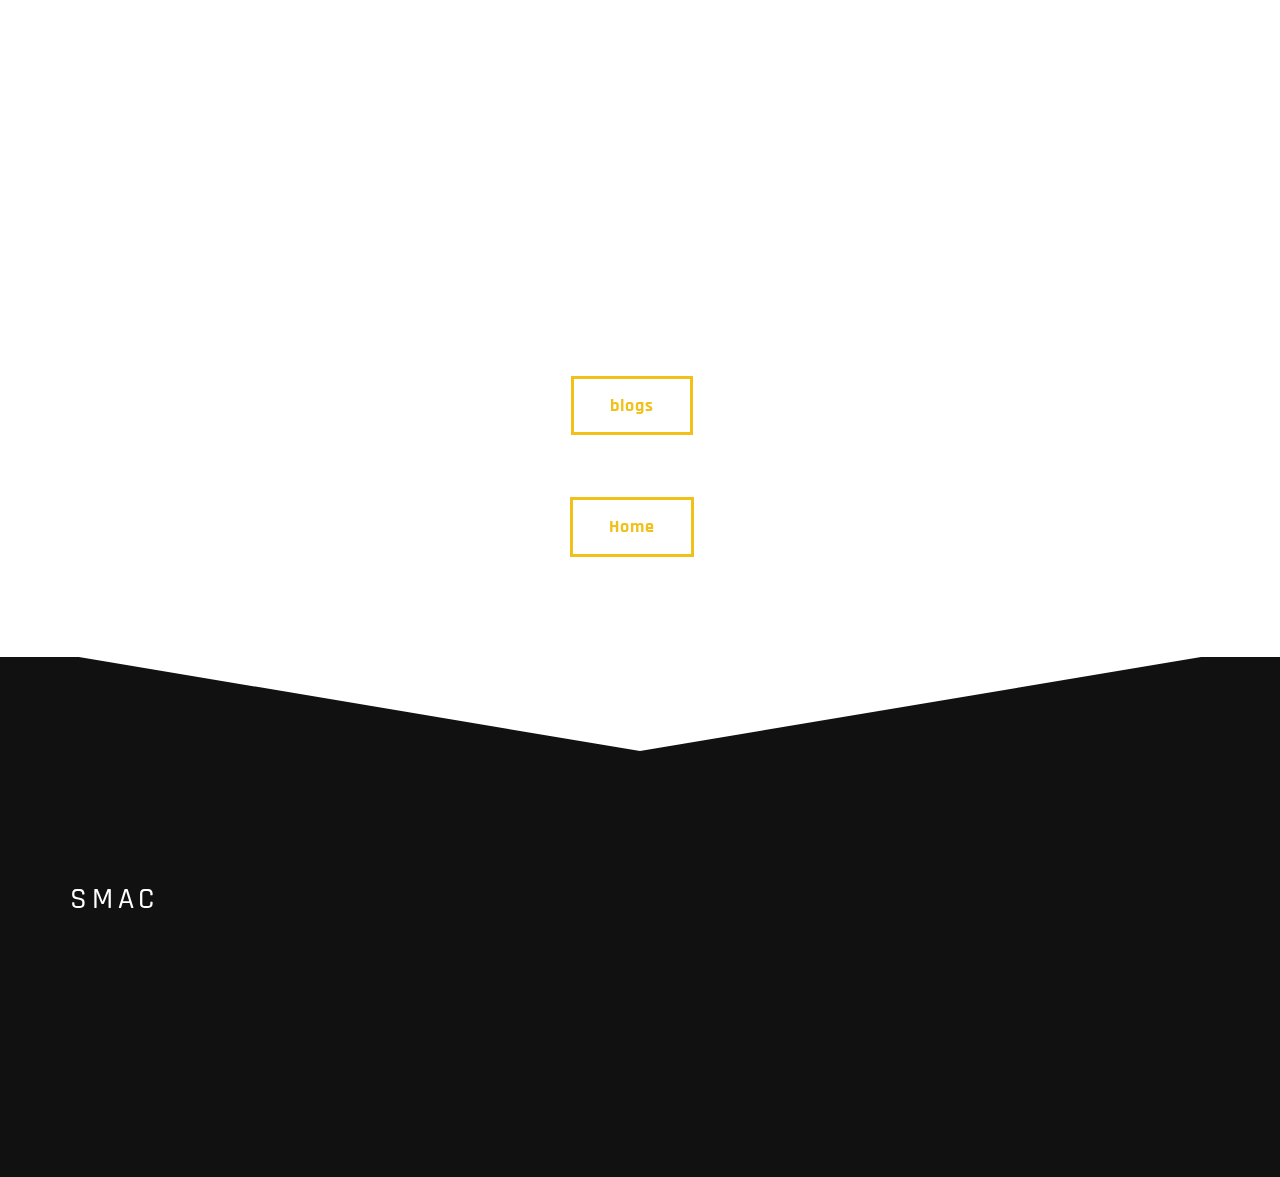
<file: blog_pages/PhyHealth/template.html>
<!DOCTYPE html>
<html lang="en">
<head>

	<!-- Global site tag (gtag.js) - Google Analytics -->
	<script async src="https://www.googletagmanager.com/gtag/js?id=G-EKBSQJ37CQ"></script>
	<script>
		window.dataLayer = window.dataLayer || [];
		function gtag(){dataLayer.push(arguments);}
		gtag('js', new Date());
	
		gtag('config', 'G-EKBSQJ37CQ');
	</script>

	<meta charset="utf-8">

    <title>STAY AT HOME, STAY IN SHAPE</title>
    <link rel="shortcut icon" href="../../images/samc-logo.png" type="image/x-icon">
    <meta http-equiv="X-UA-Compatible" content="IE=Edge">
    <meta name="viewport" content="width=device-width, initial-scale=1">
    <meta name="keywords" content="">
    <meta name="description" content="">

    <!-- stylesheets css -->
    <link rel="stylesheet" href="../../css/bootstrap/bootstrap.min.css">
    <link rel="stylesheet" href="../../css/index/et-line-font.css">
    <link rel="stylesheet" href="../css/blogpage.css">
    <!-- for wow animations -->
    <link rel="stylesheet" href="../../css/wow_js_animations/animate.min.css">
    <!-- for icons like linkedin and github -->
    <link rel="stylesheet" href="../../css/font-awesome-4.7.0/css/font-awesome.min.css">
    <!-- for the slideshow -->
    <link rel="stylesheet" href="../../css/index/vegas.min.css">
    <!-- for the loading circle-->
    <link rel="stylesheet" href="../../css/preloader/preloader.css">

    <link href='https://fonts.googleapis.com/css?family=Rajdhani:400,500,700' rel='stylesheet' type='text/css'>

</head>
<body>

<!-- preloader section -->
<section class="preloader">
	<div class="sk-circle">
       <div class="sk-circle1 sk-child"></div>
       <div class="sk-circle2 sk-child"></div>
       <div class="sk-circle3 sk-child"></div>
       <div class="sk-circle4 sk-child"></div>
       <div class="sk-circle5 sk-child"></div>
       <div class="sk-circle6 sk-child"></div>
       <div class="sk-circle7 sk-child"></div>
       <div class="sk-circle8 sk-child"></div>
       <div class="sk-circle9 sk-child"></div>
       <div class="sk-circle10 sk-child"></div>
       <div class="sk-circle11 sk-child"></div>
       <div class="sk-circle12 sk-child"></div>
     </div>
</section>

<!-- home section -->
<section id="home">
	<div class="container">
		<div class="row">

			<div class="col-md-offset-2 col-md-8 col-sm-12">
				<div class="home-thumb">
					<h1 class="wow fadeInUp" data-wow-delay="0.4s">Stay at Home, Stay in Shape</h1>
          <h3 class="wow fadeInUp" data-wow-delay="0.6s">Scroll down for more information</h3>
          <!-- <a href="../../blog_home.html" class="btn btn-lg btn-default smoothScroll wow fadeInUp hidden-xs" data-wow-delay="0.8s">Blogs</a> -->
          <a href="../../index.html" class="btn btn-lg btn-default smoothScroll wow fadeInUp hidden-xs" data-wow-delay="1s">Home</a>
				</div>
			</div>

		</div>
	</div>		
</section>

<!-- contact section --> 
<!-- this section is called contact only cause it carries formatting of contact section of the home page-->
<!-- This section used for the body of the blog, nothing else -->
<section id="contact">
	<div class="container">
		<div class="row">

			<div class="col-md-offset-2 col-md-8 col-sm-12">
<div class="section-title">
          <!-- <h1 class="wow fadeInUp" data-wow-delay="0.0s">Heading</h1> -->
        <h1 class="wow fadeInUp" data-wow-delay="0.2s">
            Hello!
        </h1>
			<p class="wow fadeInUp" data-wow-delay="0.3s">
				When we found out that our whole semester would be online, we were all pretty disappointed because, let's face it, online sem sucks for so many different reasons. But hey, I'm sure you must have made goals of learning a new skill, getting into better shape, etc. We, at the Safety and Medical Advisory Council, are here to help you cross this one off your list!  
			</p>
		
			<p class="wow fadeInUp" data-wow-delay="0.3s">
				We realize the importance of physical fitness and its role in improving our mental health, which is vital in our present circumstances (especially if you are in BITS XD). Also, with the number of COVID-19 cases per day crossing 3 lakhs, it's a good idea to work out at home rather than going to the gym until the situation gets better.  
			</p>
	
			<p class="wow fadeInUp" data-wow-delay="0.3s">
				But we understand how it may seem complicated to start exercising at home. Most of us have the misconception that it's not possible to build a great body with just bodyweight exercises and minimal equipment at our disposal. Well, calisthenics is a discipline that will prove this wrong. 
			</p>

       <div class="wow fadeInUp" data-wow-delay="0.3s">
            <img src="images/05.jpg">
       </div>

		<h1 class="wow fadeInUp" data-wow-delay="0.4s">
            Why calisthenics?
        </h1>

			<p class="wow fadeInUp" data-wow-delay="0.4s">
				Calisthenics is a type of strength training that utilizes your body weight to strengthen and build muscles with little to no gym equipment. The best part is that it requires little investment and works for both beginners and pros.  
				If you have just started exercising, calisthenics would be highly recommended as a starting point. These bodyweight exercises help strengthen the stabilizer muscles, which are essential to performing more complicated exercises and helps progress your training correctly. Since these exercises can be done with minimal equipment, you can stay safe and workout from the comfort of your own home. Another benefit is that lifting weights might cause muscle strain and joint issues, so calisthenics is a safer option.
			</p>


	   <div class="wow fadeInUp" data-wow-delay="0.4s">
		  <img src="images/intro 2.jpg">
	   </div>
		
		
		<h1 class="wow fadeInUp" data-wow-delay="0.5s">
             For people who are just beginning their fitness journey:
        </h1>

			<p class="wow fadeInUp" data-wow-delay="0.5s">
				Start with the simple ones, as it may be complicated and difficult to perform many exercises. Make slight changes to your workouts so that you are able to do them; for example, you can do knee push-ups if you are struggling to do the regular one, or you can try using a resistance band to assist you in pull-ups. But remember, once you are comfortable with the exercise, say you can do 10-12 reps easily, then you need to step it up. If you were doing knee push-ups, you should start doing regular ones now. Your muscles would grow and develop only when you challenge them, so there is no point in doing the things you are very comfortable with. The form and effort are paramount; the number of reps is trivial in comparison.  
				You should look to lift each muscle group at least once a week. It's also crucial to rest adequately because your muscles get torn and broken down when you work out. During the resting period, your body uses protein to build them stronger and bigger.  
				To make things simpler, we have provided below a simple workout plan which you can try.
			</p>

			<p class="wow fadeInUp" data-wow-delay="0.5s">
				Listed below are some exercises for each muscle group.  
				For each workout, you may pick two muscle groups and three exercises for each. 
			</p>
		
			<p class="wow fadeInUp" data-wow-delay="0.5s"> 
				<b>Tip:</b> Don't skip your leg day since it's essential to have a symmetrical body. 
			</p>


     	<div class="wow fadeInUp" data-wow-delay="0.5s">
			<img src="images/Beginner 2.jpg">
		</div>


		<div class="wow fadeInUp" data-wow-delay="0.525s">
			<h3>
			   Chest:  
			</h3>
		   <p>
				Close-grip push-ups, inclined push-ups, inclined diamond push-ups, 90-degree hold, regular push-ups 
		   </p>
		</div>   
		   
		   
		<div class="wow fadeInUp" data-wow-delay="0.55s">
			<h3>
			   Back:
			</h3>
           <p>
                It's hard to work your back muscles without any equipment, but here are some exercises that can be done with things you can find at home: 
						<a href="https://www.youtube.com/watch?v=mjnseqLiVXM">click here.</a>  
				Apart from that, you can do pull-ups as well, which is an excellent exercise as it involves several muscles. 
		   </p>
		</div>
		  
		<div class="wow fadeInUp" data-wow-delay="0.575s">
			<h3>
				Biceps:
			</h3>		
			<p>
				Invest in a resistance band that would allow you to do a whole bunch of exercises. In case you don't have one, do push-ups (try different varieties, play around with your hand spacing) and chin-ups. 
			</p>
		</div>
 
		<div class="wow fadeInUp" data-wow-delay="0.6s">
			<h3>
				Abs: 
			</h3>
			<p>
				Regular crunches, butterfly crunches, bicycle crunches, plank, side plank, hanging leg lifts, hill climbers 
			</p>
		</div>
 
		<div class="wow fadeInUp" data-wow-delay="0.625s">
			<h3>
				Legs: 
			</h3> 
			<p>
				Squats, step workouts (be careful not to hurt yourself), calf raises 
			</p>
		</div>
 
		<div class="wow fadeInUp" data-wow-delay="0.65s">
			<h3>
				Triceps: 
			</h3> 	
			<p>
				Dips, close-grip push-ups, dive bomber push-ups 
			</p>
		</div>	
						
			
		<h1 class="wow fadeInUp" data-wow-delay="0.65s">
			For those of you who already know your way around:
		</h1>
		
			<p class="wow fadeInUp" data-wow-delay="0.65s">
				If you have been working out for quite some time and still aren't getting good results, chances are you aren't challenging and pushing yourselves to your limits. You always need to keep challenging yourself and progressively making your workouts harder by either doing more strenuous exercises or adding weights. It's also good to keep in mind your goals and work accordingly.  
				If you are someone who is looking to gain muscle or increase strength, you can do fewer reps and add a little extra weight. If your goal is to lose weight or train for endurance, you can get away by doing more reps with lesser weights.  
				Don't forget to stick to the basics and ensure that you perform every movement with the correct form. If you can get these things right and maintain consistency, you should be able to see results provided you watch what you put in your mouth. 
			</p>
			
			
		<div class="wow fadeInUp" data-wow-delay="0.65s">
			<img src="images/03.jpg">
		</div>
		
		
			<p class="wow fadeInUp" data-wow-delay="0.65s">
				The following section deals with the diet aspect of fitness:
			</p>
	
	
		<h1 class="wow fadeInUp" data-wow-delay="0.65s">
			"Great abs are made in the kitchen, not the gym."
		</h1>
		
			<p class="wow fadeInUp" data-wow-delay="0.65s">
				Healthy people are not only regular in the gym, but they also keep track of their diet. A healthy outside is based on 70% of your diet and 30% of fitness.
				The best diet is a long-lasting and diverse one. To achieve this, no specific diets that claim to provide quick and painless results are effective. Making subtle changes in our current lifestyles and eating habits gives the best results. 
			</p>
			
			
		<div class="wow fadeInUp" data-wow-delay="0.65s">
			<img src="images/3.jpg">
		</div>
			
		<h1 class="wow fadeInUp" data-wow-delay="0.65s">
			What to eat?
		</h1> 
		
			<p class="wow fadeInUp" data-wow-delay="0.65s">
				Weight change boils down to one thing: Calories in minus calories out. So, what are calories? They are the basic units of energy. In terms of nutrition, all types of foods, whether they are fats, proteins, carbohydrates, or sugars, are important and distinct sources of calories. Therefore, consuming all these different food types is essential for a balanced diet. 
				How many calories you should be consuming depends on many different factors such as your age, sex, BMI, activity levels, and fitness goals. Since these factors keep changing, so do our calorie requirements.
			</p>
    
			<p class="wow fadeInUp" data-wow-delay="0.65s">
				A site helpful to check your current needs is linked <a href="https://www.lifespanfitness.com/fitness/resources/calories-calculator"> here.</a> To lose or gain weight healthily, you should be consuming 500-1000 calories less or more, respectively. 
			</p>
			
			
		<div class="wow fadeInUp" data-wow-delay="0.65s">
			<img src="images/5.jpg">
		</div>
		
		
			<p class="wow fadeInUp" data-wow-delay="0.65s">	
				Apart from calories, it is an excellent practice to make sure that the sources of these calories are different and healthy. So, strive to add fibre and proteins to your breakfast; this would help you feel full and energetic throughout your day. Adults need to eat about 0.8 grams of protein per day for every kilogram of their body weight. Some sources of proteins are red meat, poultry, fish if you prefer non-vegetarian food; otherwise, dairy and legumes are an option too. 
				You should get 45-60% of your total calories from carbohydrates. 
			</p>
			
			<p class="wow fadeInUp" data-wow-delay="0.65s">	
				It is important to note the distinction between simple carbs (sweets and processed foods) and complex carbs (whole grains, fruits, vegetables, and beans). Complex carbs have more nutrients than simple carbs. They're also higher in fibre and digest slower, making them more filling. 
				You can obtain natural fibre, vitamins, and minerals from eating a rainbow of veggies and fruits. These can be added to every meal and can also be consumed as snacks in between meals. 
				Even with their lousy reputation, fats are an essential component of a diet as they help keep us active. Nuts, olive oil, etc., come under the category of healthy unsaturated fats. 
				Lastly, if you choose to snack between meals, choose one with protein, fat, or fibre. Dry fruits, yoghurt, dark chocolate, and oatmeals are some examples. Drinking water often is also essential. Though there isn't a specific prescribed amount, you would know that you are hydrated if you rarely feel thirsty and your pee is colourless to light yellow. 
			</p>

			
		<div class="wow fadeInUp" data-wow-delay="0.65s">
			<img src="images/4.jpg">
		</div>
		
		
		<h1 class="wow fadeInUp" data-wow-delay="0.65s">
			When to eat?
		</h1> 

		<h3 class="wow fadeInUp" data-wow-delay="0.65s">
			"Breakfast like a king, lunch like a princess, and dinner like a pauper." 
		</h3>
		
			<p class="wow fadeInUp" data-wow-delay="0.65s">
				Though an old saying, it's one that you can't go wrong with. Eating breakfast regularly has been linked to a lower risk of obesity, diabetes, and heart disease. Starting your day with a healthy meal can help replenish your blood sugar, which your body needs to power your muscles and brain. A hearty breakfast becomes vital on workout days. 
				It is often suggested that one should have their first meal within an hour of waking up, and it should satisfy 30% of your calorie needs. 
				Aiming to have lunch between 10 a.m. to 2 p.m. and dinner between 5 p.m.-6 p.m. (and at least 3 hours before you sleep) is also a good practice to make the most of your digestive activities. 
			</p>
			
			
		<div class="wow fadeInUp" data-wow-delay="0.65s">
			<img src="images/2.jpg"> 
		</div>
 
 
			<p class="wow fadeInUp" data-wow-delay="0.65s">
				At the end of the day, everyone is different, so try to experiment with these tips and see what works out for you. Remember, a good diet makes you feel energetic and happy. 
			</p>
			
			
		<div class="wow fadeInUp" data-wow-delay="0.65s">
			<img src="images/health-fitness-tips-weight.jpeg">
			<h3>
				Good luck!
			</h3>
		</div>
		
		
		
		
</div>
        <br>
        </p>
      </div>
    </div>
    <!-- <div>
      <h3 class="wow fadeInUP"> Name 1 </h3>
      <h4 class="wow fadeInUp"> +91 9999999999</h4>
    </div> -->
	</div>
</section>

<!-- nav buttons section -->
<section id="about">
	<div class="container">
		<div class="col">
      <div class="clearfix text-center col-md-12 col-sm-12">
        <a href="../../blog_home.html" class="btn btn-default smoothScroll">blogs</a>
      </div>
      <div class="clearfix text-center col-md-12 col-sm-12">
        <a href="../../index.html" class="btn btn-default smoothScroll">Home</a>
      </div>
    </div>
	</div>
</section>

<!-- footer section -->
<footer>
  <div class="container">
	<div class="row">

      <svg class="svgcolor-light" preserveAspectRatio="none" viewBox="0 0 100 102" height="100" width="100%" version="1.1" xmlns="http://www.w3.org/2000/svg">
        <path d="M0 0 L50 100 L100 0 Z"></path>
      </svg>


      <div class="col-md-4 col-sm-5">
        <h2>SMAC</h2>
        <p class="wow fadeInUp" data-wow-delay="0.3s">
          Also available at:
        </p>
        <ul class="social-icon">
          <li><a href="https://www.linkedin.com/company/safety-medical-advisory-council-bits-pilani/" class="fa fa-linkedin wow bounceIn" data-wow-delay="0.6s"></a></li>
          <li><a href="https://www.facebook.com/smac.bitspilani" class="fa fa-facebook wow bounceIn" data-wow-delay="0.65s"></a></li>
        </ul>
      </div>

	  <div class="col-md-4 col-sm-5">
		<div class="wow fadeInUp" data-wow-delay="0.5s">
			<h4 color="white">Code Contributors</h4>
			<p>Vighnesh N. Ganesh<br>
			Abhivadhya<br>
			Priyal</p>
			<br>
			<p> official repo: </p>
		    <ul class="social-icon">
			<li><a href="https://github.com/bitssmac/smacOnline" class="fa fa-github wow bounceIn" data-wow-delay="0.8s"></a></li>
		  	</ul>
		</div>
	  </div>

	  <div class="col-md-4 col-sm-6">
		<div class="wow fadeInUp" data-wow-delay="0.7s">
			<h4 color="white">Authors</h4>
			<p>Suramya<br>
			Arun</p>
			<br>
		</div>
	  </div>

	</div>
  </div>
</footer>

<!-- modal -->
<div class="modal fade" id="modal1" tabindex="-1" role="dialog" aria-labelledby="myModalLabel" aria-hidden="true">
  <div class="modal-dialog">
      <div class="modal-content modal-popup">
        <div class="modal-header">
          <button type="button" class="close" data-dismiss="modal" aria-label="Close"><span aria-hidden="true">&times;</span></button>
          <h2 class="modal-title">Our Newsletter</h2>
        </div>
        <form action="#" method="post">
          <input name="fullname" type="text" class="form-control" id="fullname" placeholder="Full Name">
          <input name="email" type="text" class="form-control" id="email" placeholder="Email Address">
          <input name="submit" type="submit" class="form-control" id="submit" value="Subscribe Now">
        </form>
        <p>Thank you for your visiting!</p>
      </div>
  </div>
</div>


<!-- Back top -->
<a href="#back-top" class="go-top"><i class="fa fa-angle-up"></i></a>

<!-- javscript js -->
<script src="../../js/jquery.js"></script>
<script src="../../js/index/bootstrap.min.js"></script>

<script src="../../js/index/vegas.min.js"></script>  <!-- along with jquery, is used for the slideshow-->

<script src="../../js/wow_js_animations/wow.min.js"></script> <!-- for wow appear animations -->
<script src="../../js/index/smoothscroll.js"></script>
<script src="../../js/preloader/preloader.js"></script> <!-- for the loading circle -->

<!-- blog specific -->
<script src="js/custom.js"></script>

</body>
</html>
</file>
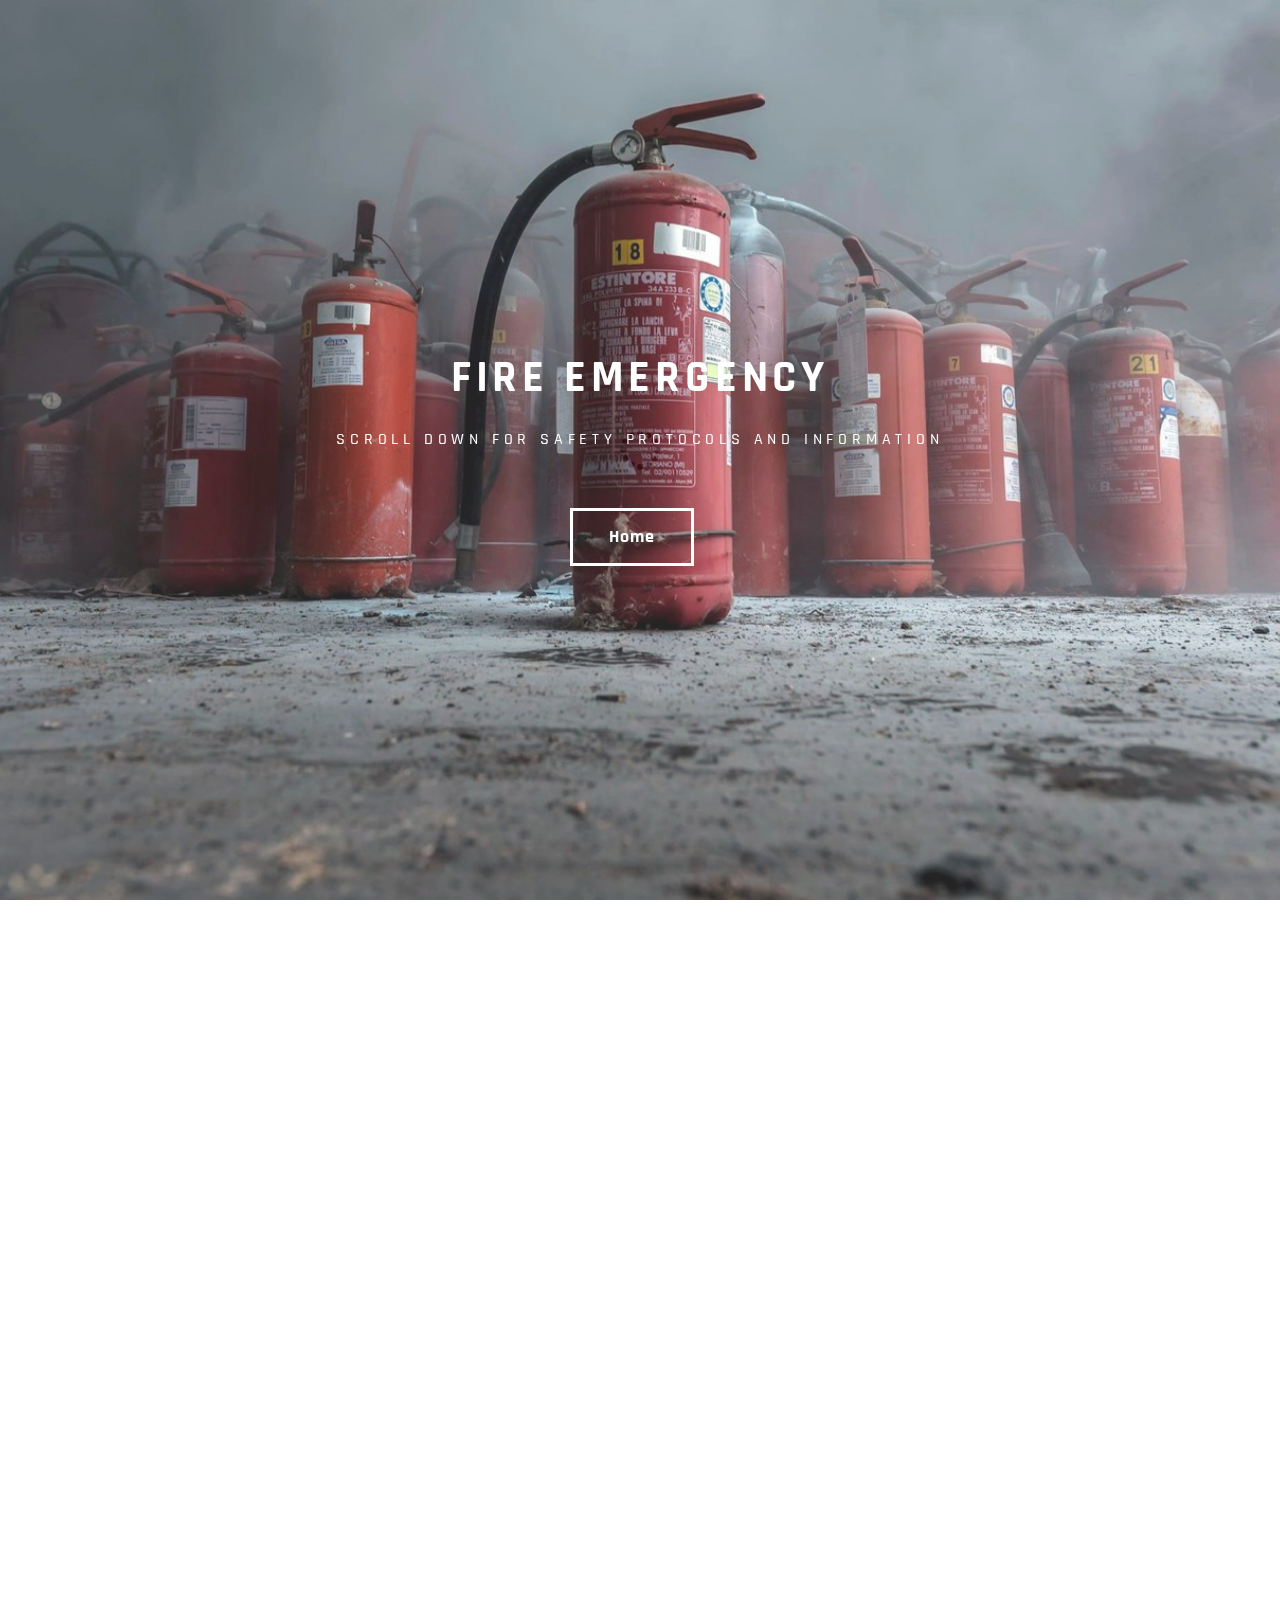
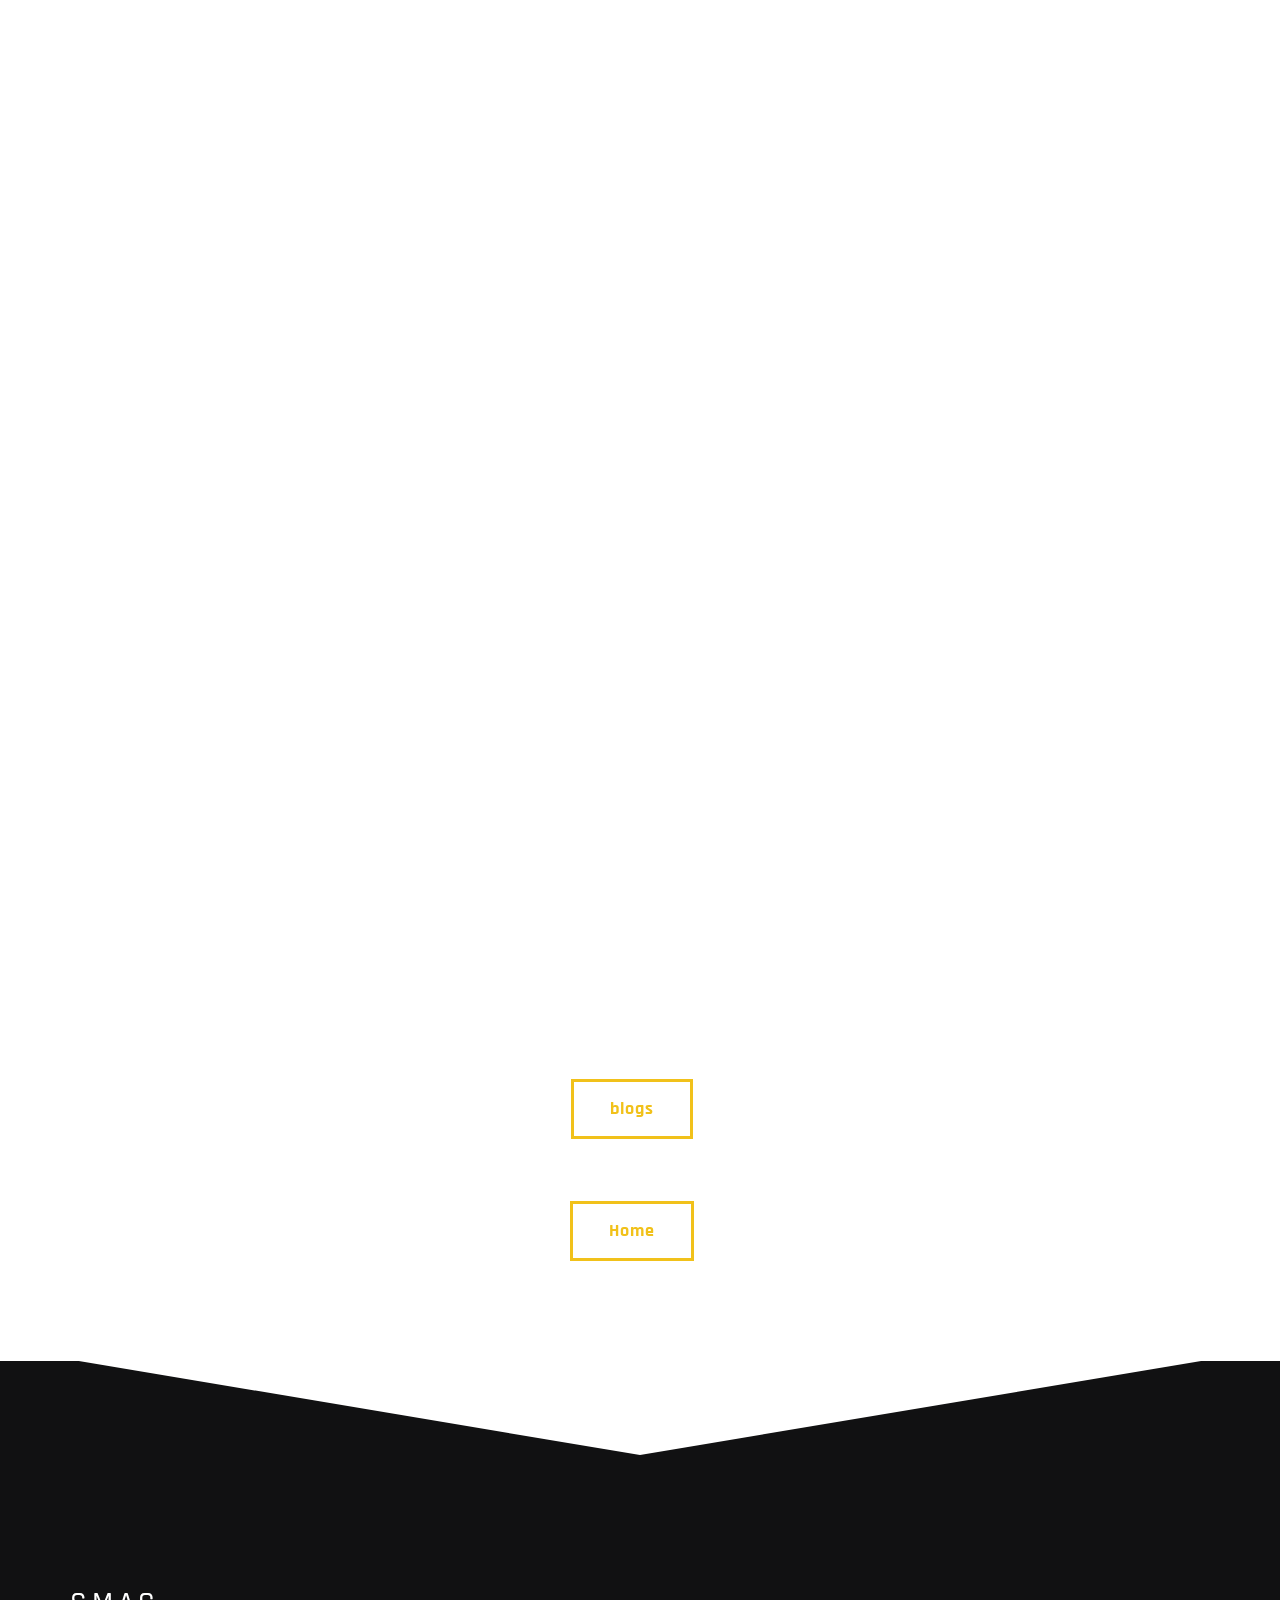
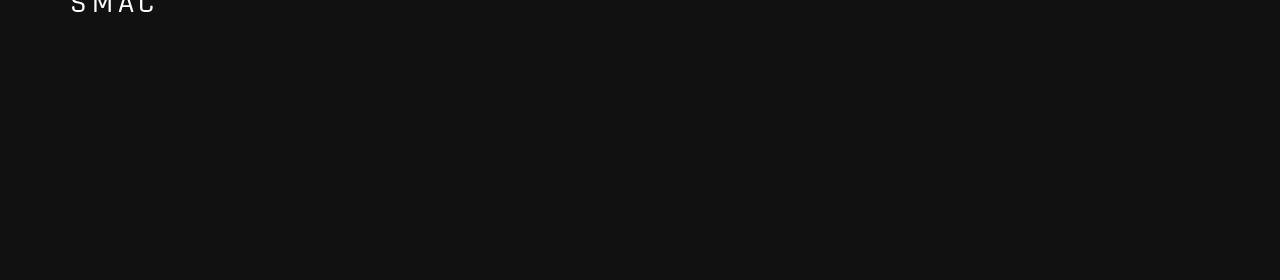
<file: blog_pages/template/template.html>
<!DOCTYPE html>
<html lang="en">
<head>

	<!-- Global site tag (gtag.js) - Google Analytics -->
	<script async src="https://www.googletagmanager.com/gtag/js?id=G-EKBSQJ37CQ"></script>
	<script>
		window.dataLayer = window.dataLayer || [];
		function gtag(){dataLayer.push(arguments);}
		gtag('js', new Date());
	
		gtag('config', 'G-EKBSQJ37CQ');
	</script>

	<meta charset="utf-8">

    <title>Blog Template</title>
    <link rel="shortcut icon" href="../../images/samc-logo.png" type="image/x-icon">
    <meta http-equiv="X-UA-Compatible" content="IE=Edge">
    <meta name="viewport" content="width=device-width, initial-scale=1">
    <meta name="keywords" content="">
    <meta name="description" content="">

    <!-- stylesheets css -->
    <link rel="stylesheet" href="../../css/bootstrap/bootstrap.min.css">
    <link rel="stylesheet" href="../../css/index/et-line-font.css">
    <link rel="stylesheet" href="../css/blogpage.css">
    <!-- for wow animations -->
    <link rel="stylesheet" href="../../css/wow_js_animations/animate.min.css">
    <!-- for icons like linkedin and github -->
    <link rel="stylesheet" href="../../css/font-awesome-4.7.0/css/font-awesome.min.css">
    <!-- for the slideshow -->
    <link rel="stylesheet" href="../../css/index/vegas.min.css">
    <!-- for the loading circle-->
    <link rel="stylesheet" href="../../css/preloader/preloader.css">

    <link href='https://fonts.googleapis.com/css?family=Rajdhani:400,500,700' rel='stylesheet' type='text/css'>

</head>
<body>

<!-- preloader section -->
<section class="preloader">
	<div class="sk-circle">
       <div class="sk-circle1 sk-child"></div>
       <div class="sk-circle2 sk-child"></div>
       <div class="sk-circle3 sk-child"></div>
       <div class="sk-circle4 sk-child"></div>
       <div class="sk-circle5 sk-child"></div>
       <div class="sk-circle6 sk-child"></div>
       <div class="sk-circle7 sk-child"></div>
       <div class="sk-circle8 sk-child"></div>
       <div class="sk-circle9 sk-child"></div>
       <div class="sk-circle10 sk-child"></div>
       <div class="sk-circle11 sk-child"></div>
       <div class="sk-circle12 sk-child"></div>
     </div>
</section>

<!-- home section -->
<section id="home">
	<div class="container">
		<div class="row">

			<div class="col-md-offset-2 col-md-8 col-sm-12">
				<div class="home-thumb">
					<h1 class="wow fadeInUp" data-wow-delay="0.4s">Fire Emergency</h1>
          <h3 class="wow fadeInUp" data-wow-delay="0.6s">Scroll down for Safety Protocols and information</h3>
          <!-- <a href="../../blog_home.html" class="btn btn-lg btn-default smoothScroll wow fadeInUp hidden-xs" data-wow-delay="0.8s">Blogs</a> -->
          <a href="../../index.html" class="btn btn-lg btn-default smoothScroll wow fadeInUp hidden-xs" data-wow-delay="1s">Home</a>
				</div>
			</div>

		</div>
	</div>		
</section>

<!-- contact section --> 
<!-- this section is called contact only cause it carries formatting of contact section of the home page-->
<!-- This section used for the body of the blog, nothing else -->
<section id="contact">
	<div class="container">
		<div class="row">

			<div class="col-md-offset-2 col-md-8 col-sm-12">
				<div class="section-title">
          <!-- <h1 class="wow fadeInUp" data-wow-delay="0.0s">Heading</h1> -->
          <h1 class="wow fadeInUp" data-wow-delay="0.2s">
            Hello!
          </h1>
					<p class="wow fadeInUp" data-wow-delay="0.4s">
            Lorem ipsum dolor sit amet, consectetur adipiscing elit, sed do eiusmod tempor incididunt ut labore et dolore magna aliqua. Urna porttitor rhoncus dolor purus non enim. Habitant morbi tristique senectus et netus et malesuada fames. Tempor id eu nisl nunc mi ipsum. Id venenatis a condimentum vitae sapien pellentesque. Dictum sit amet justo donec enim diam. Elit at imperdiet dui accumsan sit amet nulla facilisi. Netus et malesuada fames ac. Massa vitae tortor condimentum lacinia quis vel eros. Morbi tempus iaculis urna id volutpat lacus. Eu nisl nunc mi ipsum. Tellus pellentesque eu tincidunt tortor aliquam. Sit amet mattis vulputate enim nulla aliquet porttitor lacus. Lectus quam id leo in vitae turpis massa. Pharetra vel turpis nunc eget lorem dolor sed viverra ipsum. Donec massa sapien faucibus et molestie ac feugiat sed. Ultrices in iaculis nunc sed augue lacus viverra vitae congue.
          </p>
          <div class="wow fadeInUp" data-wow-delay="0.6s">
            <img src="images/fireexit.jpg">
          </div>
          <p class="wow fadeInUp" data-wow-delay="0.8s">
            In hac habitasse platea dictumst vestibulum rhoncus est pellentesque. Neque gravida in fermentum et sollicitudin ac orci. Mi quis hendrerit dolor magna eget est lorem ipsum dolor. Molestie nunc non blandit massa enim nec dui. Ac placerat vestibulum lectus mauris. Platea dictumst quisque sagittis purus. Diam donec adipiscing tristique risus. Eros donec ac odio tempor orci dapibus ultrices in. Accumsan lacus vel facilisis volutpat est velit. Nunc id cursus metus aliquam.
          </p>
          <p class="wow fadeInUp" data-wow-delay="0.8s">
            Ipsum nunc aliquet bibendum enim facilisis gravida neque convallis. Habitasse platea dictumst quisque sagittis purus sit. Aliquet enim tortor at auctor urna. Sollicitudin ac orci phasellus egestas tellus rutrum tellus. At ultrices mi tempus imperdiet. A diam sollicitudin tempor id eu nisl nunc mi. Ac felis donec et odio pellentesque diam volutpat commodo sed. Fringilla ut morbi tincidunt augue interdum velit euismod in pellentesque. Ultricies tristique nulla aliquet enim tortor at auctor urna. In hac habitasse platea dictumst vestibulum rhoncus est pellentesque. Amet luctus venenatis lectus magna fringilla urna. Elementum eu facilisis sed odio.
          </p>
          <p class="wow fadeInUp" data-wow-delay="0.8s">
            Enim tortor at auctor urna nunc id. Massa tincidunt dui ut ornare. Egestas tellus rutrum tellus pellentesque eu tincidunt. Nibh ipsum consequat nisl vel pretium lectus. Rhoncus urna neque viverra justo nec. Vel orci porta non pulvinar neque laoreet. Nulla pellentesque dignissim enim sit amet. Nibh praesent tristique magna sit amet purus. Sit amet luctus venenatis lectus magna fringilla. Donec ac odio tempor orci dapibus. Dolor morbi non arcu risus quis. Lacus suspendisse faucibus interdum posuere lorem ipsum dolor sit amet. Ligula ullamcorper malesuada proin libero nunc. Et leo duis ut diam quam nulla porttitor. Tortor consequat id porta nibh venenatis cras. Mattis rhoncus urna neque viverra justo nec. Nisi porta lorem mollis aliquam. Sit amet luctus venenatis lectus. Leo vel fringilla est ullamcorper eget nulla facilisi etiam dignissim.
          </p>
				</div>
        <br>
        </p>
      </div>
    </div>
    <!-- <div>
      <h3 class="wow fadeInUP"> Name 1 </h3>
      <h4 class="wow fadeInUp"> +91 9999999999</h4>
    </div> -->
	</div>
</section>

<!-- nav buttons section -->
<section id="about">
	<div class="container">
		<div class="col">
      <div class="clearfix text-center col-md-12 col-sm-12">
        <a href="../../blog_home.html" class="btn btn-default smoothScroll">blogs</a>
      </div>
      <div class="clearfix text-center col-md-12 col-sm-12">
        <a href="../../index.html" class="btn btn-default smoothScroll">Home</a>
      </div>
    </div>
	</div>
</section>

<!-- footer section -->
<footer>
  <div class="container">
	<div class="row">

      <svg class="svgcolor-light" preserveAspectRatio="none" viewBox="0 0 100 102" height="100" width="100%" version="1.1" xmlns="http://www.w3.org/2000/svg">
        <path d="M0 0 L50 100 L100 0 Z"></path>
      </svg>


      <div class="col-md-4 col-sm-5">
        <h2>SMAC</h2>
        <p class="wow fadeInUp" data-wow-delay="0.3s">
          Also available at:
        </p>
        <ul class="social-icon">
          <li><a href="https://www.linkedin.com/company/safety-medical-advisory-council-bits-pilani/" class="fa fa-linkedin wow bounceIn" data-wow-delay="0.6s"></a></li>
          <li><a href="https://www.facebook.com/smac.bitspilani" class="fa fa-facebook wow bounceIn" data-wow-delay="0.65s"></a></li>
        </ul>
      </div>

	  <div class="col-md-4 col-sm-5">
		<div class="wow fadeInUp" data-wow-delay="0.5s">
			<h4 color="white">Code Contributors</h4>
			<p>Vighnesh N. Ganesh<br>
			page specific coder 1<br>
			page specific coder 2</p>
			<br>
			<p> official repo: </p>
		    <ul class="social-icon">
			<li><a href="https://github.com/bitssmac/smacOnline" class="fa fa-github wow bounceIn" data-wow-delay="0.8s"></a></li>
		  	</ul>
		</div>
	  </div>

	  <div class="col-md-4 col-sm-6">
		<div class="wow fadeInUp" data-wow-delay="0.7s">
			<h4 color="white">Authors</h4>
			<p>author 1<br>
			author 2</p>
			<br>
		</div>
	  </div>

	</div>
  </div>
</footer>

<!-- modal -->
<div class="modal fade" id="modal1" tabindex="-1" role="dialog" aria-labelledby="myModalLabel" aria-hidden="true">
  <div class="modal-dialog">
      <div class="modal-content modal-popup">
        <div class="modal-header">
          <button type="button" class="close" data-dismiss="modal" aria-label="Close"><span aria-hidden="true">&times;</span></button>
          <h2 class="modal-title">Our Newsletter</h2>
        </div>
        <form action="#" method="post">
          <input name="fullname" type="text" class="form-control" id="fullname" placeholder="Full Name">
          <input name="email" type="text" class="form-control" id="email" placeholder="Email Address">
          <input name="submit" type="submit" class="form-control" id="submit" value="Subscribe Now">
        </form>
        <p>Thank you for your visiting!</p>
      </div>
  </div>
</div>


<!-- Back top -->
<a href="#back-top" class="go-top"><i class="fa fa-angle-up"></i></a>

<!-- javscript js -->
<script src="../../js/jquery.js"></script>
<script src="../../js/index/bootstrap.min.js"></script>

<script src="../../js/index/vegas.min.js"></script>  <!-- along with jquery, is used for the slideshow-->

<script src="../../js/wow_js_animations/wow.min.js"></script> <!-- for wow appear animations -->
<script src="../../js/index/smoothscroll.js"></script>
<script src="../../js/preloader/preloader.js"></script> <!-- for the loading circle -->

<!-- blog specific -->
<script src="js/custom.js"></script>

</body>
</html>
</file>
<file: css/index/et-line-font.css>
@font-face {
	font-family: 'et-line';
	src:url('../fonts/et-line.eot');
	src:url('../fonts/et-line.eot?#iefix') format('embedded-opentype'),
		url('../fonts/et-line.woff') format('woff'),
		url('../fonts/et-line.ttf') format('truetype'),
		url('../fonts/et-line.svg#et-line') format('svg');
	font-weight: normal;
	font-style: normal;
}

/* Use the following CSS code if you want to use data attributes for inserting your icons */
[data-icon]:before {
	font-family: 'et-line';
	content: attr(data-icon);
	speak: none;
	font-size: 40px;
	font-weight: normal;
	font-variant: normal;
	text-transform: none;
	line-height: 1;
	-webkit-font-smoothing: antialiased;
	-moz-osx-font-smoothing: grayscale;
	display:inline-block;
}

/* Use the following CSS code if you want to have a class per icon */
/*
Instead of a list of all class selectors,
you can use the generic selector below, but it's slower:
[class*="icon-"] {
*/
.icon-mobile, .icon-laptop, .icon-desktop, .icon-tablet, .icon-phone, .icon-document, .icon-documents, .icon-search, .icon-clipboard, .icon-newspaper, .icon-notebook, .icon-book-open, .icon-browser, .icon-calendar, .icon-presentation, .icon-picture, .icon-pictures, .icon-video, .icon-camera, .icon-printer, .icon-toolbox, .icon-briefcase, .icon-wallet, .icon-gift, .icon-bargraph, .icon-grid, .icon-expand, .icon-focus, .icon-edit, .icon-adjustments, .icon-ribbon, .icon-hourglass, .icon-lock, .icon-megaphone, .icon-shield, .icon-trophy, .icon-flag, .icon-map, .icon-puzzle, .icon-basket, .icon-envelope, .icon-streetsign, .icon-telescope, .icon-gears, .icon-key, .icon-paperclip, .icon-attachment, .icon-pricetags, .icon-lightbulb, .icon-layers, .icon-pencil, .icon-tools, .icon-tools-2, .icon-scissors, .icon-paintbrush, .icon-magnifying-glass, .icon-circle-compass, .icon-linegraph, .icon-mic, .icon-strategy, .icon-beaker, .icon-caution, .icon-recycle, .icon-anchor, .icon-profile-male, .icon-profile-female, .icon-bike, .icon-wine, .icon-hotairballoon, .icon-globe, .icon-genius, .icon-map-pin, .icon-dial, .icon-chat, .icon-heart, .icon-cloud, .icon-upload, .icon-download, .icon-target, .icon-hazardous, .icon-piechart, .icon-speedometer, .icon-global, .icon-compass, .icon-lifesaver, .icon-clock, .icon-aperture, .icon-quote, .icon-scope, .icon-alarmclock, .icon-refresh, .icon-happy, .icon-sad, .icon-facebook, .icon-twitter, .icon-googleplus, .icon-rss, .icon-tumblr, .icon-linkedin, .icon-dribbble {
	font-family: 'et-line';
	speak: none;
	font-style: normal;
	font-weight: normal;
	font-variant: normal;
	text-transform: none;
	line-height: 1;
	-webkit-font-smoothing: antialiased;
	-moz-osx-font-smoothing: grayscale;
	display:inline-block;
}
.icon-mobile:before {
	content: "\e000";
}
.icon-laptop:before {
	content: "\e001";
}
.icon-desktop:before {
	content: "\e002";
}
.icon-tablet:before {
	content: "\e003";
}
.icon-phone:before {
	content: "\e004";
}
.icon-document:before {
	content: "\e005";
}
.icon-documents:before {
	content: "\e006";
}
.icon-search:before {
	content: "\e007";
}
.icon-clipboard:before {
	content: "\e008";
}
.icon-newspaper:before {
	content: "\e009";
}
.icon-notebook:before {
	content: "\e00a";
}
.icon-book-open:before {
	content: "\e00b";
}
.icon-browser:before {
	content: "\e00c";
}
.icon-calendar:before {
	content: "\e00d";
}
.icon-presentation:before {
	content: "\e00e";
}
.icon-picture:before {
	content: "\e00f";
}
.icon-pictures:before {
	content: "\e010";
}
.icon-video:before {
	content: "\e011";
}
.icon-camera:before {
	content: "\e012";
}
.icon-printer:before {
	content: "\e013";
}
.icon-toolbox:before {
	content: "\e014";
}
.icon-briefcase:before {
	content: "\e015";
}
.icon-wallet:before {
	content: "\e016";
}
.icon-gift:before {
	content: "\e017";
}
.icon-bargraph:before {
	content: "\e018";
}
.icon-grid:before {
	content: "\e019";
}
.icon-expand:before {
	content: "\e01a";
}
.icon-focus:before {
	content: "\e01b";
}
.icon-edit:before {
	content: "\e01c";
}
.icon-adjustments:before {
	content: "\e01d";
}
.icon-ribbon:before {
	content: "\e01e";
}
.icon-hourglass:before {
	content: "\e01f";
}
.icon-lock:before {
	content: "\e020";
}
.icon-megaphone:before {
	content: "\e021";
}
.icon-shield:before {
	content: "\e022";
}
.icon-trophy:before {
	content: "\e023";
}
.icon-flag:before {
	content: "\e024";
}
.icon-map:before {
	content: "\e025";
}
.icon-puzzle:before {
	content: "\e026";
}
.icon-basket:before {
	content: "\e027";
}
.icon-envelope:before {
	content: "\e028";
}
.icon-streetsign:before {
	content: "\e029";
}
.icon-telescope:before {
	content: "\e02a";
}
.icon-gears:before {
	content: "\e02b";
}
.icon-key:before {
	content: "\e02c";
}
.icon-paperclip:before {
	content: "\e02d";
}
.icon-attachment:before {
	content: "\e02e";
}
.icon-pricetags:before {
	content: "\e02f";
}
.icon-lightbulb:before {
	content: "\e030";
}
.icon-layers:before {
	content: "\e031";
}
.icon-pencil:before {
	content: "\e032";
}
.icon-tools:before {
	content: "\e033";
}
.icon-tools-2:before {
	content: "\e034";
}
.icon-scissors:before {
	content: "\e035";
}
.icon-paintbrush:before {
	content: "\e036";
}
.icon-magnifying-glass:before {
	content: "\e037";
}
.icon-circle-compass:before {
	content: "\e038";
}
.icon-linegraph:before {
	content: "\e039";
}
.icon-mic:before {
	content: "\e03a";
}
.icon-strategy:before {
	content: "\e03b";
}
.icon-beaker:before {
	content: "\e03c";
}
.icon-caution:before {
	content: "\e03d";
}
.icon-recycle:before {
	content: "\e03e";
}
.icon-anchor:before {
	content: "\e03f";
}
.icon-profile-male:before {
	content: "\e040";
}
.icon-profile-female:before {
	content: "\e041";
}
.icon-bike:before {
	content: "\e042";
}
.icon-wine:before {
	content: "\e043";
}
.icon-hotairballoon:before {
	content: "\e044";
}
.icon-globe:before {
	content: "\e045";
}
.icon-genius:before {
	content: "\e046";
}
.icon-map-pin:before {
	content: "\e047";
}
.icon-dial:before {
	content: "\e048";
}
.icon-chat:before {
	content: "\e049";
}
.icon-heart:before {
	content: "\e04a";
}
.icon-cloud:before {
	content: "\e04b";
}
.icon-upload:before {
	content: "\e04c";
}
.icon-download:before {
	content: "\e04d";
}
.icon-target:before {
	content: "\e04e";
}
.icon-hazardous:before {
	content: "\e04f";
}
.icon-piechart:before {
	content: "\e050";
}
.icon-speedometer:before {
	content: "\e051";
}
.icon-global:before {
	content: "\e052";
}
.icon-compass:before {
	content: "\e053";
}
.icon-lifesaver:before {
	content: "\e054";
}
.icon-clock:before {
	content: "\e055";
}
.icon-aperture:before {
	content: "\e056";
}
.icon-quote:before {
	content: "\e057";
}
.icon-scope:before {
	content: "\e058";
}
.icon-alarmclock:before {
	content: "\e059";
}
.icon-refresh:before {
	content: "\e05a";
}
.icon-happy:before {
	content: "\e05b";
}
.icon-sad:before {
	content: "\e05c";
}
.icon-facebook:before {
	content: "\e05d";
}
.icon-twitter:before {
	content: "\e05e";
}
.icon-googleplus:before {
	content: "\e05f";
}
.icon-rss:before {
	content: "\e060";
}
.icon-tumblr:before {
	content: "\e061";
}
.icon-linkedin:before {
	content: "\e062";
}
.icon-dribbble:before {
	content: "\e063";
}
</file>
<file: css/index/index.css>
/*

Comila Template

http://www.templatemo.com/tm-490-comila

*/

body
	{
		background: #ffffff;
   font-family: 'Rajdhani', sans-serif;
    font-weight: 400;
	}

html,body {
  width: 100%;
  overflow-x: hidden;
}

html {
  font-size: 100%;
}

h1,h2,h3 {
  font-weight: 500;
  letter-spacing: 0.3rem;
  text-transform: uppercase;
}

h1 {
  font-size: 2.8rem;
  font-weight: 700;
}

h2 {
  color: #ffffff;
  padding-bottom: 10px;
}

h3 {
  font-size: 1rem;
  line-height: 2rem;
}

p {
  color: #828282;
  letter-spacing: 0.8px;
  line-height: 28px;
}

strong {
  color: #f1c11a;
  font-weight: 700;
}



#about,
#feature,
#contact {
  background: #ffffff;
}

#about,
#feature,
#contact,
footer {
  padding-top: 100px;
  padding-bottom: 100px;
}

.section-title {
  padding-bottom: 62px;
}
.section-title h1 {
  padding-bottom: 10px;
}
#about .section-title {
  padding-bottom: 22px;
}
#contact .section-title {
  text-align: center;
}

#slideshow {
  top: 0;
  left: 0;
  z-index: -10;
  width: 100vw;
  backface-visibility: hidden;
}

.bosm-button{
  padding: 14px 36px;
}

/* home section */
#home {
  display: -webkit-box;
  display: -webkit-flex;
  display: -ms-flexbox;
  display: flex;
  -webkit-box-align: center;
  -webkit-align-items: center;
      -ms-flex-align: center;
        align-items: center;
  text-align: center;
  height: 100vh;
  color: #ffffff;
}

#home .home-thumb {
  text-align: center;
}

#home .btn {
    background: transparent;
    border: 3px solid #ffffff;
    border-radius: 0px;
    color: #ffffff;
    font-weight: 700;
    letter-spacing: 1px;
    padding: 14px 36px;
    margin-top: 42px;
    margin-right: 16px;
    -webkit-transition: all 0.4s ease-in-out;
    transition: all 0.4s ease-in-out;
}

#home .btn:hover {
  background: #f1c11a;
  color: #ffffff;
  border-color: transparent;
}

#home .btn-success {
    background: #ffffff;
    color: #242424;
    border-color: transparent;
}


/* about section */
#about h3 {
    margin-top: 0px;
}

#about .about-thumb {
  padding-top: 10px;
}

#about .btn {
  background: transparent;
  border: 3px solid #f1c11a;
  border-radius: 0px;
  color: #f1c11a;
  font-size: 18px;
  font-weight: 700;
  letter-spacing: 1px;
  padding: 14px 36px;
  margin-top: 62px;
  margin-right: 16px;
  -webkit-transition: all 0.4s ease-in-out;
  transition: all 0.4s ease-in-out;
}

#about .btn:hover {
  background: #f1c11a;
  color: black;
  border-color: transparent;
}

.bosm-button{
  background: transparent;
  border: 3px solid #f1c11a;
  border-radius: 0px;
  color: #f1c11a;
  font-size: 18px;
  font-weight: 700;
  letter-spacing: 1px;
  padding: 14px 36px;
  margin-top: 62px;
  margin-right: 16px;
  -webkit-transition: all 0.4s ease-in-out;
  transition: all 0.4s ease-in-out;
}

.bosm-button:hover{
  background: #f1c11a;
  color: black;
  border-color: transparent;
}


/* feature section */
#feature {
  background: #f1c11a;
}

#feature .icon {
  color: #ffffff;
  font-size: 42px;
  padding-right: 14px;
}

#feature p {
  color: #333;
}

#feature .btn {
    background: transparent;
    border: 3px solid #ffffff;
    border-radius: 0px;
    color: #ffffff;
    font-size: 18px;
    font-weight: 700;
    letter-spacing: 1px;
    padding: 14px 36px;
    margin-top: 62px;
    margin-right: 16px;
    -webkit-transition: all 0.4s ease-in-out;
    transition: all 0.4s ease-in-out;
}

#feature .btn:hover {
  background: #ffffff;
  color: #333;
  border-color: transparent;
}



/* contact section  */
#contact .form-control {
  background: transparent;
  border: 1px solid #f0f0f0;
  border-radius: 0px;
  box-shadow: none;
  font-size: 16px;
  margin-bottom: 16px;
  transition: all 0.4s ease-in-out;
}

#contact .form-control:hover {
  border-color: #999;
}

#contact input {height: 55px;}

#contact input[type='submit'] {
  background: #242424;
  border: none;
  color: #ffffff;
  font-size: 15px;
  font-weight: 400;
  letter-spacing: 2px;
  transition: all 0.4s ease-in-out;
  margin-top: 10px;
}

#contact input[type='submit']:hover {
  background: #f1c11a;
}


/* footer section  */
footer {
  background: #111112;
}

footer .copyright-text {
  padding-top: 10px;
}

footer a {
	color: #fff;
}

footer a:hover {
	color: #FF6;
}

/* svg */
.svgcolor-light {
  /*position: absolute;
  top: 0;
  left: 0; */
  position: relative;
  bottom: 104px;
}
.svgcolor-light > path {
  fill: white;
  stroke: white;
  stroke-width: 0;
}

/* modal */
.modal-dialog .modal-content {
  background: url('../images/modal-bg.jpg') no-repeat;
  background-size: cover;
  background-position: center center;
  border-radius: 0;
  text-align: center;
  padding: 100px 50px 100px 50px;
  position: relative;
}

.btn:focus {
  outline: none;
}

.modal-header {
  border-bottom: 0px;
}

.modal-dialog .close {
  color: #f1c11a;
  font-size: 40px;
  font-weight: 300;
  text-shadow: none;
  opacity: 1;
  position: absolute;
  top: 40px;
  right: 40px;
  border: 2px solid #ffffff;
  border-radius: 100px;
  width: 36px;
  height: 36px;
  line-height: 35px;
  text-align: center;
}
.modal-dialog .close:focus {
  outline: none;
}

.modal-dialog form {
  padding: 20px;
}
.modal-dialog form input {
  height: 55px;
}
.modal-dialog form .form-control {
  background: transparent;
  border: 1px solid #f0f0f0;
  border-radius: 0px;
  box-shadow: none;
  font-size: 20px;
  color: #fff;
  margin-bottom: 20px;
  transition: all 0.4s ease-in-out;
}

.modal-dialog form input[type="submit"] {
  background: #ffffff;
  color: #242424;
  text-transform: uppercase;
  margin-top: 30px;
}
.modal-dialog form input[type="submit"]:hover {
  background: #f1c11a;
  border-color: transparent;
  color: #ffffff;
}

/* Back top */
.go-top {
  background-color: #eee;
  bottom: 2em;
  right: 2em;
  color: #111112;
  font-size: 22px;
  display: none;
  position: fixed;
  text-decoration: none;
  width: 50px;
  height: 50px;
  line-height: 50px;
  text-align: center;
  transition: all 0.4s ease-in-out;
}

.go-top:hover {
    background: #f1c11a;
    color: #ffffff;
}


/* social icon section  */
.social-icon {
  padding: 0;
  margin: 0;
}

.social-icon li {
  list-style: none;
  display: inline-block;
}

.social-icon li a {
  border-radius: 100px;
  color: #626262;
  font-size: 18px;
  text-decoration: none;
  transition: all 0.4s ease-in-out;
  width: 42px;
  height: 42px;
  line-height: 42px;
  text-align: center;
  margin-top: 12px;
  margin-right: 10px;
}

.social-icon li a:hover {
  background-color: #ffffff;
  color: #111112;
}

/* Mobile Responsive */
@media (max-width: 980px) {

  h1 {
    font-size: 2.4rem;
  }

  #home {
    height: 65vh;
  }

  #about .section-title {
    padding-bottom: 12px;
  }

  #feature .col-md-4 {
    padding-bottom: 32px;
  }

}


@media (max-width: 768px) {

  h1 {
    font-size: 2rem;
  }

  h2 {
    font-size: 1.6rem;
  }

  h3 {
    font-size: 0.8rem;
    line-height: 1.3rem;
  }

}


@media (max-width: 700px) {

  #home {height: 100vh;}

  .modal-dialog .modal-content {
    padding: 50px 20px;
  }

  footer {text-align: center;}
  footer .col-sm-6 {
    padding-bottom: 32px;
  }

  .modal-dialog .close {
  font-size: 35px;
  width: 25px;
  height: 25px;
  line-height: 25px;
}

}
</file>
<file: css/preloader/preloader.css>
/* preloader section  */
.preloader {
    position: fixed;
    top: 0;
    left: 0;
    width: 100%;
    height: 100%;
    z-index: 99999;
    display: flex;
    flex-flow: row nowrap;
    justify-content: center;
    align-items: center;
    background: none repeat scroll 0 0 #ffffff;
  }
  
  .sk-circle {
    margin: 40px auto;
    width: 40px;
    height: 40px;
    position: relative; }
    .sk-circle .sk-child {
      width: 100%;
      height: 100%;
      position: absolute;
      left: 0;
      top: 0; }
    .sk-circle .sk-child:before {
      content: '';
      display: block;
      margin: 0 auto;
      width: 15%;
      height: 15%;
      background-color: #333;
      border-radius: 100%;
      -webkit-animation: sk-circleBounceDelay 1.2s infinite ease-in-out both;
              animation: sk-circleBounceDelay 1.2s infinite ease-in-out both; }
    .sk-circle .sk-circle2 {
      -webkit-transform: rotate(30deg);
          -ms-transform: rotate(30deg);
              transform: rotate(30deg); }
    .sk-circle .sk-circle3 {
      -webkit-transform: rotate(60deg);
          -ms-transform: rotate(60deg);
              transform: rotate(60deg); }
    .sk-circle .sk-circle4 {
      -webkit-transform: rotate(90deg);
          -ms-transform: rotate(90deg);
              transform: rotate(90deg); }
    .sk-circle .sk-circle5 {
      -webkit-transform: rotate(120deg);
          -ms-transform: rotate(120deg);
              transform: rotate(120deg); }
    .sk-circle .sk-circle6 {
      -webkit-transform: rotate(150deg);
          -ms-transform: rotate(150deg);
              transform: rotate(150deg); }
    .sk-circle .sk-circle7 {
      -webkit-transform: rotate(180deg);
          -ms-transform: rotate(180deg);
              transform: rotate(180deg); }
    .sk-circle .sk-circle8 {
      -webkit-transform: rotate(210deg);
          -ms-transform: rotate(210deg);
              transform: rotate(210deg); }
    .sk-circle .sk-circle9 {
      -webkit-transform: rotate(240deg);
          -ms-transform: rotate(240deg);
              transform: rotate(240deg); }
    .sk-circle .sk-circle10 {
      -webkit-transform: rotate(270deg);
          -ms-transform: rotate(270deg);
              transform: rotate(270deg); }
    .sk-circle .sk-circle11 {
      -webkit-transform: rotate(300deg);
          -ms-transform: rotate(300deg);
              transform: rotate(300deg); }
    .sk-circle .sk-circle12 {
      -webkit-transform: rotate(330deg);
          -ms-transform: rotate(330deg);
              transform: rotate(330deg); }
    .sk-circle .sk-circle2:before {
      -webkit-animation-delay: -1.1s;
              animation-delay: -1.1s; }
    .sk-circle .sk-circle3:before {
      -webkit-animation-delay: -1s;
              animation-delay: -1s; }
    .sk-circle .sk-circle4:before {
      -webkit-animation-delay: -0.9s;
              animation-delay: -0.9s; }
    .sk-circle .sk-circle5:before {
      -webkit-animation-delay: -0.8s;
              animation-delay: -0.8s; }
    .sk-circle .sk-circle6:before {
      -webkit-animation-delay: -0.7s;
              animation-delay: -0.7s; }
    .sk-circle .sk-circle7:before {
      -webkit-animation-delay: -0.6s;
              animation-delay: -0.6s; }
    .sk-circle .sk-circle8:before {
      -webkit-animation-delay: -0.5s;
              animation-delay: -0.5s; }
    .sk-circle .sk-circle9:before {
      -webkit-animation-delay: -0.4s;
              animation-delay: -0.4s; }
    .sk-circle .sk-circle10:before {
      -webkit-animation-delay: -0.3s;
              animation-delay: -0.3s; }
    .sk-circle .sk-circle11:before {
      -webkit-animation-delay: -0.2s;
              animation-delay: -0.2s; }
    .sk-circle .sk-circle12:before {
      -webkit-animation-delay: -0.1s;
              animation-delay: -0.1s; }
  
  @-webkit-keyframes sk-circleBounceDelay {
    0%, 80%, 100% {
      -webkit-transform: scale(0);
              transform: scale(0); }
    40% {
      -webkit-transform: scale(1);
              transform: scale(1); } }
  
  @keyframes sk-circleBounceDelay {
    0%, 80%, 100% {
      -webkit-transform: scale(0);
              transform: scale(0); }
    40% {
      -webkit-transform: scale(1);
              transform: scale(1); } }
</file>
<file: css/navbar2.css>
.navbar {
    overflow: hidden;
    background-color: transparent;
    position: absolute; /* Set the navbar to fixed position */
    top: 0; /* Position the navbar at the top of the page */
    width: 100%; /* Full width */
    z-index: 100;
    padding-right: 1%;
    padding-left: 1%;
    display: flex;
    align-items: left;
    flex-direction: row;
    justify-content: start;
    margin-bottom: 2px;
  }
  
  /* Links inside the navbar */
  .navbar-right-a {
    display: block;
    color: #f2f2f2;
    text-align: center;
    padding: 14px 16px;
    margin-top: 10px;
    margin-left: 1%;
    margin-right: 0;
    text-decoration: none;
    background: transparent;
    border: 3px solid #f1c11a;
    border-radius: 7px;
    color: #f1c11a;
  }
  
  /* Change background on mouse-over */
  .navbar-right-a:hover {
    color: white;
    background-color: #f1c11a;
    transition: 0.5s;
  }

  /* Links inside the navbar */
  .navbar-left-a {
    float: left;
    display: block;
    color: #f2f2f2;
    text-align: center;
    padding: 14px 16px;
    margin-top: 30px;
    margin-left: 1%;
    margin-right: 1%;
    border-style: solid;
    border-radius: 7px;
    border-color: white;
    text-decoration: none;
    background-color: rgba(0, 0, 0, 0.5);
  }
  
  /* Change background on mouse-over */
  .navbar-left-a:hover {
    background: #ddd;
    color: black;
    transition: 0.5s;
  }
  
  /* img inside navbar */
  .navbar-left-img{
    float: left;
    display: block;
    width: 120px;
    height: 120px;
    padding: 5px;
    margin-top: 5px;
  }

  /* Main content */
  @media (max-width: 700px) {
    .navbar-left-img{
        width: 90px;
        height: 90px;
        padding: 3px;
        margin-top: 3px;
    }
  }
</file>
<file: css/teamPage.css>
*{
  padding: 0;
  margin: 0;
  box-sizing: border-box; 
}
body{
  background-color: black;
  place-items: center center;
  font-family: 'Poppins',sans-serif;
  background-repeat: no-repeat;
  background-attachment: fixed;
}

h1{
  color: white;
  padding-top: 120px;
  text-align: center;
}

.batch-heading{
  color: #a0a0a0;
  text-shadow: 2px 2px #000000;
  padding-top: 120px;
  text-align: center;
}

.cards{
  display: grid;
  grid-template-columns: repeat(auto-fit,minmax(400px,1fr));
  
  padding: 60px;
  grid-gap: 40px;
}
.card{
  overflow: hidden;
  background-color: transparent;
}

/* image of each card */
.profile-img{
  position: relative;
  transition: all 0.9s;
  box-shadow: 0 0 30px rgba(0,0,0,0.18);
}

.card:hover .profile-img{
  background-color: black;
  opacity: 20%;
}

img{
  /* set width to 100% to have reflexive images */
  width: 100%;
  display: block;
  border-radius: 20px 20px 20px 20px;
}

.details{
  padding: 20px 10px;
  width: 100%;
  z-index: 1;

  /* the icons use up 60px, use the below 2 lines to hide it: */
  position: relative;
  top: -60px;
}


.details>h3{
  color: #ffffff;
  font-weight: 600;
  font-size: 18px;
  margin: 10px 0 15px 0;
}

.details>p{
  color: #a0a0a0;
  font-size: 15px;

  font-weight: 400;
}

  /**** Social Icons *****/
  .social-icons {
    z-index: 2;
    display: flex;
    background-color: transparent;
  }

  .social-icons li {
    list-style: none;
  }

  .social-icons .icon{
    width: 60px;
    height: 60px;
    transform: translateY(300px);
    transition: 0.0s;
    padding: 5px;
  }

  .card:hover .icon{
    width: 60px;
    height: 60px;
    transform: translateY(-200px);
    transition: 1s ;
  }
  
  .card:hover li:nth-child(1) .icon {
    transition-delay: 0.1s;
  }
  
  .card:hover li:nth-child(2) .icon {
    transition-delay: 0.2s;
  }
  
  .card:hover li:nth-child(3) .icon {
    transition-delay: 0.3s;
  }
  
  .card:hover li:nth-child(4) .icon {
    transition-delay: 0.4s;
  }

@media(max-width:540px){

.cards{
grid-template-columns: repeat(2, minmax(10px,1fr));
padding-bottom:0px;
padding: 20px;
grid-gap: 20px;
}


.card:hover .icon{
transform:translateY(-50px);
}
.details{
top:-50px;
padding-bottom:0;
}
.details>h3{
font-size:13px;
}
.details>p{
font-size:11px;
}
h2{
padding-top:60px;
}
}
</file>
<file: css/navbar.css>
.navbar {
    overflow: hidden;
    background-color: transparent;
    position: fixed; /* Set the navbar to fixed position */
    top: 0; /* Position the navbar at the top of the page */
    width: 100%; /* Full width */
    z-index: 100;
    padding-right: 1%;
    padding-left: 1%;
  }
  
  /* Links inside the navbar */
  .navbar-right-a {
    float: right;
    display: block;
    color: #f2f2f2;
    text-align: center;
    padding: 14px 16px;
    margin-top: 30px;
    margin-left: 1%;
    margin-right: 1%;
    border-style: solid;
    border-radius: 7px;
    border-color: white;
    text-decoration: none;
    background-color: rgba(0, 0, 0, 0.5);
  }
  
  /* Change background on mouse-over */
  .navbar-right-a:hover {
    background: #ddd;
    color: black;
    transition: 0.5s;
  }

  /* Links inside the navbar */
  .navbar-left-a {
    float: left;
    display: block;
    color: #f2f2f2;
    text-align: center;
    padding: 14px 16px;
    margin-top: 30px;
    margin-left: 1%;
    margin-right: 1%;
    border-style: solid;
    border-radius: 7px;
    border-color: white;
    text-decoration: none;
    background-color: rgba(0, 0, 0, 0.5);
  }
  
  /* Change background on mouse-over */
  .navbar-left-a:hover {
    background: #ddd;
    color: black;
    transition: 0.5s;
  }
  
  /* img inside navbar */
  .navbar-left-img{
    float: left;
    display: block;
    width: 120px;
    height: 120px;
    padding: 5px;
  }

  /* Main content */
  .main {
    margin-top: 30px; /* Add a top margin to avoid content overlay */
  }
</file>
<file: blog_pages/css/blogpage.css>
/*

Comila Template

http://www.templatemo.com/tm-490-comila

*/

body
	{
		background: #ffffff;
   font-family: 'Rajdhani', sans-serif;
    font-weight: 400;
	}

html,body {
  width: 100%;
  overflow-x: hidden;
}

html {
  font-size: 100%;
}

h1,h2,h3 {
  font-weight: 500;
  letter-spacing: 0.3rem;
  text-transform: uppercase;
}

h1 {
  font-size: 2.8rem;
  font-weight: 700;
}

h2 {
  color: #ffffff;
  padding-bottom: 10px;
}

h3 {
  font-size: 1rem;
  line-height: 2rem;
}

h4 {
  font-weight: 500;
  text-transform: uppercase;
  color: #ffffff;
}

footer p{
  color: #e0e0e0;
}

img {
  width: 60vmin;
}

#contact p {
  color: #3f3f3f;
  letter-spacing: 0.8px;
  line-height: 28px;
}



strong {
  color: #f1c11a;
  font-weight: 700;
}

#about,
#contact {
  background: #ffffff;
}

#about{
  padding-bottom: 100px;
}
#contact,
footer {
  padding-top: 100px;
  padding-bottom: 100px;
}

.section-title {
  padding-bottom: 62px;
}
.section-title h1 {
  padding-bottom: 10px;
}
#contact .section-title {
  text-align: center;
}

#slideshow {
  top: 0;
  left: 0;
  z-index: -10;
  width: 100vw;
  backface-visibility: hidden;
}


/* home section */
#home {
  display: -webkit-box;
  display: -webkit-flex;
  display: -ms-flexbox;
  display: flex;
  -webkit-box-align: center;
  -webkit-align-items: center;
      -ms-flex-align: center;
        align-items: center;
  text-align: center;
  height: 100vh;
  color: #ffffff;
}

#home .home-thumb {
  text-align: center;
}

#home .btn {
    background: transparent;
    border: 3px solid #ffffff;
    border-radius: 0px;
    color: #ffffff;
    font-weight: 700;
    letter-spacing: 1px;
    padding: 14px 36px;
    margin-top: 42px;
    margin-right: 16px;
    -webkit-transition: all 0.4s ease-in-out;
    transition: all 0.4s ease-in-out;
}

#home .btn:hover {
  background: #f1c11a;
  color: #ffffff;
  border-color: transparent;
}

#home .btn-success {
    background: #ffffff;
    color: #242424;
    border-color: transparent;
}

/* contact section */


/* footer section  */
footer {
  background: #111112;
}

footer .copyright-text {
  padding-top: 10px;
}

footer a {
	color: #fff;
}

footer a:hover {
	color: #FF6;
}

/* svg */
.svgcolor-light {
  /*position: absolute;
  top: 0;
  left: 0; */
  position: relative;
  bottom: 104px;
}
.svgcolor-light > path {
  fill: white;
  stroke: white;
  stroke-width: 0;
}

#about .btn {
  background: transparent;
  border: 3px solid #f1c11a;
  border-radius: 0px;
  color: #f1c11a;
  font-size: 18px;
  font-weight: 700;
  letter-spacing: 1px;
  padding: 14px 36px;
  margin-top: 62px;
  margin-right: 16px;
  -webkit-transition: all 0.4s ease-in-out;
  transition: all 0.4s ease-in-out;
}

#about .btn:hover {
  background: #f1c11a;
  color: black;
  border-color: transparent;
}

/* modal */
.modal-dialog .modal-content {
  background: url('../images/modal-bg.jpg') no-repeat;
  background-size: cover;
  background-position: center center;
  border-radius: 0;
  text-align: center;
  padding: 100px 50px 100px 50px;
  position: relative;
}

.btn:focus {
  outline: none;
}

.modal-header {
  border-bottom: 0px;
}

.modal-dialog .close {
  color: #f1c11a;
  font-size: 40px;
  font-weight: 300;
  text-shadow: none;
  opacity: 1;
  position: absolute;
  top: 40px;
  right: 40px;
  border: 2px solid #ffffff;
  border-radius: 100px;
  width: 36px;
  height: 36px;
  line-height: 35px;
  text-align: center;
}
.modal-dialog .close:focus {
  outline: none;
}

.modal-dialog form {
  padding: 20px;
}
.modal-dialog form input {
  height: 55px;
}
.modal-dialog form .form-control {
  background: transparent;
  border: 1px solid #f0f0f0;
  border-radius: 0px;
  box-shadow: none;
  font-size: 20px;
  color: #fff;
  margin-bottom: 20px;
  transition: all 0.4s ease-in-out;
}

.modal-dialog form input[type="submit"] {
  background: #ffffff;
  color: #242424;
  text-transform: uppercase;
  margin-top: 30px;
}
.modal-dialog form input[type="submit"]:hover {
  background: #f1c11a;
  border-color: transparent;
  color: #ffffff;
}

/* Back top */
.go-top {
  background-color: #eee;
  bottom: 2em;
  right: 2em;
  color: #111112;
  font-size: 22px;
  display: none;
  position: fixed;
  text-decoration: none;
  width: 50px;
  height: 50px;
  line-height: 50px;
  text-align: center;
  transition: all 0.4s ease-in-out;
}

.go-top:hover {
    background: #f1c11a;
    color: #ffffff;
}


/* social icon section  */
.social-icon {
  display: initial;
  padding: 0;
  margin: 0;
}

.social-icon li {
  list-style: none;
  display: inline-block;
}

.social-icon li a {
  border-radius: 100px;
  color: #626262;
  font-size: 18px;
  text-decoration: none;
  transition: all 0.4s ease-in-out;
  width: 42px;
  height: 42px;
  line-height: 42px;
  text-align: center;
  margin-top: 12px;
  margin-right: 10px;
}

.social-icon li a:hover {
  background-color: #ffffff;
  color: #111112;
}

ol, ul {
  display: table;
  margin: 0 auto;
}

/* Mobile Responsive */
@media (max-width: 980px) {

  h1 {
    font-size: 2.4rem;
  }

  #home {
    height: 65vh;
  }


}


@media (max-width: 768px) {

  h1 {
    font-size: 2rem;
  }

  h2 {
    font-size: 1.6rem;
  }

  h3 {
    font-size: 0.8rem;
    line-height: 1.3rem;
  }

}


@media (max-width: 700px) {

  #home {height: 100vh;}

  .modal-dialog .modal-content {
    padding: 50px 20px;
  }

  footer {text-align: center;}
  footer .col-sm-6 {
    padding-bottom: 32px;
  }

  .modal-dialog .close {
  font-size: 35px;
  width: 25px;
  height: 25px;
  line-height: 25px;
}

}
</file>
<file: css/index/vegas.min.css>
.vegas-overlay,.vegas-slide,.vegas-slide-inner,.vegas-timer,.vegas-wrapper{position:absolute;top:0;left:0;bottom:0;right:0;overflow:hidden;border:none;padding:0;margin:0}.vegas-overlay{opacity:.5;background:url(overlays/02.png) center center}.vegas-timer{top:auto;bottom:0;height:2px}.vegas-timer-progress{width:0;height:100%;background:#fff;-webkit-transition:width ease-out;transition:width ease-out}.vegas-timer-running .vegas-timer-progress{width:100%}.vegas-slide,.vegas-slide-inner{margin:0;padding:0;background:center center no-repeat;-webkit-transform:translateZ(0);transform:translateZ(0)}body .vegas-container{overflow:hidden!important;position:relative}.vegas-video{min-width:100%;min-height:100%;width:auto;height:auto}body.vegas-container{overflow:auto;position:static;z-index:-2}body.vegas-container>.vegas-overlay,body.vegas-container>.vegas-slide,body.vegas-container>.vegas-timer{position:fixed;z-index:-1}:root body.vegas-container>.vegas-overlay,:root body.vegas-container>.vegas-slide,_::full-page-media,_:future{bottom:-76px}.vegas-transition-fade,.vegas-transition-fade2{opacity:0}.vegas-transition-fade-in,.vegas-transition-fade2-in{opacity:1}.vegas-transition-fade2-out{opacity:0}.vegas-transition-blur,.vegas-transition-blur2{opacity:0;-webkit-filter:blur(32px);filter:blur(32px)}.vegas-transition-blur-in,.vegas-transition-blur2-in{opacity:1;-webkit-filter:blur(0);filter:blur(0)}.vegas-transition-blur2-out{opacity:0}.vegas-transition-flash,.vegas-transition-flash2{opacity:0;-webkit-filter:brightness(25);filter:brightness(25)}.vegas-transition-flash-in,.vegas-transition-flash2-in{opacity:1;-webkit-filter:brightness(1);filter:brightness(1)}.vegas-transition-flash2-out{opacity:0;-webkit-filter:brightness(25);filter:brightness(25)}.vegas-transition-negative,.vegas-transition-negative2{opacity:0;-webkit-filter:invert(100%);filter:invert(100%)}.vegas-transition-negative-in,.vegas-transition-negative2-in{opacity:1;-webkit-filter:invert(0);filter:invert(0)}.vegas-transition-negative2-out{opacity:0;-webkit-filter:invert(100%);filter:invert(100%)}.vegas-transition-burn,.vegas-transition-burn2{opacity:0;-webkit-filter:contrast(1000%) saturate(1000%);filter:contrast(1000%) saturate(1000%)}.vegas-transition-burn-in,.vegas-transition-burn2-in{opacity:1;-webkit-filter:contrast(100%) saturate(100%);filter:contrast(100%) saturate(100%)}.vegas-transition-burn2-out{opacity:0;-webkit-filter:contrast(1000%) saturate(1000%);filter:contrast(1000%) saturate(1000%)}.vegas-transition-slideLeft,.vegas-transition-slideLeft2{-webkit-transform:translateX(100%);transform:translateX(100%)}.vegas-transition-slideLeft-in,.vegas-transition-slideLeft2-in{-webkit-transform:translateX(0);transform:translateX(0)}.vegas-transition-slideLeft2-out,.vegas-transition-slideRight,.vegas-transition-slideRight2{-webkit-transform:translateX(-100%);transform:translateX(-100%)}.vegas-transition-slideRight-in,.vegas-transition-slideRight2-in{-webkit-transform:translateX(0);transform:translateX(0)}.vegas-transition-slideRight2-out{-webkit-transform:translateX(100%);transform:translateX(100%)}.vegas-transition-slideUp,.vegas-transition-slideUp2{-webkit-transform:translateY(100%);transform:translateY(100%)}.vegas-transition-slideUp-in,.vegas-transition-slideUp2-in{-webkit-transform:translateY(0);transform:translateY(0)}.vegas-transition-slideDown,.vegas-transition-slideDown2,.vegas-transition-slideUp2-out{-webkit-transform:translateY(-100%);transform:translateY(-100%)}.vegas-transition-slideDown-in,.vegas-transition-slideDown2-in{-webkit-transform:translateY(0);transform:translateY(0)}.vegas-transition-slideDown2-out{-webkit-transform:translateY(100%);transform:translateY(100%)}.vegas-transition-zoomIn,.vegas-transition-zoomIn2{-webkit-transform:scale(0);transform:scale(0);opacity:0}.vegas-transition-zoomIn-in,.vegas-transition-zoomIn2-in{-webkit-transform:scale(1);transform:scale(1);opacity:1}.vegas-transition-zoomIn2-out,.vegas-transition-zoomOut,.vegas-transition-zoomOut2{-webkit-transform:scale(2);transform:scale(2);opacity:0}.vegas-transition-zoomOut-in,.vegas-transition-zoomOut2-in{-webkit-transform:scale(1);transform:scale(1);opacity:1}.vegas-transition-zoomOut2-out{-webkit-transform:scale(0);transform:scale(0);opacity:0}.vegas-transition-swirlLeft,.vegas-transition-swirlLeft2{-webkit-transform:scale(2) rotate(35deg);transform:scale(2) rotate(35deg);opacity:0}.vegas-transition-swirlLeft-in,.vegas-transition-swirlLeft2-in{-webkit-transform:scale(1) rotate(0);transform:scale(1) rotate(0);opacity:1}.vegas-transition-swirlLeft2-out,.vegas-transition-swirlRight,.vegas-transition-swirlRight2{-webkit-transform:scale(2) rotate(-35deg);transform:scale(2) rotate(-35deg);opacity:0}.vegas-transition-swirlRight-in,.vegas-transition-swirlRight2-in{-webkit-transform:scale(1) rotate(0);transform:scale(1) rotate(0);opacity:1}.vegas-transition-swirlRight2-out{-webkit-transform:scale(2) rotate(35deg);transform:scale(2) rotate(35deg);opacity:0}.vegas-animation-kenburns{-webkit-animation:kenburns ease-out;animation:kenburns ease-out}@-webkit-keyframes kenburns{0%{-webkit-transform:scale(1.5);transform:scale(1.5)}100%{-webkit-transform:scale(1);transform:scale(1)}}@keyframes kenburns{0%{-webkit-transform:scale(1.5);transform:scale(1.5)}100%{-webkit-transform:scale(1);transform:scale(1)}}.vegas-animation-kenburnsUp{-webkit-animation:kenburnsUp ease-out;animation:kenburnsUp ease-out}@-webkit-keyframes kenburnsUp{0%{-webkit-transform:scale(1.5) translate(0,10%);transform:scale(1.5) translate(0,10%)}100%{-webkit-transform:scale(1) translate(0,0);transform:scale(1) translate(0,0)}}@keyframes kenburnsUp{0%{-webkit-transform:scale(1.5) translate(0,10%);transform:scale(1.5) translate(0,10%)}100%{-webkit-transform:scale(1) translate(0,0);transform:scale(1) translate(0,0)}}.vegas-animation-kenburnsDown{-webkit-animation:kenburnsDown ease-out;animation:kenburnsDown ease-out}@-webkit-keyframes kenburnsDown{0%{-webkit-transform:scale(1.5) translate(0,-10%);transform:scale(1.5) translate(0,-10%)}100%{-webkit-transform:scale(1) translate(0,0);transform:scale(1) translate(0,0)}}@keyframes kenburnsDown{0%{-webkit-transform:scale(1.5) translate(0,-10%);transform:scale(1.5) translate(0,-10%)}100%{-webkit-transform:scale(1) translate(0,0);transform:scale(1) translate(0,0)}}.vegas-animation-kenburnsLeft{-webkit-animation:kenburnsLeft ease-out;animation:kenburnsLeft ease-out}@-webkit-keyframes kenburnsLeft{0%{-webkit-transform:scale(1.5) translate(10%,0);transform:scale(1.5) translate(10%,0)}100%{-webkit-transform:scale(1) translate(0,0);transform:scale(1) translate(0,0)}}@keyframes kenburnsLeft{0%{-webkit-transform:scale(1.5) translate(10%,0);transform:scale(1.5) translate(10%,0)}100%{-webkit-transform:scale(1) translate(0,0);transform:scale(1) translate(0,0)}}.vegas-animation-kenburnsRight{-webkit-animation:kenburnsRight ease-out;animation:kenburnsRight ease-out}@-webkit-keyframes kenburnsRight{0%{-webkit-transform:scale(1.5) translate(-10%,0);transform:scale(1.5) translate(-10%,0)}100%{-webkit-transform:scale(1) translate(0,0);transform:scale(1) translate(0,0)}}@keyframes kenburnsRight{0%{-webkit-transform:scale(1.5) translate(-10%,0);transform:scale(1.5) translate(-10%,0)}100%{-webkit-transform:scale(1) translate(0,0);transform:scale(1) translate(0,0)}}.vegas-animation-kenburnsUpLeft{-webkit-animation:kenburnsUpLeft ease-out;animation:kenburnsUpLeft ease-out}@-webkit-keyframes kenburnsUpLeft{0%{-webkit-transform:scale(1.5) translate(10%,10%);transform:scale(1.5) translate(10%,10%)}100%{-webkit-transform:scale(1) translate(0,0);transform:scale(1) translate(0,0)}}@keyframes kenburnsUpLeft{0%{-webkit-transform:scale(1.5) translate(10%,10%);transform:scale(1.5) translate(10%,10%)}100%{-webkit-transform:scale(1) translate(0,0);transform:scale(1) translate(0,0)}}.vegas-animation-kenburnsUpRight{-webkit-animation:kenburnsUpRight ease-out;animation:kenburnsUpRight ease-out}@-webkit-keyframes kenburnsUpRight{0%{-webkit-transform:scale(1.5) translate(-10%,10%);transform:scale(1.5) translate(-10%,10%)}100%{-webkit-transform:scale(1) translate(0,0);transform:scale(1) translate(0,0)}}@keyframes kenburnsUpRight{0%{-webkit-transform:scale(1.5) translate(-10%,10%);transform:scale(1.5) translate(-10%,10%)}100%{-webkit-transform:scale(1) translate(0,0);transform:scale(1) translate(0,0)}}.vegas-animation-kenburnsDownLeft{-webkit-animation:kenburnsDownLeft ease-out;animation:kenburnsDownLeft ease-out}@-webkit-keyframes kenburnsDownLeft{0%{-webkit-transform:scale(1.5) translate(10%,-10%);transform:scale(1.5) translate(10%,-10%)}100%{-webkit-transform:scale(1) translate(0,0);transform:scale(1) translate(0,0)}}@keyframes kenburnsDownLeft{0%{-webkit-transform:scale(1.5) translate(10%,-10%);transform:scale(1.5) translate(10%,-10%)}100%{-webkit-transform:scale(1) translate(0,0);transform:scale(1) translate(0,0)}}.vegas-animation-kenburnsDownRight{-webkit-animation:kenburnsDownRight ease-out;animation:kenburnsDownRight ease-out}@-webkit-keyframes kenburnsDownRight{0%{-webkit-transform:scale(1.5) translate(-10%,-10%);transform:scale(1.5) translate(-10%,-10%)}100%{-webkit-transform:scale(1) translate(0,0);transform:scale(1) translate(0,0)}}@keyframes kenburnsDownRight{0%{-webkit-transform:scale(1.5) translate(-10%,-10%);transform:scale(1.5) translate(-10%,-10%)}100%{-webkit-transform:scale(1) translate(0,0);transform:scale(1) translate(0,0)}}
</file>
